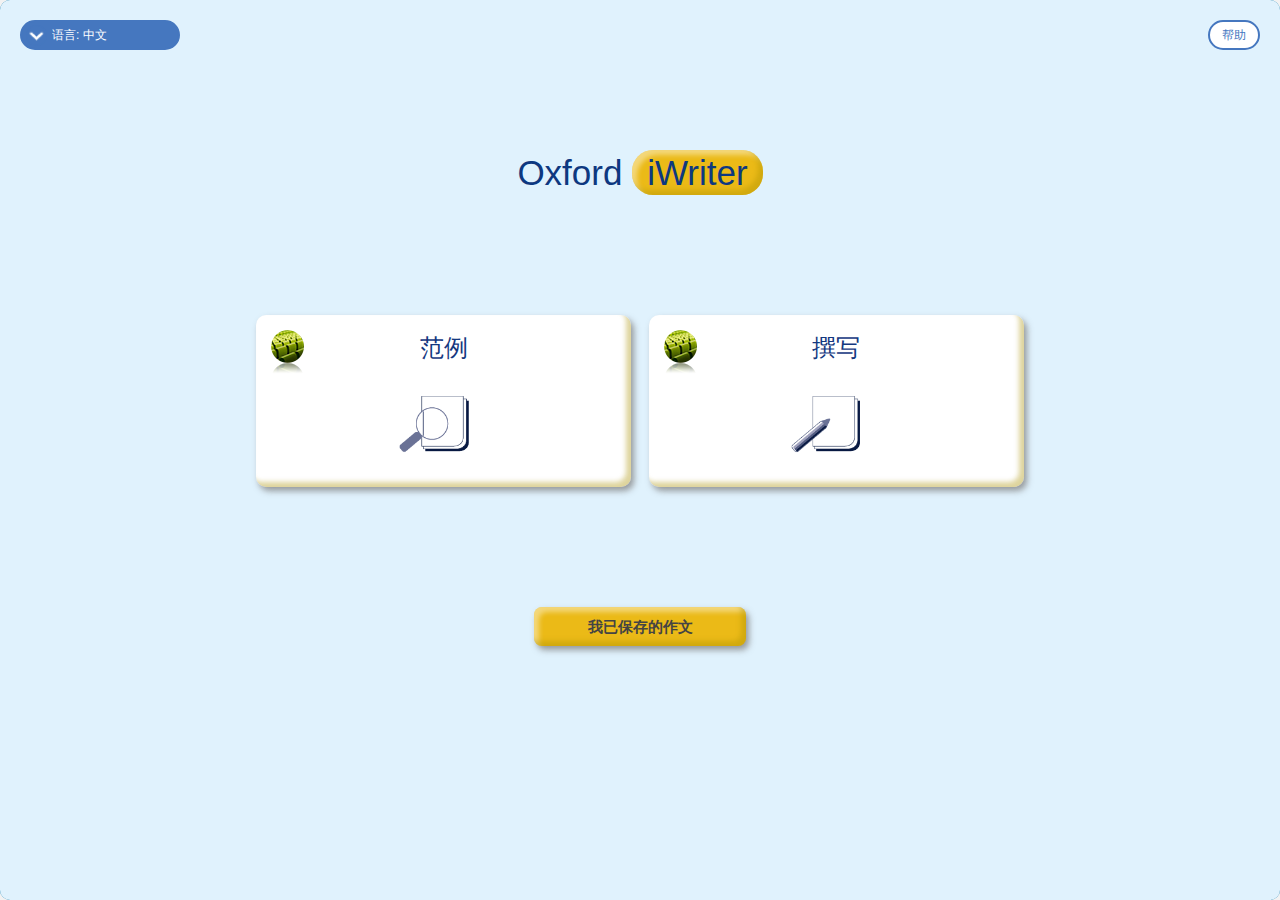
<file: index.html>
<!DOCTYPE html PUBLIC "-//W3C//DTD XHTML 1.0 Strict//EN" "http://www.w3.org/TR/xhtml1/DTD/xhtml1-strict.dtd">
<html lang="en" xml:lang="en" xmlns="http://www.w3.org/1999/xhtml">

    <head>

        <title>Oxford iWriter</title>
        <meta content="text/html; charset=UTF-8" http-equiv="Content-Type" />
        <meta content="width=device-width, initial-scale=1" name="viewport" />

        <link type="text/css" rel="stylesheet" href="styles/interface.css" />
        <link type="text/css" rel="stylesheet" href="styles/responsive-gr.css" />
        <link type="text/css" rel="stylesheet" href="styles/oxford.css" />
        <link rel="stylesheet" type="text/css" href="styles/perfect-scrollbar.min.css" />
        <link rel="stylesheet" type="text/css" href="styles/style.css" />

        <!--[if gte IE 7 ]>
        <link href="http://oldo.demo.idm.fr/external/styles/oxford-ie.css?version=dev" rel="stylesheet" type="text/css" />
      <![endif]-->

    </head>

    <body>

        <div class="main_wrapper">
            <div class="inner_wrapper">
			<div class="lang_main">
                 <div class="dictionarySelector">

                   
                <select class="language">
                    <option class="lang_opt" value="en">Language: English</option>
                    <option class="lang_opt" value="cs" >语言: 中文</option>
                </select>

            </div>
                   </div>
                <div class="btn home_help common_page help_btn">
                    <a href="javascript:;">Help</a>
                </div>

                <div class="first_page common_page" id="first_page">
                    <h1 class="f_h1">
                        <span>Oxford <span class="home_iwriter_txt">iWriter</span></span>
                    </h1>
                    <div class="middle_of_page">
                        <div class="responsive_row">
                            <div class="row">
                                <div class="fn_left box">
                                    <h2>Models</h2>
                                    <div class="fn_in_left">
                                        <img class="home_btn" src="images/mitr/iwriter-logo_modules.png" style="max-width: 100%;"/>
                                    </div>
                                </div>
                                <div class="fn_middle box-padding"></div>
                                <div class="fn_rigth box">
                                    <h2>My Writing</h2>
                                    <div class="fn_in_right">
                                        <img class="home_btn" src="images/mitr/iwriter-logo_mywriting.png" style="max-width: 100%;"/>
                                    </div>
                                </div>
                            </div>
                        </div>
                    </div>
                    <div class="save_p_btn">
                        <div class="saved_projects">

                        </div>
                        <div class="save_p_btn_txt">My saved writing</div>
                    </div>
                </div>
                <div class="second_page common_page" id="second_page" style="display: none;">
                    <div class="second_page_top">
                        <div class="left_menu"></div>
                        <h1 class="model_want_to_see">Choose the model you want to see</h1>
                        <div class="model_right_panel">
                            <span class="top_model_menu_text">Model</span>
                            <div class="models_page_tools">
                                <div  class="tool_wrapper" style="width: 100px; min-width: 100px;">
                                    <ul>
                                        <li class="current_tool">My Writing</li>
                                        <li class="help_btn">Help</li>
                                        <li class="drp_home_clk">Home</li>
                                    </ul>
                                </div>
                            </div>
                            <div class="down_arrow">
                                <div class="down_arrow_wrapper">
                                    <ul>
                                        <li class="current_tool">My Writing</li>
                                        <li class="help_btn">Help</li>
                                        <li class="drp_home_clk">Home</li>
                                    </ul>
                                </div>
                            </div>
                        </div>
                    </div>
                    <div class="second_page_body">
                        <div class="arrow_wrp">
                            <div class="arrow_box"></div>
                        </div>

                        <div class="second_page_body_left">
                            <ul>

                            </ul>
                        </div>
                        <div class="second_page_body_right"></div>
                    </div>
                </div>

                <div class="models_page common_page" id="models_page"  style="display: none;">
                    <div class="models_page_top">
                        <div class="models_page_left_panel">
                            <div class="left_menu"></div>
                            <h1>Comparison 1</h1>
                            <div class="up_arrow"></div>
                        </div>

                        <div class="models_page_right_panel">
                            <span class="models_page_menu_text">Model</span>
                            <div class="tool_down_arrow">
                                <div class="tool_down_arrow_wrp">
                                    <ul>
                                        <li class="load_pro iwriter_t">
                                            <div class="load_pro_in">Load</div>
                                            <div class="arrowp_wrp load_pop_d" style="display: none;">
                                                <div class="arrowp_box">
                                                    <div class="prolist_load">

                                                    </div>
                                                </div>
                                            </div>
                                        </li>

                                        <li class="save_pro iwriter_t">
                                            <div class="save_pro_in">Save</div>
                                            <div class="arrowp_wrp save_pop_d" style="display: none;">
                                                <div class="arrowp_box">
                                                    <div class="save_pop_1">
                                                        <div class="name_your_project">Name your project</div>
                                                        <div>
                                                            <input type="text" name="project_name" class="project_name" maxlength="20"/><br/>
                                                            <span class="err"></span>
                                                        </div>
                                                        <div class="btn_wrp">
                                                            <div class="can_btn">Cancel</div>
                                                            <div class="ok_btn ok_lang">OK</div>
                                                        </div>
                                                    </div>
                                                    <div class="save_pop_2">
                                                        <div class="pop_msg_d">Project has been created.</div>

                                                        <div class="btn_wrp">
                                                            <div class="ok_btn_common ok_lang">OK</div>
                                                        </div>
                                                    </div>
                                                </div>
                                            </div>
                                        </li>

                                        <li class="saveas_pro iwriter_t">
                                            <div class="saveas_pro_in">Save As</div>
                                            <div class="arrowp_wrp saveas_pop_d" style="display: none;">
                                                <div class="arrowp_box">
                                                    <div class="save_pop_1">
                                                        <div class="name_your_project">Name your project</div>
                                                        <div>
                                                            <input type="text" name="project_name" class="project_name" maxlength="20"/><br/>
                                                            <span class="err"></span>
                                                        </div>
                                                        <div class="btn_wrp">
                                                            <div class="can_btn">Cancel</div>
                                                            <div class="ok_btn create_mode ok_lang">OK</div>
                                                        </div>
                                                    </div>
                                                    <div class="save_pop_2">
                                                        <div class="pop_msg_d">Project has been created.</div>

                                                        <div class="btn_wrp">
                                                            <div class="ok_btn_common ok_lang">OK</div>
                                                        </div>
                                                    </div>
                                                </div>
                                            </div>
                                        </li>
                                        <li class="export_doc iwriter_t">Export</li>

                                    </ul>
                                </div>
                            </div>
                            <div class="models_page_down_arrow">
                                <div class="down_arrow_wrapper">
                                    <ul>
                                        <li class="current_tool">My Writing</li>
                                        <li class="help_btn">Help</li>
                                        <li class="drp_home_clk">Home</li>
                                    </ul>
                                </div>
                            </div>
                            <div class="models_page_home" style="display: none;"></div>
                            <div class="models_page_tools">
                                <div  class="tool_wrapper">
                                    <ul>
                                        <li class="current_tool">My Writing</li>
                                        <li class="help_btn">Help</li>
                                        <li class="drp_home_clk">Home</li>
                                    </ul>
                                </div>
                            </div>
                        </div>
                    </div>
                    <div class="models_page_body">
                        <div class="models_page_body_left">
                            <div class="btn_phone">
                                <div class="show_top"></div>
                                <div class="show_bottom"></div>
                            </div>
                            <div class="left_wrapper">
                                <div class="check_content">
                                    <div class="check_top">
                                        <span>Use formal and impersonal language.</span>
                                    </div>
                                    <div class="check_con">

                                    </div>
                                </div>
                                <div class="checklist_wrp" >
                                    <ul class="checklist_ul">
                                        <li>
                                            <div class="menu_1">Before you start</div>
                                            <div class="checkpoints">
                                                <ul class="checkpoints_ul">
                                                    <li>
                                                        <div>
                                                            <span>Use formal and impersonal language.</span>
                                                            <span class="check_box_w"><input type="checkbox" value="Bike"/></span>
                                                        </div>
                                                        <span class="tell_me_btn">tell me more...</span>
                                                    </li>
                                                    <li>
                                                        <div>
                                                            <span>Use formal and impersonal language.</span>
                                                            <span class="check_box_w"><input type="checkbox" value="Bike"/></span>
                                                        </div>
                                                        <span class="tell_me_btn">tell me more...</span>
                                                    </li>
                                                    <li>
                                                        <div>
                                                            <span>Use formal and impersonal language.</span>
                                                            <span class="check_box_w"><input type="checkbox" value="Bike"/></span>
                                                        </div>
                                                        <span class="tell_me_btn">tell me more...</span>
                                                    </li>
                                                </ul>
                                            </div>

                                        </li>
                                        <li>
                                            <div class="menu_1">Before you start</div>
                                            <div class="checkpoints">
                                                <ul class="checkpoints_ul">
                                                    <li>
                                                        <div>
                                                            <span>Use formal and impersonal language.</span>
                                                            <span class="check_box_w"><input type="checkbox" value="Bike"/></span>
                                                        </div>
                                                        <span class="tell_me_btn">tell me more...</span>
                                                    </li>
                                                    <li>
                                                        <div>
                                                            <span>Use formal and impersonal language.</span>
                                                            <span class="check_box_w"><input type="checkbox" value="Bike"/></span>
                                                        </div>
                                                        <span class="tell_me_btn">tell me more...</span>
                                                    </li>
                                                    <li>
                                                        <div>
                                                            <span>Use formal and impersonal language.</span>
                                                            <span class="check_box_w"><input type="checkbox" value="Bike"/></span>
                                                        </div>
                                                        <span class="tell_me_btn">tell me more...</span>
                                                    </li>
                                                </ul>
                                            </div>

                                        </li>
                                        <li><div class="menu_1">Before you start</div></li>
                                        <li><div class="menu_1">Before you start</div></li>
                                    </ul>
                                </div>
                            </div>
                            <div class="show_structure_panel">
                                <div class="search_title">
                                    <p>Choose what to show</p>
                                    <p>Explore the model by showing and hiding different elements</p>
                                </div>
                                <div class="structure_elements">
                                    <div class="show_structre str_common"><span id="show_structre">Show structure</span><div class="tick_mark"></div></div>
                                    <div class="show_notes str_common"><span id="show_notes">Show notes</span><div class="tick_mark"></div></div>
                                    <div class="show_content str_common"><span id="show_content">Show content</span><div class="tick_mark"></div></div>
                                    <div class="show_all str_common"><span id="show_all">Show all</span><div class="tick_mark"></div></div>
                                </div>
                            </div>
                        </div>
                        <div class="models_page_body_right">
                            <div class="models_header">

                            </div>
                            <div class="models_content">

                            </div>
                        </div>
                    </div>
                </div>



            </div>
        </div>





        <!--<script src="https://ajax.googleapis.com/ajax/libs/jquery/1.11.1/jquery.min.js"></script>-->

        <!--<script src="scripts/jquery-2.0.0.min.js" type="text/javascript" language="JavaScript"></script>-->
        <script src="scripts/jquery-1.10.2.min.js" type="text/javascript" language="JavaScript"></script>
        <script src="scripts/jquery-ui-1.10.3.custom.min.js" type="text/javascript" language="JavaScript"></script>
        <script src="scripts/jquery.ui.touch-punch.min.js" type="text/javascript" language="JavaScript"></script>

        <script src="scripts/perfect-scrollbar.with-mousewheel.min.js" type="text/javascript" language="JavaScript"></script>
        <script src="scripts/perfect-scrollbar.min.js" type="text/javascript" language="JavaScript"></script>
        <script src="scripts/html5sql.js" type="text/javascript" language="JavaScript"></script>
        <script src="scripts/dist/jszip.js" type="text/javascript" language="JavaScript"></script>
        <script src="scripts/node_modules/docx/docx.js" type="text/javascript" language="JavaScript"></script>
        <script src="scripts/custom.js" type="text/javascript" language="JavaScript"></script>
        <script src="scripts/controller.js" type="text/javascript" language="JavaScript"></script>


        <script type="text/javascript" language="javascript">
            $(document).ready(function() {
                //setupDoubleClick('http://oldo.demo.idm.fr/', 'american_english', false, 'main-container', null, null, null);
            });
            $('img.over').each(function() {
                var t = $(this);
                var src1 = t.attr('src'); // initial src
                var newSrc = src1.substring(0, src1.lastIndexOf('.')); // let's get file name without extension
                t.hover(function() {
                    $(this).attr('src', newSrc + '-over.' + /[^.]+$/.exec(src1)); //last part is for extension
                }, function() {
                    $(this).attr('src', newSrc + '.' + /[^.]+$/.exec(src1)); //removing '-over' from the name
                });
            });</script>
        <script type="text/javascript">
            var smartphone = false;
            var tablet = false;
            var hd = false;
            try {
                var smartphone = window.matchMedia("(max-width: 761px)").matches;
                var tablet = window.matchMedia("(min-width: 762px) and (max-width: 928px)").matches;
                var hd = window.matchMedia("(min-width: 1220px)").matches;
            } catch (err) {
                console.log(err);
            }
            var desktop = (!smartphone && !tablet && !hd);
            if (!smartphone) {
                if (hd && true) {
                    $("#leaderboardHD").append("<div id='dfp_ad_Entry_728x90' style='width:728px; height:90px; margin-bottom:10px;'>")
                    $('<script>googletag.cmd.push(function() {googletag.display("dfp_ad_Entry_728x90"); });</' + 'script>').appendTo("#dfp_ad_Entry_728x90")
                } else if (!(hd && true) || tablet && true || desktop && ad.desktop) {
                    $("#leaderboardOthers").append("<div id='dfp_ad_Entry_728x90' style='width:728px; height:90px; margin-bottom:10px;'>")
                    $('<script>googletag.cmd.push(function() {googletag.display("dfp_ad_Entry_728x90"); });</' + 'script>').appendTo("#dfp_ad_Entry_728x90")
                }
            }
        </script>
    </body>

</html>
</file>
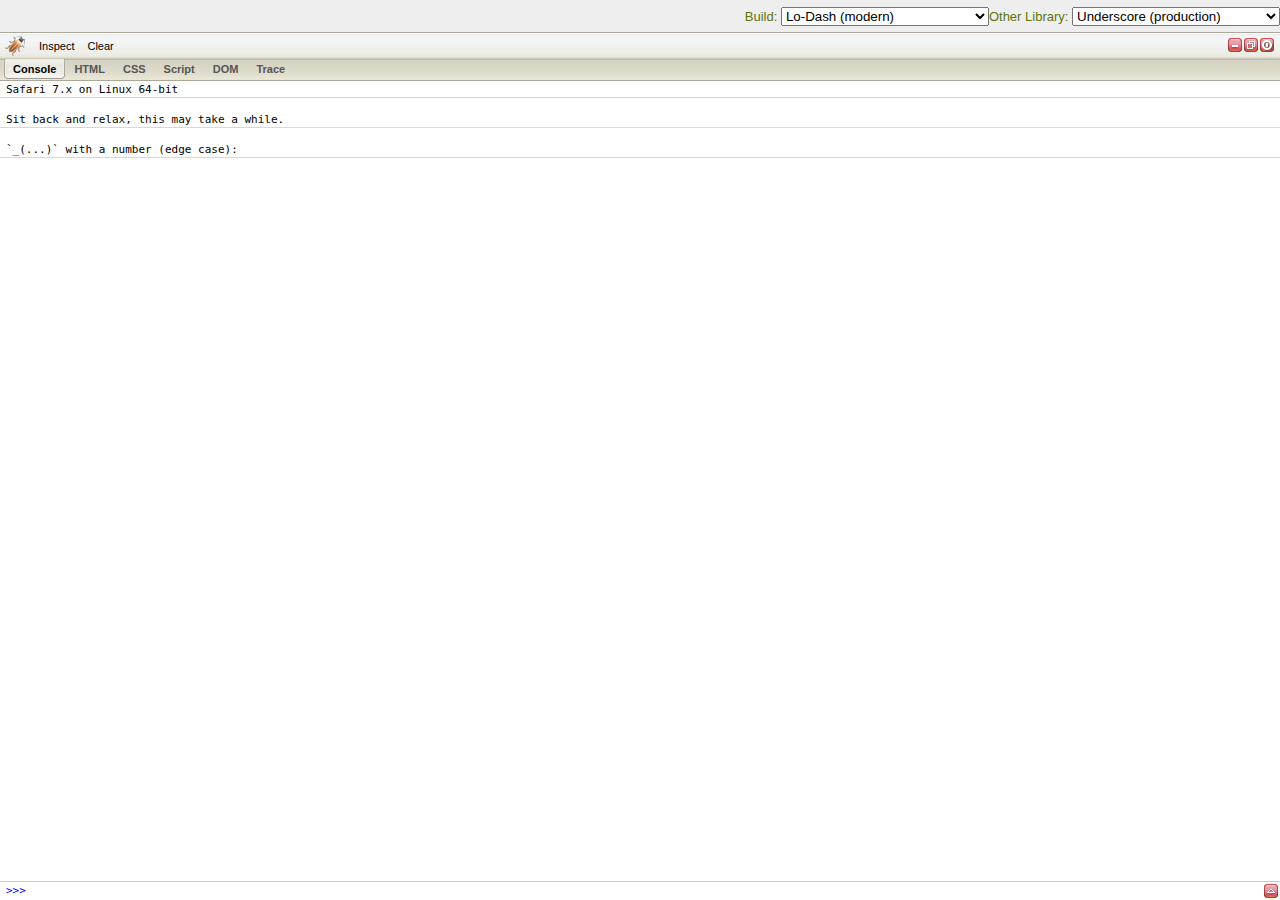
<file: scripts/officegen/lodash/perf/index.html>
<!doctype html>
<html lang="en">
	<head>
		<meta charset="utf-8">
		<title>Lo-Dash Performance Suite</title>
		<style>
			html, body {
				margin: 0;
				padding: 0;
				height: 100%;
			}
			applet {
				position: absolute;
				left: -9999em;
			}
			#FirebugUI {
				top: 2em;
			}
			#perf-toolbar {
				background-color: #EEE;
				color: #5E740B;
				font-family: "Helvetica Neue Light", "HelveticaNeue-Light", "Helvetica Neue", Calibri, Helvetica, Arial, sans-serif;
				font-size: small;
				padding: 0.5em 0 0.5em 2em;
				overflow: hidden;
			}
		</style>
	</head>
	<body>
		<div id="perf-toolbar"></div>
		<script src="../vendor/platform.js/platform.js"></script>
		<script src="../lodash.js"></script>
		<script src="../vendor/benchmark.js/benchmark.js"></script>
		<script src="../vendor/firebug-lite/src/firebug-lite-debug.js"></script>
		<script src="./asset/perf-ui.js"></script>
		<script>
			document.write('<script src="' + ui.buildPath + '"><\/script>');
		</script>
		<script>
			var lodash = _.noConflict();
		</script>
		<script>
			document.write('<script src="' + ui.otherPath + '"><\/script>');
		</script>
		<script src="perf.js"></script>
		<script>
			(function() {
				var measured,
				    perfNow,
				    begin = new Date;

				function init() {
					var fbUI = document.getElementById('FirebugUI'),
					    fbDoc = fbUI && (fbDoc = fbUI.contentWindow || fbUI.contentDocument).document || fbDoc,
					    fbCommandLine = fbDoc && fbDoc.getElementById('fbCommandLine');

					if (!fbCommandLine) {
						return setTimeout(init, 15);
					}
					fbUI.style.height = (
					  Math.max(document.documentElement.clientHeight, document.body.clientHeight) -
					  document.getElementById('perf-toolbar').clientHeight
					) + 'px';

					fbDoc.body.style.height = fbDoc.documentElement.style.height = '100%';
					setTimeout(run, 15);
				}

				// is the applet permitted?
				if (!/[?&]nojava=true(?:&|$)/.test(location.search)) {
					// is the applet really needed?
					while (!(measured = new Date - begin)) {}
					if (measured != 1 && !((perfNow = window.performance) && typeof (perfNow.now || perfNow.webkitNow) == 'function')) {
						// load applet
						document.write('<applet code="nano" archive="../vendor/benchmark.js/nano.jar"></applet>');
					}
				}
				window.onload = init;
			}());
		</script>
	</body>
</html>
</file>
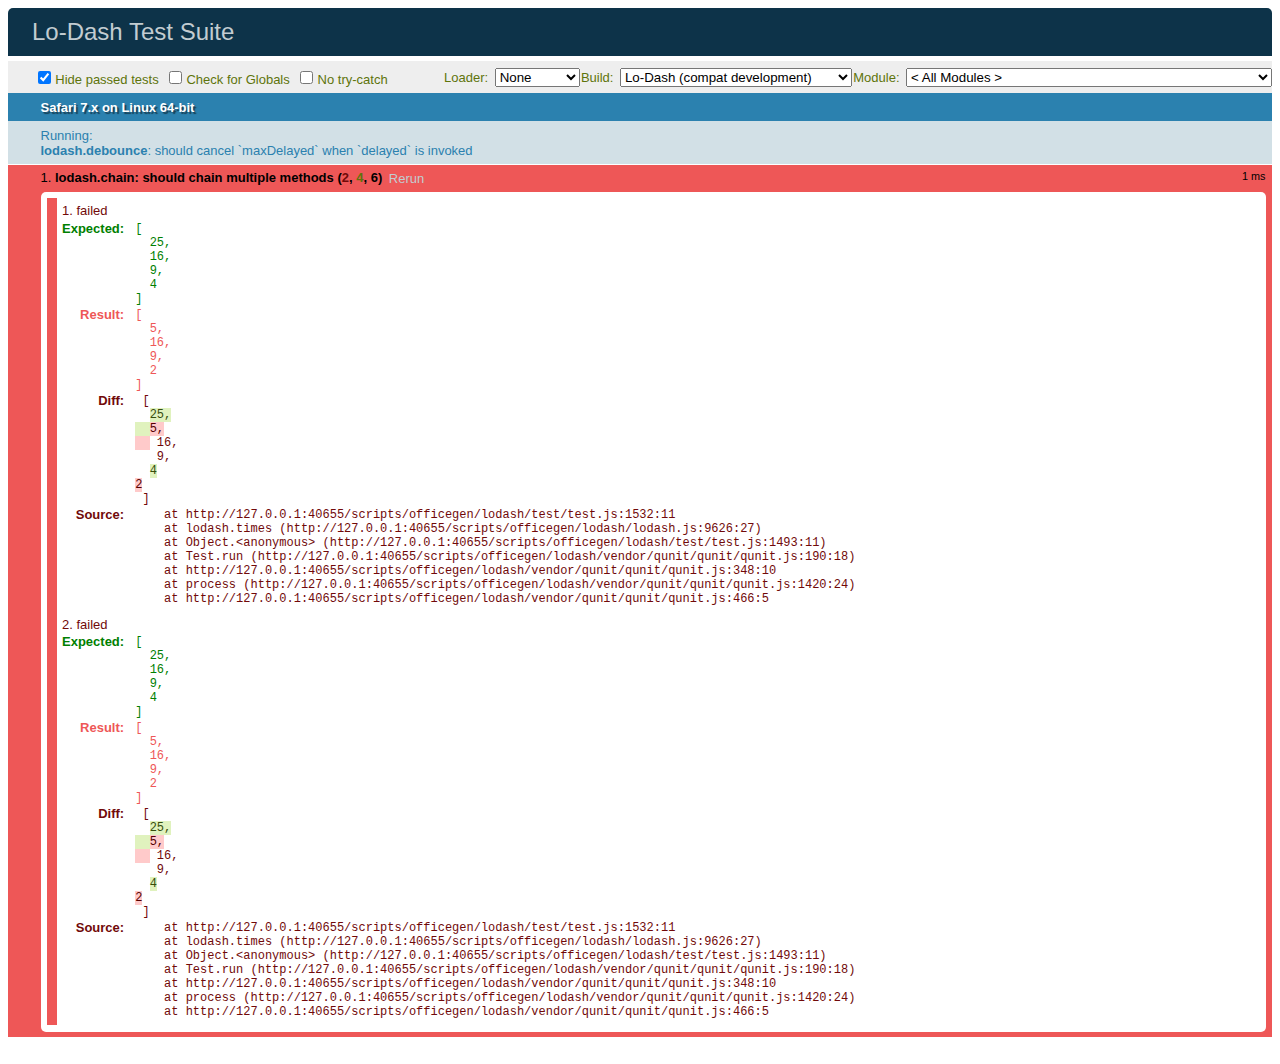
<file: scripts/officegen/lodash/test/index.html>
<!doctype html>
<html lang="en">
	<head>
		<meta charset="utf-8">
		<title>Lo-Dash Test Suite</title>
		<link rel="stylesheet" href="../vendor/qunit/qunit/qunit.css">
		<style>
			#exports {
				display: none;
			}
		</style>
	</head>
	<body>
		<script>
			// avoid reporting tests to Sauce Labs when script errors occur
			if (location.port == '9001') {
				window.onerror = function(message) {
					if (window.QUnit) {
						QUnit.config.done.length = 0;
					}
					global_test_results = { 'message': message };
				};
			}
		</script>
		<script src="../vendor/qunit/qunit/qunit.js"></script>
		<script src="../vendor/qunit-extras/qunit-extras.js"></script>
		<script src="../vendor/platform.js/platform.js"></script>
		<script src="./asset/set.js"></script>
		<script src="./asset/weakmap.js"></script>
		<script src="./asset/test-ui.js"></script>
		<div id="qunit"></div>
		<div id="exports"></div>
		<script>
			var setProperty = (function() {
				var _defineProperty = Object.defineProperty;
				return function(object, key, value) {
					try {
						_defineProperty(object, key, {
							'configurable': true,
							'enumerable': false,
							'writable': true,
							'value': value
						});
					} catch(e) {
						object[key] = value;
					}
				};
			}());

			function addBizarroMethods() {
				var funcProto = Function.prototype,
				    objectProto = Object.prototype,
				    stringProto = String.prototype;

				var hasOwnProperty = objectProto.hasOwnProperty,
				    fnToString = funcProto.toString,
				    nativeString = fnToString.call(objectProto.toString),
				    noop = function() {},
				    propertyIsEnumerable = objectProto.propertyIsEnumerable,
				    reToString = /toString/g,
				    whitespace = ' \t\x0B\f\xA0\ufeff\n\r\u2028\u2029\u1680\u180E\u2000\u2001\u2002\u2003\u2004\u2005\u2006\u2007\u2008\u2009\u200a\u202f\u205f\u3000';

				function constant(value) {
					return function() {
						return value;
					};
				}
				function createToString(funcName) {
					return constant(nativeString.replace(reToString, funcName));
				}
				// allow bypassing native checks
				setProperty(funcProto, 'toString', (function() {
					function wrapper() {
						setProperty(funcProto, 'toString', fnToString);
						var result = hasOwnProperty.call(this, 'toString') ? this.toString() : fnToString.call(this);
						setProperty(funcProto, 'toString', wrapper);
						return result;
					}
					return wrapper;
				}()));

				// add extensions
				funcProto._method = noop;

				// set bad shims
				setProperty(Array, '_isArray', Array.isArray);
				setProperty(Array, 'isArray', noop);

				setProperty(Date, '_now', Date.now);
				setProperty(Date, 'now', noop);

				setProperty(Object, '_create', Object.create);
				setProperty(Object, 'create', noop);

				setProperty(Object, '_getPrototypeOf', Object.getPrototypeOf);
				setProperty(Object, 'getPrototypeOf', noop);

				setProperty(Object, '_keys', Object.keys);
				setProperty(Object, 'keys', noop);

				setProperty(objectProto, '_propertyIsEnumerable', propertyIsEnumerable);
				setProperty(objectProto, 'propertyIsEnumerable', function(key) {
					if (key == '1' && this && typeof this == 'object' && this.length === 2 &&
							hasOwnProperty.call(this, 'callee') &&
							!propertyIsEnumerable.call(this, 'callee') &&
							this[0] === 0 && this[1] === 0) {
						throw new Error;
					}
					return propertyIsEnumerable.call(this, key);
				});

				setProperty(Number, '_isFinite', Number.isFinite);
				setProperty(Number, 'isFinite', noop);

				setProperty(stringProto, '_contains', stringProto.contains);
				setProperty(stringProto, 'contains', stringProto._contains ? noop : Boolean);

				setProperty(window, '_ArrayBuffer', window.ArrayBuffer);
				if (window.ArrayBuffer && window.Uint8Array) {
					ArrayBuffer = (function(_ArrayBuffer) {
						function ArrayBuffer(byteLength) {
							var buffer = new _ArrayBuffer(byteLength);
							if (!byteLength) {
								setProperty(buffer, 'slice', buffer.slice ? null : bufferSlice);
							}
							return buffer;
						}
						function bufferSlice() {
							var newBuffer = new _ArrayBuffer(this.byteLength),
							    view = new Uint8Array(newBuffer);

							view.set(new Uint8Array(this));
							return newBuffer;
						}
						setProperty(ArrayBuffer, 'toString', createToString('ArrayBuffer'));
						setProperty(bufferSlice, 'toString', createToString('slice'));
						return ArrayBuffer;
					}(_ArrayBuffer));
				}
				if (!window.Float64Array && window.Uint8Array) {
					Float64Array = (function() {
						function Float64Array(buffer, byteOffset, length) {
							return arguments.length == 1
								? new Uint8Array(buffer)
								: new Uint8Array(buffer, byteOffset || 0, length || buffer.byteLength);
						}
						setProperty(Float64Array, 'BYTES_PER_ELEMENT', 8);
						setProperty(Float64Array, 'toString', createToString('Float64Array'));
						return Float64Array;
					}());
				}
				setProperty(window, '_Set', window.Set);
				setProperty(window, 'Set', noop);

				setProperty(window, '_WeakMap', window.WeakMap);
				setProperty(window, 'WeakMap', noop);

				setProperty(window, '_parseInt', parseInt);
				setProperty(window, 'parseInt', (function(_parseInt) {
					var checkStr = whitespace + '08',
					    isFaked = _parseInt(checkStr) != 8,
					    reHexPrefix = /^0[xX]/,
					    reTrim = RegExp('^[' + whitespace + ']+|[' + whitespace + ']+$');

					return function(value, radix) {
						if (value == checkStr && !isFaked) {
							isFaked = true;
							return 0;
						}
						value = String(value == null ? '' : value).replace(reTrim, '');
						return _parseInt(value, +radix || (reHexPrefix.test(value) ? 16 : 10));
					};
				}(_parseInt)));

				// fake lack of DOM support
				setProperty(document, '_createDocumentFragment', document.createDocumentFragment);
				document.createDocumentFragment = noop;

				// fake `WinRTError`
				setProperty(window, 'WinRTError', Error);

				// fake free variable `global`
				setProperty(window, 'exports', window);
				setProperty(window, 'global', window);
				setProperty(window, 'module', {});
			}

			function removeBizarroMethods() {
				var funcProto = Function.prototype,
				    objectProto = Object.prototype,
				    stringProto = String.prototype;

				if (Array._isArray) {
					setProperty(Array, 'isArray', Array._isArray);
				} else {
					delete Array.isArray;
				}
				if (Date._now) {
					setProperty(Date, 'now', Date._now);
				} else {
					delete Date.now;
				}
				if (Object._create) {
					setProperty(Object, 'create', Object._create);
				} else {
					delete Object.create;
				}
				if (Object._getPrototypeOf) {
					setProperty(Object, 'getPrototypeOf', Object._getPrototypeOf);
				} else {
					delete Object.getPrototypeOf;
				}
				if (Object._keys) {
					setProperty(Object, 'keys', Object._keys);
				} else {
					delete Object.keys;
				}
				if (Number._isFinite) {
					setProperty(Number, 'isFinite', Number._isFinite);
				} else {
					delete Number.isFinite;
				}
				if (stringProto._contains) {
					setProperty(stringProto, 'contains', stringProto._contains);
				} else {
					delete stringProto.contains;
				}
				if (window._ArrayBuffer) {
					ArrayBuffer = _ArrayBuffer;
				}
				setProperty(window, '_ArrayBuffer', undefined);

				if (window._Set) {
					Set = _Set;
				}
				setProperty(window, '_Set', undefined);

				if (window._WeakMap) {
					WeakMap = _WeakMap;
				}
				setProperty(window, '_WeakMap', undefined);

				setProperty(window, 'parseInt', window._parseInt);
				setProperty(window, '_parseInt', undefined);

				document.createDocumentFragment = document._createDocumentFragment;
				setProperty(document, '_createDocumentFragment', undefined);

				setProperty(window, 'WinRTError', undefined);

				setProperty(window, 'exports', undefined);
				setProperty(window, 'global', undefined);
				setProperty(window, 'module', undefined);

				setProperty(objectProto, 'propertyIsEnumerable', objectProto._propertyIsEnumerable);

				delete Array._isArray;
				delete Date._now;
				delete funcProto._method;
				delete Object._create;
				delete Object._getPrototypeOf;
				delete Object._keys;
				delete objectProto._propertyIsEnumerable;
				delete stringProto._contains;
			}
			QUnit.config.hidepassed = true;

			// load Lo-Dash and expose it to the bad extensions/shims
			if (!ui.isModularize) {
				addBizarroMethods();
				document.write('<script src="' + ui.buildPath + '"><\/script>');
			}
		</script>
		<script>
			// store Lo-Dash to test for bad extensions/shims
			if (!ui.isModularize) {
				var lodashBizarro = window._;
				window._ = undefined;
				removeBizarroMethods();
			}
			// load test scripts
			document.write((ui.isForeign || ui.urlParams.loader == 'none')
				? '<script src="' + ui.buildPath + '"><\/script><script src="test.js"><\/script>'
				: '<script data-dojo-config="async:1" src="' + ui.loaderPath + '"><\/script>'
			);
		</script>
		<script>
			var lodashModule,
			    shimmedModule,
			    underscoreModule;

			(function() {
				if (window.curl) {
					curl.config({ 'apiName': 'require' });
				}
				if (ui.isForeign || !window.require) {
					return;
				}
				var reBasename = /[\w.-]+$/,
				    basePath = ('//' + location.host + location.pathname.replace(reBasename, '')).replace(/\btest\/$/, ''),
				    modulePath = ui.buildPath.replace(/\.js$/, ''),
				    moduleMain = modulePath.match(reBasename)[0],
				    locationPath = modulePath.replace(reBasename, '').replace(/^\/|\/$/g, ''),
				    shimmedLocationPath = './abc/../' + locationPath,
				    underscoreLocationPath = './xyz/../' + locationPath,
				    uid = +new Date;

				function getConfig() {
					var result = {
						'baseUrl': './',
						'urlArgs': 't=' + uid++,
						'waitSeconds': 0,
						'paths': {},
						'packages': [{
							'name': 'test',
							'location': basePath + 'test',
							'main': 'test',
							'config': {
								// work around no global being exported
								'exports': 'QUnit',
								'loader': 'curl/loader/legacy'
							}
						}],
						'shim': {
							'shimmed': {
								'exports': '_'
							}
						}
					};

					if (ui.isModularize) {
						result.packages.push({
							'name': 'lodash',
							'location': locationPath,
							'main': moduleMain
						}, {
							'name': 'shimmed',
							'location': shimmedLocationPath,
							'main': moduleMain
						}, {
							'name': 'underscore',
							'location': underscoreLocationPath,
							'main': moduleMain
						});
					} else {
						result.paths.lodash = modulePath;
						result.paths.shimmed = shimmedLocationPath + '/' + moduleMain;
						result.paths.underscore = underscoreLocationPath + '/' + moduleMain;
					}
					return result;
				}

				function loadTests() {
					require(getConfig(), ['test'], function() {
						QUnit.start();
					});
				}

				function loadModulesAndTests() {
					require(getConfig(), ['lodash', 'shimmed', 'underscore'], function(lodash, shimmed, underscore) {
						lodashModule = lodash;
						lodashModule.moduleName = 'lodash';

						if (shimmed && shimmed.noConflict) {
							shimmedModule = shimmed.noConflict();
							shimmedModule.moduleName = 'shimmed';
						}
						if (underscore && underscore.noConflict) {
							underscoreModule = underscore.noConflict();
							underscoreModule.moduleName = 'underscore';
						}
						if (ui.isModularize) {
							window._ = lodash;
						}
						if (ui.isModularize) {
							require(getConfig(), ['lodash/internal/baseEach'], function(baseEach) {
								lodash._baseEach = baseEach;
								loadTests();
							});
						} else {
							loadTests();
						}
					});
				}

				QUnit.config.autostart = false;

				if (window.requirejs) {
					addBizarroMethods();
					require(getConfig(), ['lodash'], function(lodash) {
						lodashBizarro = lodash.noConflict();
						delete requirejs.s.contexts._;

						removeBizarroMethods();
						loadModulesAndTests();
					});
				} else {
					loadModulesAndTests();
				}
			}());

			// set a more readable browser name
			window.onload = function() {
				var timeoutId = setInterval(function() {
					var ua = document.getElementById('qunit-userAgent');
					if (ua) {
						ua.innerHTML = platform;
						clearInterval(timeoutId);
					}
				}, 16);
			};
		</script>
	</body>
</html>
</file>
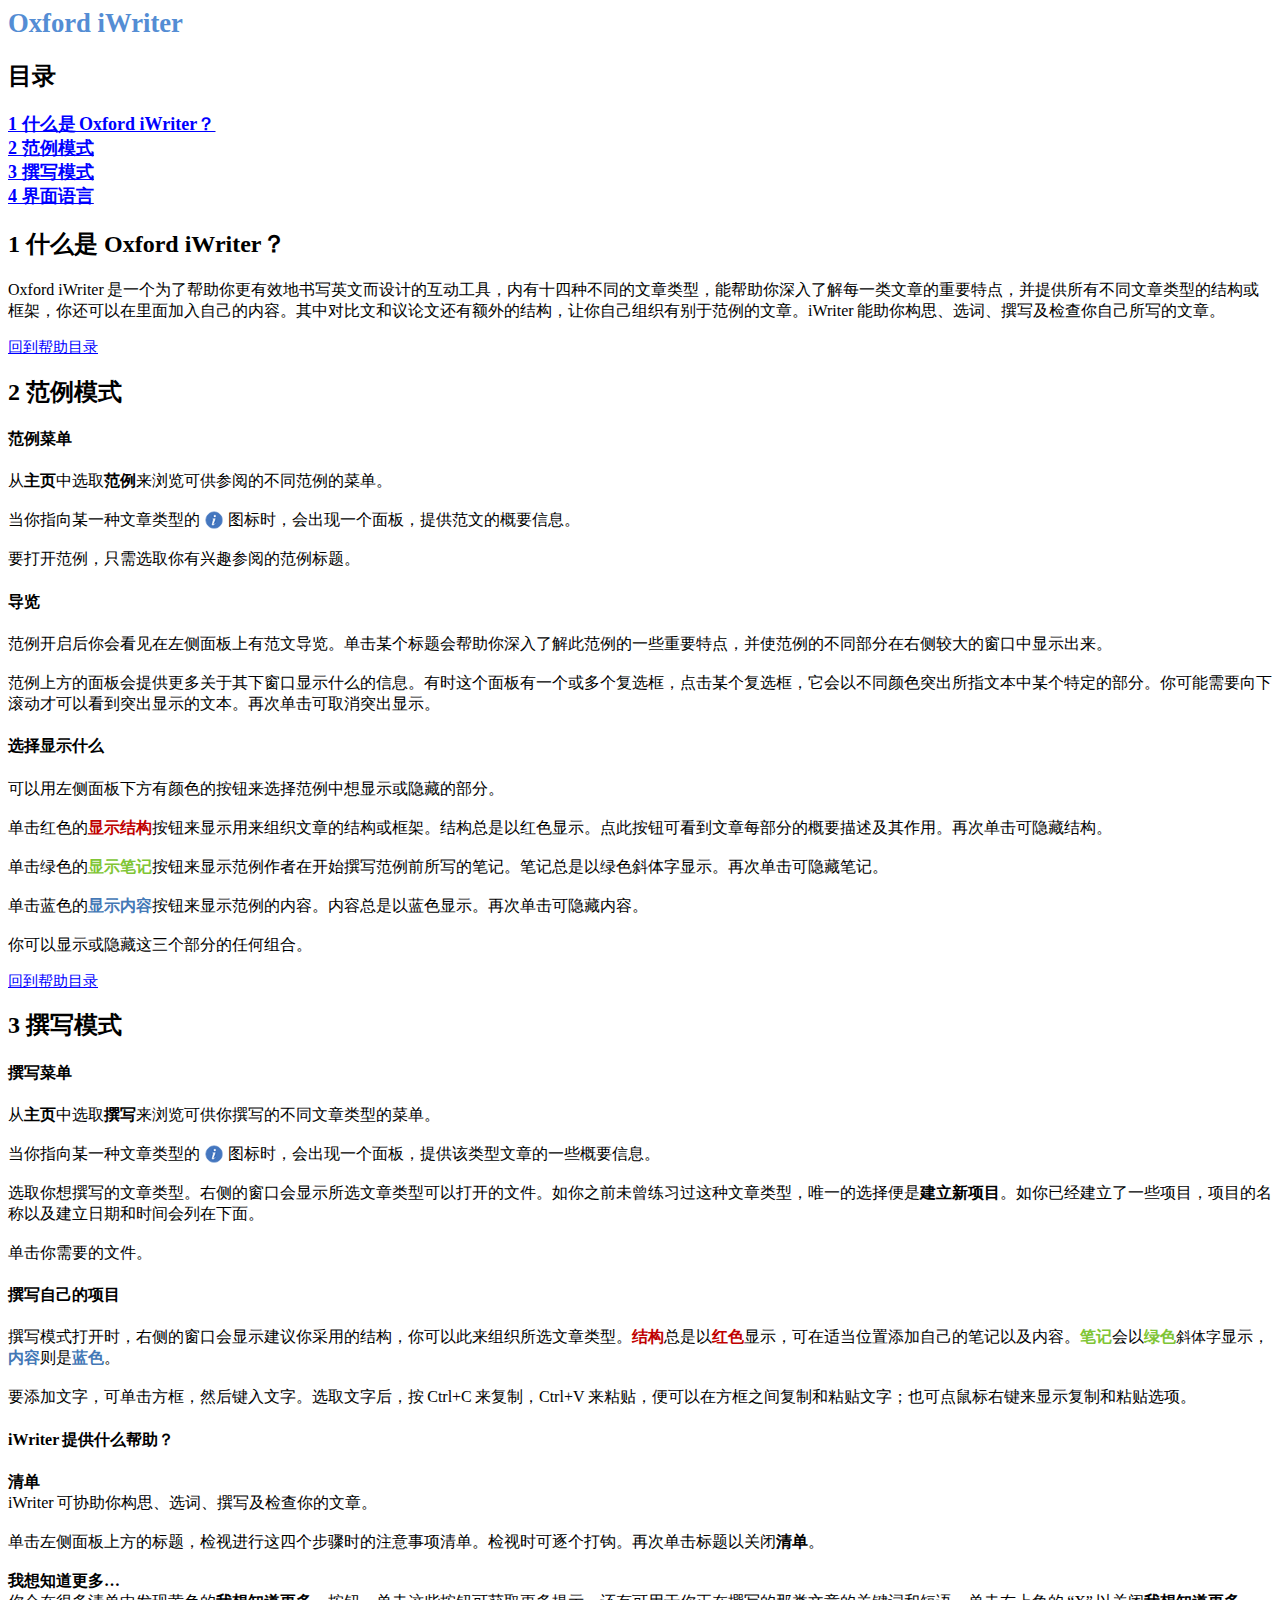
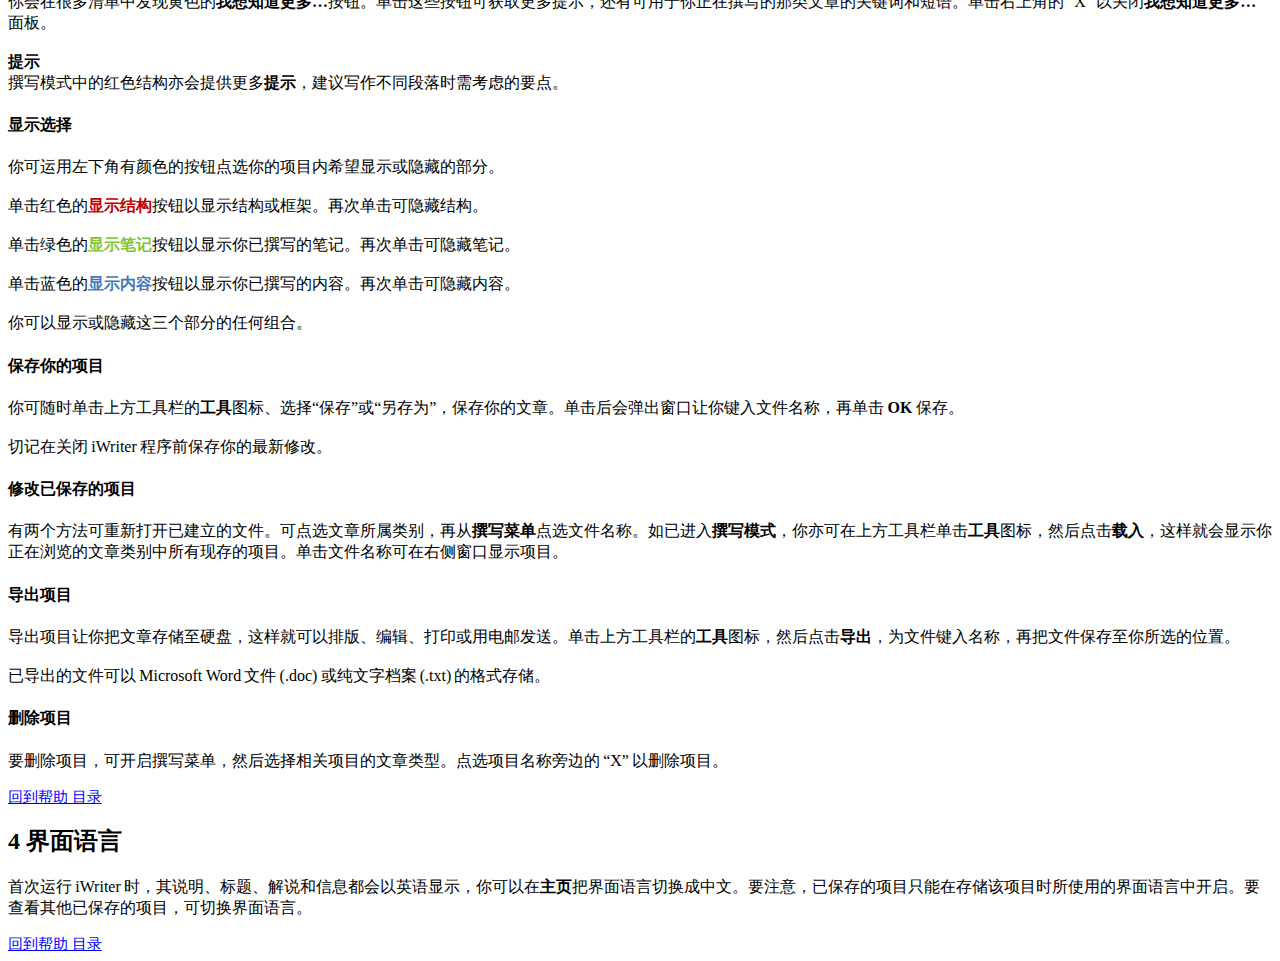
<file: xml/cs/help.html>
<html xmlns:v="urn:schemas-microsoft-com:vml"
xmlns:o="urn:schemas-microsoft-com:office:office"
xmlns:w="urn:schemas-microsoft-com:office:word"
xmlns:m="http://schemas.microsoft.com/office/2004/12/omml"
xmlns="http://www.w3.org/TR/REC-html40">

<head>
<meta http-equiv=Content-Type content="text/html; charset=UTF-8">
<meta name=ProgId content=Word.Document>
<meta name=Generator content="Microsoft Word 14">
<meta name=Originator content="Microsoft Word 14">
<title>帮助</title> 
<meta>
	<title>Oxford iWriter</title>
<link rel=File-List href="file:///P|/Projects/ald9/Products/DVD/WIP/Archived from M drive/iWriter/Gold_v5/windows/www/updatediWriterhelpfile_files/filelist.xml">
<!--[if gte mso 9]><xml>
 <o:DocumentProperties>
  <o:Author>ROY, Francesca</o:Author>
  <o:LastAuthor>ROY, Francesca</o:LastAuthor>
  <o:Revision>2</o:Revision>
  <o:TotalTime>113</o:TotalTime>
  <o:Created>2014-10-02T09:00:00Z</o:Created>
  <o:LastSaved>2014-10-02T09:00:00Z</o:LastSaved>
  <o:Pages>4</o:Pages>
  <o:Words>1075</o:Words>
  <o:Characters>6130</o:Characters>
  <o:Company>Oxford University Press</o:Company>
  <o:Lines>51</o:Lines>
  <o:Paragraphs>14</o:Paragraphs>
  <o:CharactersWithSpaces>7191</o:CharactersWithSpaces>
  <o:Version>14.00</o:Version>
 </o:DocumentProperties>
 <o:OfficeDocumentSettings>
  <o:AllowPNG/>
 </o:OfficeDocumentSettings>
</xml><![endif]-->
<link rel=themeData href="file:///P|/Projects/ald9/Products/DVD/WIP/Archived from M drive/iWriter/Gold_v5/windows/www/updatediWriterhelpfile_files/themedata.thmx">
<link rel=colorSchemeMapping
href="file:///P|/Projects/ald9/Products/DVD/WIP/Archived from M drive/iWriter/Gold_v5/windows/www/updatediWriterhelpfile_files/colorschememapping.xml">
<!--[if gte mso 9]><xml>
 <w:WordDocument>
  <w:SpellingState>Clean</w:SpellingState>
  <w:GrammarState>Clean</w:GrammarState>
  <w:TrackMoves/>
  <w:TrackFormatting/>
  <w:PunctuationKerning/>
  <w:ValidateAgainstSchemas/>
  <w:SaveIfXMLInvalid>false</w:SaveIfXMLInvalid>
  <w:IgnoreMixedContent>false</w:IgnoreMixedContent>
  <w:AlwaysShowPlaceholderText>false</w:AlwaysShowPlaceholderText>
  <w:DoNotPromoteQF/>
  <w:LidThemeOther>EN-GB</w:LidThemeOther>
  <w:LidThemeAsian>X-NONE</w:LidThemeAsian>
  <w:LidThemeComplexScript>X-NONE</w:LidThemeComplexScript>
  <w:Compatibility>
   <w:BreakWrappedTables/>
   <w:SnapToGridInCell/>
   <w:WrapTextWithPunct/>
   <w:UseAsianBreakRules/>
   <w:DontGrowAutofit/>
   <w:SplitPgBreakAndParaMark/>
   <w:EnableOpenTypeKerning/>
   <w:DontFlipMirrorIndents/>
   <w:OverrideTableStyleHps/>
  </w:Compatibility>
  <m:mathPr>
   <m:mathFont m:val="Cambria Math"/>
   <m:brkBin m:val="before"/>
   <m:brkBinSub m:val="&#45;-"/>
   <m:smallFrac m:val="off"/>
   <m:dispDef/>
   <m:lMargin m:val="0"/>
   <m:rMargin m:val="0"/>
   <m:defJc m:val="centerGroup"/>
   <m:wrapIndent m:val="1440"/>
   <m:intLim m:val="subSup"/>
   <m:naryLim m:val="undOvr"/>
  </m:mathPr></w:WordDocument>
</xml><![endif]--><!--[if gte mso 9]><xml>
 <w:LatentStyles DefLockedState="false" DefUnhideWhenUsed="true"
  DefSemiHidden="true" DefQFormat="false" DefPriority="99"
  LatentStyleCount="267">
  <w:LsdException Locked="false" Priority="0" SemiHidden="false"
   UnhideWhenUsed="false" QFormat="true" Name="Normal"/>
  <w:LsdException Locked="false" Priority="9" SemiHidden="false"
   UnhideWhenUsed="false" QFormat="true" Name="heading 1"/>
  <w:LsdException Locked="false" Priority="9" QFormat="true" Name="heading 2"/>
  <w:LsdException Locked="false" Priority="9" QFormat="true" Name="heading 3"/>
  <w:LsdException Locked="false" Priority="9" QFormat="true" Name="heading 4"/>
  <w:LsdException Locked="false" Priority="9" QFormat="true" Name="heading 5"/>
  <w:LsdException Locked="false" Priority="9" QFormat="true" Name="heading 6"/>
  <w:LsdException Locked="false" Priority="9" QFormat="true" Name="heading 7"/>
  <w:LsdException Locked="false" Priority="9" QFormat="true" Name="heading 8"/>
  <w:LsdException Locked="false" Priority="9" QFormat="true" Name="heading 9"/>
  <w:LsdException Locked="false" Priority="39" Name="toc 1"/>
  <w:LsdException Locked="false" Priority="39" Name="toc 2"/>
  <w:LsdException Locked="false" Priority="39" Name="toc 3"/>
  <w:LsdException Locked="false" Priority="39" Name="toc 4"/>
  <w:LsdException Locked="false" Priority="39" Name="toc 5"/>
  <w:LsdException Locked="false" Priority="39" Name="toc 6"/>
  <w:LsdException Locked="false" Priority="39" Name="toc 7"/>
  <w:LsdException Locked="false" Priority="39" Name="toc 8"/>
  <w:LsdException Locked="false" Priority="39" Name="toc 9"/>
  <w:LsdException Locked="false" Priority="35" QFormat="true" Name="caption"/>
  <w:LsdException Locked="false" Priority="10" SemiHidden="false"
   UnhideWhenUsed="false" QFormat="true" Name="Title"/>
  <w:LsdException Locked="false" Priority="1" Name="Default Paragraph Font"/>
  <w:LsdException Locked="false" Priority="11" SemiHidden="false"
   UnhideWhenUsed="false" QFormat="true" Name="Subtitle"/>
  <w:LsdException Locked="false" Priority="22" SemiHidden="false"
   UnhideWhenUsed="false" QFormat="true" Name="Strong"/>
  <w:LsdException Locked="false" Priority="20" SemiHidden="false"
   UnhideWhenUsed="false" QFormat="true" Name="Emphasis"/>
  <w:LsdException Locked="false" Priority="59" SemiHidden="false"
   UnhideWhenUsed="false" Name="Table Grid"/>
  <w:LsdException Locked="false" UnhideWhenUsed="false" Name="Placeholder Text"/>
  <w:LsdException Locked="false" Priority="1" SemiHidden="false"
   UnhideWhenUsed="false" QFormat="true" Name="No Spacing"/>
  <w:LsdException Locked="false" Priority="60" SemiHidden="false"
   UnhideWhenUsed="false" Name="Light Shading"/>
  <w:LsdException Locked="false" Priority="61" SemiHidden="false"
   UnhideWhenUsed="false" Name="Light List"/>
  <w:LsdException Locked="false" Priority="62" SemiHidden="false"
   UnhideWhenUsed="false" Name="Light Grid"/>
  <w:LsdException Locked="false" Priority="63" SemiHidden="false"
   UnhideWhenUsed="false" Name="Medium Shading 1"/>
  <w:LsdException Locked="false" Priority="64" SemiHidden="false"
   UnhideWhenUsed="false" Name="Medium Shading 2"/>
  <w:LsdException Locked="false" Priority="65" SemiHidden="false"
   UnhideWhenUsed="false" Name="Medium List 1"/>
  <w:LsdException Locked="false" Priority="66" SemiHidden="false"
   UnhideWhenUsed="false" Name="Medium List 2"/>
  <w:LsdException Locked="false" Priority="67" SemiHidden="false"
   UnhideWhenUsed="false" Name="Medium Grid 1"/>
  <w:LsdException Locked="false" Priority="68" SemiHidden="false"
   UnhideWhenUsed="false" Name="Medium Grid 2"/>
  <w:LsdException Locked="false" Priority="69" SemiHidden="false"
   UnhideWhenUsed="false" Name="Medium Grid 3"/>
  <w:LsdException Locked="false" Priority="70" SemiHidden="false"
   UnhideWhenUsed="false" Name="Dark List"/>
  <w:LsdException Locked="false" Priority="71" SemiHidden="false"
   UnhideWhenUsed="false" Name="Colorful Shading"/>
  <w:LsdException Locked="false" Priority="72" SemiHidden="false"
   UnhideWhenUsed="false" Name="Colorful List"/>
  <w:LsdException Locked="false" Priority="73" SemiHidden="false"
   UnhideWhenUsed="false" Name="Colorful Grid"/>
  <w:LsdException Locked="false" Priority="60" SemiHidden="false"
   UnhideWhenUsed="false" Name="Light Shading Accent 1"/>
  <w:LsdException Locked="false" Priority="61" SemiHidden="false"
   UnhideWhenUsed="false" Name="Light List Accent 1"/>
  <w:LsdException Locked="false" Priority="62" SemiHidden="false"
   UnhideWhenUsed="false" Name="Light Grid Accent 1"/>
  <w:LsdException Locked="false" Priority="63" SemiHidden="false"
   UnhideWhenUsed="false" Name="Medium Shading 1 Accent 1"/>
  <w:LsdException Locked="false" Priority="64" SemiHidden="false"
   UnhideWhenUsed="false" Name="Medium Shading 2 Accent 1"/>
  <w:LsdException Locked="false" Priority="65" SemiHidden="false"
   UnhideWhenUsed="false" Name="Medium List 1 Accent 1"/>
  <w:LsdException Locked="false" UnhideWhenUsed="false" Name="Revision"/>
  <w:LsdException Locked="false" Priority="34" SemiHidden="false"
   UnhideWhenUsed="false" QFormat="true" Name="List Paragraph"/>
  <w:LsdException Locked="false" Priority="29" SemiHidden="false"
   UnhideWhenUsed="false" QFormat="true" Name="Quote"/>
  <w:LsdException Locked="false" Priority="30" SemiHidden="false"
   UnhideWhenUsed="false" QFormat="true" Name="Intense Quote"/>
  <w:LsdException Locked="false" Priority="66" SemiHidden="false"
   UnhideWhenUsed="false" Name="Medium List 2 Accent 1"/>
  <w:LsdException Locked="false" Priority="67" SemiHidden="false"
   UnhideWhenUsed="false" Name="Medium Grid 1 Accent 1"/>
  <w:LsdException Locked="false" Priority="68" SemiHidden="false"
   UnhideWhenUsed="false" Name="Medium Grid 2 Accent 1"/>
  <w:LsdException Locked="false" Priority="69" SemiHidden="false"
   UnhideWhenUsed="false" Name="Medium Grid 3 Accent 1"/>
  <w:LsdException Locked="false" Priority="70" SemiHidden="false"
   UnhideWhenUsed="false" Name="Dark List Accent 1"/>
  <w:LsdException Locked="false" Priority="71" SemiHidden="false"
   UnhideWhenUsed="false" Name="Colorful Shading Accent 1"/>
  <w:LsdException Locked="false" Priority="72" SemiHidden="false"
   UnhideWhenUsed="false" Name="Colorful List Accent 1"/>
  <w:LsdException Locked="false" Priority="73" SemiHidden="false"
   UnhideWhenUsed="false" Name="Colorful Grid Accent 1"/>
  <w:LsdException Locked="false" Priority="60" SemiHidden="false"
   UnhideWhenUsed="false" Name="Light Shading Accent 2"/>
  <w:LsdException Locked="false" Priority="61" SemiHidden="false"
   UnhideWhenUsed="false" Name="Light List Accent 2"/>
  <w:LsdException Locked="false" Priority="62" SemiHidden="false"
   UnhideWhenUsed="false" Name="Light Grid Accent 2"/>
  <w:LsdException Locked="false" Priority="63" SemiHidden="false"
   UnhideWhenUsed="false" Name="Medium Shading 1 Accent 2"/>
  <w:LsdException Locked="false" Priority="64" SemiHidden="false"
   UnhideWhenUsed="false" Name="Medium Shading 2 Accent 2"/>
  <w:LsdException Locked="false" Priority="65" SemiHidden="false"
   UnhideWhenUsed="false" Name="Medium List 1 Accent 2"/>
  <w:LsdException Locked="false" Priority="66" SemiHidden="false"
   UnhideWhenUsed="false" Name="Medium List 2 Accent 2"/>
  <w:LsdException Locked="false" Priority="67" SemiHidden="false"
   UnhideWhenUsed="false" Name="Medium Grid 1 Accent 2"/>
  <w:LsdException Locked="false" Priority="68" SemiHidden="false"
   UnhideWhenUsed="false" Name="Medium Grid 2 Accent 2"/>
  <w:LsdException Locked="false" Priority="69" SemiHidden="false"
   UnhideWhenUsed="false" Name="Medium Grid 3 Accent 2"/>
  <w:LsdException Locked="false" Priority="70" SemiHidden="false"
   UnhideWhenUsed="false" Name="Dark List Accent 2"/>
  <w:LsdException Locked="false" Priority="71" SemiHidden="false"
   UnhideWhenUsed="false" Name="Colorful Shading Accent 2"/>
  <w:LsdException Locked="false" Priority="72" SemiHidden="false"
   UnhideWhenUsed="false" Name="Colorful List Accent 2"/>
  <w:LsdException Locked="false" Priority="73" SemiHidden="false"
   UnhideWhenUsed="false" Name="Colorful Grid Accent 2"/>
  <w:LsdException Locked="false" Priority="60" SemiHidden="false"
   UnhideWhenUsed="false" Name="Light Shading Accent 3"/>
  <w:LsdException Locked="false" Priority="61" SemiHidden="false"
   UnhideWhenUsed="false" Name="Light List Accent 3"/>
  <w:LsdException Locked="false" Priority="62" SemiHidden="false"
   UnhideWhenUsed="false" Name="Light Grid Accent 3"/>
  <w:LsdException Locked="false" Priority="63" SemiHidden="false"
   UnhideWhenUsed="false" Name="Medium Shading 1 Accent 3"/>
  <w:LsdException Locked="false" Priority="64" SemiHidden="false"
   UnhideWhenUsed="false" Name="Medium Shading 2 Accent 3"/>
  <w:LsdException Locked="false" Priority="65" SemiHidden="false"
   UnhideWhenUsed="false" Name="Medium List 1 Accent 3"/>
  <w:LsdException Locked="false" Priority="66" SemiHidden="false"
   UnhideWhenUsed="false" Name="Medium List 2 Accent 3"/>
  <w:LsdException Locked="false" Priority="67" SemiHidden="false"
   UnhideWhenUsed="false" Name="Medium Grid 1 Accent 3"/>
  <w:LsdException Locked="false" Priority="68" SemiHidden="false"
   UnhideWhenUsed="false" Name="Medium Grid 2 Accent 3"/>
  <w:LsdException Locked="false" Priority="69" SemiHidden="false"
   UnhideWhenUsed="false" Name="Medium Grid 3 Accent 3"/>
  <w:LsdException Locked="false" Priority="70" SemiHidden="false"
   UnhideWhenUsed="false" Name="Dark List Accent 3"/>
  <w:LsdException Locked="false" Priority="71" SemiHidden="false"
   UnhideWhenUsed="false" Name="Colorful Shading Accent 3"/>
  <w:LsdException Locked="false" Priority="72" SemiHidden="false"
   UnhideWhenUsed="false" Name="Colorful List Accent 3"/>
  <w:LsdException Locked="false" Priority="73" SemiHidden="false"
   UnhideWhenUsed="false" Name="Colorful Grid Accent 3"/>
  <w:LsdException Locked="false" Priority="60" SemiHidden="false"
   UnhideWhenUsed="false" Name="Light Shading Accent 4"/>
  <w:LsdException Locked="false" Priority="61" SemiHidden="false"
   UnhideWhenUsed="false" Name="Light List Accent 4"/>
  <w:LsdException Locked="false" Priority="62" SemiHidden="false"
   UnhideWhenUsed="false" Name="Light Grid Accent 4"/>
  <w:LsdException Locked="false" Priority="63" SemiHidden="false"
   UnhideWhenUsed="false" Name="Medium Shading 1 Accent 4"/>
  <w:LsdException Locked="false" Priority="64" SemiHidden="false"
   UnhideWhenUsed="false" Name="Medium Shading 2 Accent 4"/>
  <w:LsdException Locked="false" Priority="65" SemiHidden="false"
   UnhideWhenUsed="false" Name="Medium List 1 Accent 4"/>
  <w:LsdException Locked="false" Priority="66" SemiHidden="false"
   UnhideWhenUsed="false" Name="Medium List 2 Accent 4"/>
  <w:LsdException Locked="false" Priority="67" SemiHidden="false"
   UnhideWhenUsed="false" Name="Medium Grid 1 Accent 4"/>
  <w:LsdException Locked="false" Priority="68" SemiHidden="false"
   UnhideWhenUsed="false" Name="Medium Grid 2 Accent 4"/>
  <w:LsdException Locked="false" Priority="69" SemiHidden="false"
   UnhideWhenUsed="false" Name="Medium Grid 3 Accent 4"/>
  <w:LsdException Locked="false" Priority="70" SemiHidden="false"
   UnhideWhenUsed="false" Name="Dark List Accent 4"/>
  <w:LsdException Locked="false" Priority="71" SemiHidden="false"
   UnhideWhenUsed="false" Name="Colorful Shading Accent 4"/>
  <w:LsdException Locked="false" Priority="72" SemiHidden="false"
   UnhideWhenUsed="false" Name="Colorful List Accent 4"/>
  <w:LsdException Locked="false" Priority="73" SemiHidden="false"
   UnhideWhenUsed="false" Name="Colorful Grid Accent 4"/>
  <w:LsdException Locked="false" Priority="60" SemiHidden="false"
   UnhideWhenUsed="false" Name="Light Shading Accent 5"/>
  <w:LsdException Locked="false" Priority="61" SemiHidden="false"
   UnhideWhenUsed="false" Name="Light List Accent 5"/>
  <w:LsdException Locked="false" Priority="62" SemiHidden="false"
   UnhideWhenUsed="false" Name="Light Grid Accent 5"/>
  <w:LsdException Locked="false" Priority="63" SemiHidden="false"
   UnhideWhenUsed="false" Name="Medium Shading 1 Accent 5"/>
  <w:LsdException Locked="false" Priority="64" SemiHidden="false"
   UnhideWhenUsed="false" Name="Medium Shading 2 Accent 5"/>
  <w:LsdException Locked="false" Priority="65" SemiHidden="false"
   UnhideWhenUsed="false" Name="Medium List 1 Accent 5"/>
  <w:LsdException Locked="false" Priority="66" SemiHidden="false"
   UnhideWhenUsed="false" Name="Medium List 2 Accent 5"/>
  <w:LsdException Locked="false" Priority="67" SemiHidden="false"
   UnhideWhenUsed="false" Name="Medium Grid 1 Accent 5"/>
  <w:LsdException Locked="false" Priority="68" SemiHidden="false"
   UnhideWhenUsed="false" Name="Medium Grid 2 Accent 5"/>
  <w:LsdException Locked="false" Priority="69" SemiHidden="false"
   UnhideWhenUsed="false" Name="Medium Grid 3 Accent 5"/>
  <w:LsdException Locked="false" Priority="70" SemiHidden="false"
   UnhideWhenUsed="false" Name="Dark List Accent 5"/>
  <w:LsdException Locked="false" Priority="71" SemiHidden="false"
   UnhideWhenUsed="false" Name="Colorful Shading Accent 5"/>
  <w:LsdException Locked="false" Priority="72" SemiHidden="false"
   UnhideWhenUsed="false" Name="Colorful List Accent 5"/>
  <w:LsdException Locked="false" Priority="73" SemiHidden="false"
   UnhideWhenUsed="false" Name="Colorful Grid Accent 5"/>
  <w:LsdException Locked="false" Priority="60" SemiHidden="false"
   UnhideWhenUsed="false" Name="Light Shading Accent 6"/>
  <w:LsdException Locked="false" Priority="61" SemiHidden="false"
   UnhideWhenUsed="false" Name="Light List Accent 6"/>
  <w:LsdException Locked="false" Priority="62" SemiHidden="false"
   UnhideWhenUsed="false" Name="Light Grid Accent 6"/>
  <w:LsdException Locked="false" Priority="63" SemiHidden="false"
   UnhideWhenUsed="false" Name="Medium Shading 1 Accent 6"/>
  <w:LsdException Locked="false" Priority="64" SemiHidden="false"
   UnhideWhenUsed="false" Name="Medium Shading 2 Accent 6"/>
  <w:LsdException Locked="false" Priority="65" SemiHidden="false"
   UnhideWhenUsed="false" Name="Medium List 1 Accent 6"/>
  <w:LsdException Locked="false" Priority="66" SemiHidden="false"
   UnhideWhenUsed="false" Name="Medium List 2 Accent 6"/>
  <w:LsdException Locked="false" Priority="67" SemiHidden="false"
   UnhideWhenUsed="false" Name="Medium Grid 1 Accent 6"/>
  <w:LsdException Locked="false" Priority="68" SemiHidden="false"
   UnhideWhenUsed="false" Name="Medium Grid 2 Accent 6"/>
  <w:LsdException Locked="false" Priority="69" SemiHidden="false"
   UnhideWhenUsed="false" Name="Medium Grid 3 Accent 6"/>
  <w:LsdException Locked="false" Priority="70" SemiHidden="false"
   UnhideWhenUsed="false" Name="Dark List Accent 6"/>
  <w:LsdException Locked="false" Priority="71" SemiHidden="false"
   UnhideWhenUsed="false" Name="Colorful Shading Accent 6"/>
  <w:LsdException Locked="false" Priority="72" SemiHidden="false"
   UnhideWhenUsed="false" Name="Colorful List Accent 6"/>
  <w:LsdException Locked="false" Priority="73" SemiHidden="false"
   UnhideWhenUsed="false" Name="Colorful Grid Accent 6"/>
  <w:LsdException Locked="false" Priority="19" SemiHidden="false"
   UnhideWhenUsed="false" QFormat="true" Name="Subtle Emphasis"/>
  <w:LsdException Locked="false" Priority="21" SemiHidden="false"
   UnhideWhenUsed="false" QFormat="true" Name="Intense Emphasis"/>
  <w:LsdException Locked="false" Priority="31" SemiHidden="false"
   UnhideWhenUsed="false" QFormat="true" Name="Subtle Reference"/>
  <w:LsdException Locked="false" Priority="32" SemiHidden="false"
   UnhideWhenUsed="false" QFormat="true" Name="Intense Reference"/>
  <w:LsdException Locked="false" Priority="33" SemiHidden="false"
   UnhideWhenUsed="false" QFormat="true" Name="Book Title"/>
  <w:LsdException Locked="false" Priority="37" Name="Bibliography"/>
  <w:LsdException Locked="false" Priority="39" QFormat="true" Name="TOC Heading"/>
 </w:LatentStyles>
</xml><![endif]-->
<style>
<!--
 /* Font Definitions */
 @font-face
	{font-family:Calibri;
	panose-1:2 15 5 2 2 2 4 3 2 4;
	mso-font-charset:0;
	mso-generic-font-family:swiss;
	mso-font-pitch:variable;
	mso-font-signature:-536870145 1073786111 1 0 415 0;}
 /* Style Definitions */
 p.MsoNormal, li.MsoNormal, div.MsoNormal
	{mso-style-unhide:no;
	mso-style-qformat:yes;
	mso-style-parent:"";
	margin:0cm;
	margin-bottom:.0001pt;
	line-height:115%;
	mso-pagination:widow-orphan;
	font-size:11.0pt;
	font-family:"Calibri","sans-serif";
	mso-ascii-font-family:Calibri;
	mso-ascii-theme-font:minor-latin;
	mso-fareast-font-family:Calibri;
	mso-fareast-theme-font:minor-latin;
	mso-hansi-font-family:Calibri;
	mso-hansi-theme-font:minor-latin;
	mso-bidi-font-family:"Times New Roman";
	mso-bidi-theme-font:minor-bidi;
	mso-fareast-language:EN-US;}
h1
	{mso-style-priority:9;
	mso-style-unhide:no;
	mso-style-qformat:yes;
	mso-style-link:"Heading 1 Char";
	mso-margin-top-alt:auto;
	margin-right:0cm;
	mso-margin-bottom-alt:auto;
	margin-left:0cm;
	mso-pagination:widow-orphan;
	mso-outline-level:1;
	font-size:24.0pt;
	font-family:"Times New Roman","serif";
	mso-fareast-font-family:"Times New Roman";
	font-weight:bold;}
h2
	{mso-style-priority:9;
	mso-style-unhide:no;
	mso-style-qformat:yes;
	mso-style-link:"Heading 2 Char";
	mso-margin-top-alt:auto;
	margin-right:0cm;
	mso-margin-bottom-alt:auto;
	margin-left:0cm;
	mso-pagination:widow-orphan;
	mso-outline-level:2;
	font-size:18.0pt;
	font-family:"Times New Roman","serif";
	mso-fareast-font-family:"Times New Roman";
	font-weight:bold;}
h3
	{mso-style-priority:9;
	mso-style-unhide:no;
	mso-style-qformat:yes;
	mso-style-link:"Heading 3 Char";
	mso-margin-top-alt:auto;
	margin-right:0cm;
	mso-margin-bottom-alt:auto;
	margin-left:0cm;
	mso-pagination:widow-orphan;
	mso-outline-level:3;
	font-size:13.5pt;
	font-family:"Times New Roman","serif";
	mso-fareast-font-family:"Times New Roman";
	font-weight:bold;}
h4
	{mso-style-priority:9;
	mso-style-unhide:no;
	mso-style-qformat:yes;
	mso-style-link:"Heading 4 Char";
	mso-margin-top-alt:auto;
	margin-right:0cm;
	mso-margin-bottom-alt:auto;
	margin-left:0cm;
	mso-pagination:widow-orphan;
	mso-outline-level:4;
	font-size:12.0pt;
	font-family:"Times New Roman","serif";
	mso-fareast-font-family:"Times New Roman";
	font-weight:bold;}
a:link, span.MsoHyperlink
	{mso-style-priority:99;
	color:blue;
	text-decoration:underline;
	text-underline:single;}
a:visited, span.MsoHyperlinkFollowed
	{mso-style-noshow:yes;
	mso-style-priority:99;
	color:purple;
	mso-themecolor:followedhyperlink;
	text-decoration:underline;
	text-underline:single;}
p
	{mso-style-noshow:yes;
	mso-style-priority:99;
	mso-margin-top-alt:auto;
	margin-right:0cm;
	mso-margin-bottom-alt:auto;
	margin-left:0cm;
	mso-pagination:widow-orphan;
	font-size:12.0pt;
	font-family:"Times New Roman","serif";
	mso-fareast-font-family:"Times New Roman";}
span.Heading1Char
	{mso-style-name:"Heading 1 Char";
	mso-style-priority:9;
	mso-style-unhide:no;
	mso-style-locked:yes;
	mso-style-link:"Heading 1";
	mso-ansi-font-size:24.0pt;
	mso-bidi-font-size:24.0pt;
	font-family:"Times New Roman","serif";
	mso-ascii-font-family:"Times New Roman";
	mso-fareast-font-family:"Times New Roman";
	mso-hansi-font-family:"Times New Roman";
	mso-bidi-font-family:"Times New Roman";
	mso-font-kerning:18.0pt;
	mso-fareast-language:EN-GB;
	font-weight:bold;}
span.Heading2Char
	{mso-style-name:"Heading 2 Char";
	mso-style-priority:9;
	mso-style-unhide:no;
	mso-style-locked:yes;
	mso-style-link:"Heading 2";
	mso-ansi-font-size:18.0pt;
	mso-bidi-font-size:18.0pt;
	font-family:"Times New Roman","serif";
	mso-ascii-font-family:"Times New Roman";
	mso-fareast-font-family:"Times New Roman";
	mso-hansi-font-family:"Times New Roman";
	mso-bidi-font-family:"Times New Roman";
	mso-fareast-language:EN-GB;
	font-weight:bold;}
span.Heading3Char
	{mso-style-name:"Heading 3 Char";
	mso-style-priority:9;
	mso-style-unhide:no;
	mso-style-locked:yes;
	mso-style-link:"Heading 3";
	mso-ansi-font-size:13.5pt;
	mso-bidi-font-size:13.5pt;
	font-family:"Times New Roman","serif";
	mso-ascii-font-family:"Times New Roman";
	mso-fareast-font-family:"Times New Roman";
	mso-hansi-font-family:"Times New Roman";
	mso-bidi-font-family:"Times New Roman";
	mso-fareast-language:EN-GB;
	font-weight:bold;}
span.Heading4Char
	{mso-style-name:"Heading 4 Char";
	mso-style-priority:9;
	mso-style-unhide:no;
	mso-style-locked:yes;
	mso-style-link:"Heading 4";
	mso-ansi-font-size:12.0pt;
	mso-bidi-font-size:12.0pt;
	font-family:"Times New Roman","serif";
	mso-ascii-font-family:"Times New Roman";
	mso-fareast-font-family:"Times New Roman";
	mso-hansi-font-family:"Times New Roman";
	mso-bidi-font-family:"Times New Roman";
	mso-fareast-language:EN-GB;
	font-weight:bold;}
span.apple-converted-space
	{mso-style-name:apple-converted-space;
	mso-style-unhide:no;}
span.SpellE
	{mso-style-name:"";
	mso-spl-e:yes;}
span.GramE
	{mso-style-name:"";
	mso-gram-e:yes;}
.MsoChpDefault
	{mso-style-type:export-only;
	mso-default-props:yes;
	font-family:"Calibri","sans-serif";
	mso-ascii-font-family:Calibri;
	mso-ascii-theme-font:minor-latin;
	mso-fareast-font-family:Calibri;
	mso-fareast-theme-font:minor-latin;
	mso-hansi-font-family:Calibri;
	mso-hansi-theme-font:minor-latin;
	mso-bidi-font-family:"Times New Roman";
	mso-bidi-theme-font:minor-bidi;
	mso-fareast-language:EN-US;}
.MsoPapDefault
	{mso-style-type:export-only;
	line-height:115%;}
@page WordSection1
	{size:595.3pt 841.9pt;
	margin:72.0pt 72.0pt 72.0pt 72.0pt;
	mso-header-margin:35.4pt;
	mso-footer-margin:35.4pt;
	mso-paper-source:0;}
div.WordSection1
	{page:WordSection1;}
-->
</style>
<!--[if gte mso 10]>
<style>
 /* Style Definitions */
 table.MsoNormalTable
	{mso-style-name:"Table Normal";
	mso-tstyle-rowband-size:0;
	mso-tstyle-colband-size:0;
	mso-style-noshow:yes;
	mso-style-priority:99;
	mso-style-parent:"";
	mso-padding-alt:0cm 5.4pt 0cm 5.4pt;
	mso-para-margin:0cm;
	mso-para-margin-bottom:.0001pt;
	line-height:115%;
	mso-pagination:widow-orphan;
	font-size:11.0pt;
	font-family:"Calibri","sans-serif";
	mso-ascii-font-family:Calibri;
	mso-ascii-theme-font:minor-latin;
	mso-hansi-font-family:Calibri;
	mso-hansi-theme-font:minor-latin;
	mso-fareast-language:EN-US;}
</style>
<![endif]--><!--[if gte mso 9]><xml>
 <o:shapedefaults v:ext="edit" spidmax="1026"/>
</xml><![endif]--><!--[if gte mso 9]><xml>
 <o:shapelayout v:ext="edit">
  <o:idmap v:ext="edit" data="1"/>
 </o:shapelayout></xml><![endif]-->
</head>

<body link=blue vlink=purple style='tab-interval:36.0pt'> <!--lang=zh-Hans-->

<div class=WordSection1>

<h1><span style='font-size:20.0pt;font-family:"Calibri","sans-serif";
mso-ascii-theme-font:minor-latin;mso-hansi-theme-font:minor-latin;color:#548DD4;
mso-themecolor:text2;mso-themetint:153'>Oxford iWriter<o:p></o:p></span></h1>

<h2><a name="_Contents"></a><span style='font-family:"Calibri","sans-serif";
mso-ascii-theme-font:minor-latin;mso-hansi-theme-font:minor-latin'>目录<o:p></o:p></span></h2>

<p class=MsoNormal style='mso-margin-top-alt:auto;mso-margin-bottom-alt:auto;
line-height:normal;mso-outline-level:3'><b><u><span style='font-size:13.5pt;
mso-fareast-font-family:"Times New Roman";mso-bidi-font-family:"Times New Roman";
color:blue;mso-fareast-language:EN-GB'><a href="#section_1">1 什么是&thinsp;Oxford iWriter？<o:p></o:p></a></span></u></b></p>

<p class=MsoNormal style='mso-margin-top-alt:auto;mso-margin-bottom-alt:auto;
line-height:normal;mso-outline-level:3'><b><u><span style='font-size:13.5pt;
mso-fareast-font-family:"Times New Roman";mso-bidi-font-family:"Times New Roman";
color:blue;mso-fareast-language:EN-GB'><a href="#_2_Model_mode_1">2 范例模式<o:p></o:p></a></span></u></b></p>

<p class=MsoNormal style='mso-margin-top-alt:auto;mso-margin-bottom-alt:auto;
line-height:normal;mso-outline-level:3'><b><u><span style='font-size:13.5pt;
mso-fareast-font-family:"Times New Roman";mso-bidi-font-family:"Times New Roman";
color:blue;mso-fareast-language:EN-GB'><a href="#_3_Write_mode_1">3 撰写模式<o:p></o:p></a></span></u></b></p>

<p class=MsoNormal style='mso-margin-top-alt:auto;mso-margin-bottom-alt:auto;
line-height:normal;mso-outline-level:3'><b><u><span style='font-size:13.5pt;
mso-fareast-font-family:"Times New Roman";mso-bidi-font-family:"Times New Roman";
color:blue;mso-fareast-language:EN-GB'><a href="#_4_Language_1">4 界面语言<o:p></o:p></a></span></u></b></p>

<h2><a name="section_1"></a><a name="_1_What_is"></a><span style='font-family:
"Calibri","sans-serif";mso-ascii-theme-font:minor-latin;mso-hansi-theme-font:
minor-latin'>1 什么是 Oxford iWriter？<o:p></o:p></span></h2>

<p class=MsoNormal style='mso-margin-top-alt:auto;mso-margin-bottom-alt:auto;
line-height:normal'><span style='font-size:12.0pt;mso-fareast-font-family:"Times New Roman";
mso-bidi-font-family:"Times New Roman";color:black;mso-fareast-language:EN-GB'>Oxford iWriter&thinsp;是一个为了帮助你更有效地书写英文而设计的互动工具，内有十四种不同的文章类型，能帮助你深入了解每一类文章的重要特点，并提供所有不同文章类型的结构或框架，你还可以在里面加入自己的内容。其中对比文和议论文还有额外的结构，让你自己组织有别于范例的文章。iWriter&thinsp;能助你构思、选词、撰写及检查你自己所写的文章。<o:p></o:p></span></p>
<p class=MsoNormal style='mso-margin-top-alt:auto;mso-margin-bottom-alt:auto;
line-height:normal'>&nbsp;</p>

<p class=MsoNormal><a name=model></a><a name="_2_Model_mode"></a><a
href="#_Contents">回到<span class=GramE>帮助</span>目录</a></p>

<h2><a name="_2_Model_mode_1"></a><span style='font-family:"Calibri","sans-serif";
mso-ascii-theme-font:minor-latin;mso-hansi-theme-font:minor-latin'>2 范例模式<o:p></o:p></span></h2>

<h4><span style='font-family:"Calibri","sans-serif";mso-ascii-theme-font:minor-latin;
mso-hansi-theme-font:minor-latin'>范例菜单<o:p></o:p></span></h4>

<p class=MsoNormal style='mso-margin-top-alt:auto;mso-margin-bottom-alt:auto;
line-height:normal'><span style='font-size:12.0pt;mso-fareast-font-family:"Times New Roman";
mso-bidi-font-family:"Times New Roman";color:black;mso-fareast-language:EN-GB'>从<b>主页</b>中选取<b>范例</b>来浏览可供参阅的不同范例的菜单。<o:p></o:p></span></p>
<br>
<p class=MsoNormal style='mso-margin-top-alt:auto;mso-margin-bottom-alt:auto;
line-height:normal'><span style='font-size:12.0pt;mso-fareast-font-family:"Times New Roman";
mso-bidi-font-family:"Times New Roman";color:black;mso-fareast-language:EN-GB'>当你指向某一种文章类型的&nbsp;<img src="../../images/mitr/info_01_new.png" align="top" height="20"></img>&nbsp;图标时，会出现一个面板，提供范文的概要信息。<o:p></o:p></span></p>
<br>
<p class=MsoNormal style='mso-margin-top-alt:auto;mso-margin-bottom-alt:auto;
line-height:normal'><span style='font-size:12.0pt;mso-fareast-font-family:"Times New Roman";
mso-bidi-font-family:"Times New Roman";color:black;mso-fareast-language:EN-GB'>要打开范例，只需选取你有兴趣参阅的范例标题。<o:p></o:p></span></p>

<h4><span style='font-family:"Calibri","sans-serif";mso-ascii-theme-font:minor-latin;
mso-hansi-theme-font:minor-latin'>导览<o:p></o:p></span></h4>

<p class=MsoNormal style='mso-margin-top-alt:auto;mso-margin-bottom-alt:auto;
line-height:normal'><span style='font-size:12.0pt;mso-fareast-font-family:"Times New Roman";
mso-bidi-font-family:"Times New Roman";color:black;mso-fareast-language:EN-GB'>范例开启后你会看见在左侧面板上有范文导览。单击某个标题会帮助你深入了解此范例的一些重要特点，并使范例的不同部分在右侧较大的窗口中显示出来。<o:p></o:p></span></p>
<br>
<p class=MsoNormal style='mso-margin-top-alt:auto;mso-margin-bottom-alt:auto;
line-height:normal'><span style='font-size:12.0pt;mso-fareast-font-family:"Times New Roman";
mso-bidi-font-family:"Times New Roman";color:black;mso-fareast-language:EN-GB'>范例上方的面板会提供更多关于其下窗口显示什么的信息。有时这个面板有一个或多个复选框，点击某个复选框，它会以不同颜色突出所指文本中某个特定的部分。你可能需要向下滚动才可以看到突出显示的文本。再次单击可取消突出显示。<o:p></o:p></span></p>

<h4><span style='font-family:"Calibri","sans-serif";mso-ascii-theme-font:minor-latin;
mso-hansi-theme-font:minor-latin'>选择显示什么<o:p></o:p></span></h4>

<p class=MsoNormal style='mso-margin-top-alt:auto;mso-margin-bottom-alt:auto;
line-height:normal'><span style='font-size:12.0pt;mso-fareast-font-family:"Times New Roman";
mso-bidi-font-family:"Times New Roman";color:black;mso-fareast-language:EN-GB'>可以用左侧面板下方有颜色的按钮来选择范例中想显示或隐藏的部分。<o:p></o:p></span></p>
<br>
<p class=MsoNormal style='mso-margin-top-alt:auto;mso-margin-bottom-alt:auto;
line-height:normal'><span style='font-size:12.0pt;mso-fareast-font-family:"Times New Roman";
mso-bidi-font-family:"Times New Roman";color:black;mso-fareast-language:EN-GB'>单击红色的</span><b><span style='font-size:12.0pt;mso-fareast-font-family:
"Times New Roman";mso-bidi-font-family:"Times New Roman";color:#C00000;
mso-fareast-language:EN-GB'>显示结构</span></b><span style='font-size:
12.0pt;mso-fareast-font-family:"Times New Roman";mso-bidi-font-family:"Times New Roman";
color:#C00000;mso-fareast-language:EN-GB'></span><span style='font-size:
12.0pt;mso-fareast-font-family:"Times New Roman";mso-bidi-font-family:"Times New Roman";
color:black;mso-fareast-language:EN-GB'>按钮来显示用来组织文章的结构或框架。结构总是以红色显示。点此按钮可看到文章每部分的概要描述及其作用。再次单击可隐藏结构。<o:p></o:p></span></p>
<br>
<p class=MsoNormal style='mso-margin-top-alt:auto;mso-margin-bottom-alt:auto;
line-height:normal'><span style='font-size:12.0pt;mso-fareast-font-family:"Times New Roman";
mso-bidi-font-family:"Times New Roman";color:black;mso-fareast-language:EN-GB'>单击绿色的</span><b><span style='font-size:12.0pt;mso-fareast-font-family:
"Times New Roman";mso-bidi-font-family:"Times New Roman";color:#80C535;
mso-fareast-language:EN-GB'>显示笔记</span></b><span style='font-size:12.0pt;
mso-fareast-font-family:"Times New Roman";mso-bidi-font-family:"Times New Roman";
color:#92D050;mso-fareast-language:EN-GB'></span><span style='font-size:
12.0pt;mso-fareast-font-family:"Times New Roman";mso-bidi-font-family:"Times New Roman";
color:black;mso-fareast-language:EN-GB'>按钮来显示范例作者在开始撰写范例前所写的笔记。笔记总是以绿色斜体字显示。再次单击可隐藏笔记。<o:p></o:p></span></p>
<br>
<p class=MsoNormal style='mso-margin-top-alt:auto;mso-margin-bottom-alt:auto;
line-height:normal'><span style='font-size:12.0pt;mso-fareast-font-family:"Times New Roman";
mso-bidi-font-family:"Times New Roman";color:black;mso-fareast-language:EN-GB'>单击蓝色的</span><b><span style='font-size:12.0pt;mso-fareast-font-family:
"Times New Roman";mso-bidi-font-family:"Times New Roman";color:#4478B6;
mso-fareast-language:EN-GB'>显示内容</span></b><span style='font-size:12.0pt;
mso-fareast-font-family:"Times New Roman";mso-bidi-font-family:"Times New Roman";
color:#4F81BD;mso-themecolor:accent1;mso-fareast-language:EN-GB'></span><span
style='font-size:12.0pt;mso-fareast-font-family:"Times New Roman";mso-bidi-font-family:
"Times New Roman";color:black;mso-fareast-language:EN-GB'>按钮来显示范例的内容。内容总是以蓝色显示。再次单击可隐藏内容。<o:p></o:p></span></p>
<br>
<p class=MsoNormal style='mso-margin-top-alt:auto;mso-margin-bottom-alt:auto;
line-height:normal'><span style='font-size:12.0pt;mso-fareast-font-family:"Times New Roman";
mso-bidi-font-family:"Times New Roman";color:black;mso-fareast-language:EN-GB'>你可以显示或隐藏这三个部分的任何组合。<o:p></o:p></span></p>
<p class=MsoNormal style='mso-margin-top-alt:auto;mso-margin-bottom-alt:auto;
line-height:normal'>&nbsp;</p>

<p class=MsoNormal><a name=write></a><a name="_3_Write_mode"></a><a
href="#_Contents">回到<span class=GramE>帮助</span>目录</a></p>

<h2><a name="_3_Write_mode_1"></a><span style='font-family:"Calibri","sans-serif";
mso-ascii-theme-font:minor-latin;mso-hansi-theme-font:minor-latin'>3 撰写模式<o:p></o:p></span></h2>

<h4><span style='font-family:"Calibri","sans-serif";mso-ascii-theme-font:minor-latin;
mso-hansi-theme-font:minor-latin'>撰写菜单<o:p></o:p></span></h4>

<p class=MsoNormal style='mso-margin-top-alt:auto;mso-margin-bottom-alt:auto;
line-height:normal'><span style='font-size:12.0pt;mso-fareast-font-family:"Times New Roman";
mso-bidi-font-family:"Times New Roman";color:black;mso-fareast-language:EN-GB'>从<b>主页</b>中选取<b>撰写</b>来浏览可供你撰写的不同文章类型的菜单。<o:p></o:p></span></p>
<br>
<p class=MsoNormal style='mso-margin-top-alt:auto;mso-margin-bottom-alt:auto;
line-height:normal'><span style='font-size:12.0pt;mso-fareast-font-family:"Times New Roman";
mso-bidi-font-family:"Times New Roman";color:black;mso-fareast-language:EN-GB'>当你指向某一种文章类型的&nbsp;<img src="../../images/mitr/info_01_new.png" align="top" height="20"></img>&nbsp;图标时，会出现一个面板，提供该类型文章的一些概要信息。<o:p></o:p></span></p>
<br>
<p class=MsoNormal style='mso-margin-top-alt:auto;mso-margin-bottom-alt:auto;
line-height:normal'><span style='font-size:12.0pt;mso-fareast-font-family:"Times New Roman";
mso-bidi-font-family:"Times New Roman";color:black;mso-fareast-language:EN-GB'>选取你想撰写的文章类型。右侧的窗口会显示所选文章类型可以打开的文件。如你之前未曾练习过这种文章类型，唯一的选择便是<span class=GramE><b>建立新项目</b></span>。如你已经建立了一些项目，项目的名称以及建立日期和时间会列在下面。<o:p></o:p></span></p>
<br>
<p class=MsoNormal style='mso-margin-top-alt:auto;mso-margin-bottom-alt:auto;
line-height:normal'><span style='font-size:12.0pt;mso-fareast-font-family:"Times New Roman";
mso-bidi-font-family:"Times New Roman";color:black;mso-fareast-language:EN-GB'>单击你需要的文件。<o:p></o:p></span></p>

<h4><span style='font-family:"Calibri","sans-serif";mso-ascii-theme-font:minor-latin;
mso-hansi-theme-font:minor-latin'>撰写自己的项目<o:p></o:p></span></h4>

<p class=MsoNormal style='mso-margin-top-alt:auto;mso-margin-bottom-alt:auto;
line-height:normal'><span style='font-size:12.0pt;mso-fareast-font-family:"Times New Roman";
mso-bidi-font-family:"Times New Roman";color:black;mso-fareast-language:EN-GB'>撰写模式打开时，右侧的窗口会显示建议你采用的结构，你可以此来组织所选文章类型。</span><b
style='mso-bidi-font-weight:normal'><span style='font-size:12.0pt;mso-fareast-font-family:
"Times New Roman";mso-bidi-font-family:"Times New Roman";color:#C00000;
mso-fareast-language:EN-GB'>结构</span></b><span style='font-size:12.0pt;
mso-fareast-font-family:"Times New Roman";mso-bidi-font-family:"Times New Roman";
color:black;mso-fareast-language:EN-GB'>总是以</span><b
style='mso-bidi-font-weight:normal'><span style='font-size:12.0pt;mso-fareast-font-family:
"Times New Roman";mso-bidi-font-family:"Times New Roman";color:#C00000;
mso-fareast-language:EN-GB'>红色</span></b><span style='font-size:12.0pt;
mso-fareast-font-family:"Times New Roman";mso-bidi-font-family:"Times New Roman";
color:black;mso-fareast-language:EN-GB'>显示，可在适当位置添加自己的笔记以及内容。</span><b style='mso-bidi-font-weight:
normal'><span style='font-size:12.0pt;mso-fareast-font-family:"Times New Roman";
mso-bidi-font-family:"Times New Roman";color:#80C535;mso-fareast-language:EN-GB'>笔记</span></b><span
style='font-size:12.0pt;mso-fareast-font-family:"Times New Roman";mso-bidi-font-family:
"Times New Roman";color:black;mso-fareast-language:EN-GB'>会以</span><b style='mso-bidi-font-weight:normal'><span style='font-size:12.0pt;
mso-fareast-font-family:"Times New Roman";mso-bidi-font-family:"Times New Roman";
color:#80C535;mso-fareast-language:EN-GB'>绿色</span></b>斜体字<span
style='font-size:12.0pt;mso-fareast-font-family:"Times New Roman";mso-bidi-font-family:
"Times New Roman";color:black;mso-fareast-language:EN-GB'>显示，</span><b
style='mso-bidi-font-weight:normal'><span style='font-size:12.0pt;mso-fareast-font-family:
"Times New Roman";mso-bidi-font-family:"Times New Roman";color:#4478B6;
mso-fareast-language:EN-GB'>内容</span></b><span style='font-size:12.0pt;
mso-fareast-font-family:"Times New Roman";mso-bidi-font-family:"Times New Roman";
color:black;mso-fareast-language:EN-GB'>则是</span><b
style='mso-bidi-font-weight:normal'><span style='font-size:12.0pt;mso-fareast-font-family:
"Times New Roman";mso-bidi-font-family:"Times New Roman";color:#4478B6;
mso-fareast-language:EN-GB'>蓝色</span></b><span style='font-size:12.0pt;
mso-fareast-font-family:"Times New Roman";mso-bidi-font-family:"Times New Roman";
color:black;mso-fareast-language:EN-GB'>。<o:p></o:p></span></p>
<br>
<p class=MsoNormal style='mso-margin-top-alt:auto;mso-margin-bottom-alt:auto;
line-height:normal'><span style='font-size:12.0pt;mso-fareast-font-family:"Times New Roman";
mso-bidi-font-family:"Times New Roman";color:black;mso-fareast-language:EN-GB'>要添加文字，可单击方框，然后键入文字。选取文字后，按&thinsp;<span class=SpellE>Ctrl+C</span>&thinsp;来复制，<span class=SpellE>Ctrl+V</span>&thinsp;来粘贴，便可以在方框之间复制和粘贴文字；也可点鼠标右键来显示复制和粘贴选项。<o:p></o:p></span></p>

<h4><span style='font-family:"Calibri","sans-serif";mso-ascii-theme-font:minor-latin;
mso-hansi-theme-font:minor-latin'>iWriter&thinsp;提供什么帮助？<o:p></o:p></span></h4>

<p class=MsoNormal style='mso-margin-top-alt:auto;mso-margin-bottom-alt:auto;
line-height:normal;mso-outline-level:4'><b><span style='font-size:12.0pt;
mso-fareast-font-family:"Times New Roman";mso-bidi-font-family:"Times New Roman";
color:black;mso-fareast-language:EN-GB'>清单<o:p></o:p></span></b></p>

<p class=MsoNormal style='mso-margin-top-alt:auto;mso-margin-bottom-alt:auto;
line-height:normal'><span style='font-size:12.0pt;mso-fareast-font-family:"Times New Roman";
mso-bidi-font-family:"Times New Roman";color:black;mso-fareast-language:EN-GB'>iWriter&thinsp;可协助你构思、选词、撰写及检查你的文章。<o:p></o:p></span></p>
<br>
<p class=MsoNormal style='mso-margin-top-alt:auto;mso-margin-bottom-alt:auto;
line-height:normal'><span style='font-size:12.0pt;mso-fareast-font-family:"Times New Roman";
mso-bidi-font-family:"Times New Roman";color:black;mso-fareast-language:EN-GB'>单击左侧面板上方的标题，检视进行这四个步骤时的注意事项清单。检视时可逐个打钩。再次单击标题以关闭<span class=GramE><b>清单</b>。</span><o:p></o:p></span></p>
<br>
<p class=MsoNormal style='mso-margin-top-alt:auto;mso-margin-bottom-alt:auto;
line-height:normal;mso-outline-level:4'><b><span style='font-size:12.0pt;
mso-fareast-font-family:"Times New Roman";mso-bidi-font-family:"Times New Roman";
color:black;mso-fareast-language:EN-GB'>我想知道更多…<o:p></o:p></span></b></p>

<p class=MsoNormal style='mso-margin-top-alt:auto;mso-margin-bottom-alt:auto;
line-height:normal'><span style='font-size:12.0pt;mso-fareast-font-family:"Times New Roman";
mso-bidi-font-family:"Times New Roman";color:black;mso-fareast-language:EN-GB'>你会在很多清单中发现黄色的<b>我想知道更多…</b>按钮。单击这些按钮可获取更多提示，还有可用于你正在撰写的那类文章的关键词和短语。单击右上角的&thinsp;“X”&thinsp;以关闭<span
class=GramE><b>我想知道更多…</b></span>面板。<o:p></o:p></span></p>
<br>
<p class=MsoNormal style='mso-margin-top-alt:auto;mso-margin-bottom-alt:auto;
line-height:normal;mso-outline-level:4'><b><span style='font-size:12.0pt;
mso-fareast-font-family:"Times New Roman";mso-bidi-font-family:"Times New Roman";
color:black;mso-fareast-language:EN-GB'>提示<o:p></o:p></span></b></p>

<p class=MsoNormal style='mso-margin-top-alt:auto;mso-margin-bottom-alt:auto;
line-height:normal'><span style='font-size:12.0pt;mso-fareast-font-family:"Times New Roman";
mso-bidi-font-family:"Times New Roman";color:black;mso-fareast-language:EN-GB'>撰写模式中的红色结构亦会提供更多<b>提示</b>，建议写作不同段落时需考虑的要点。<o:p></o:p></span></p>

<h4><span style='font-family:"Calibri","sans-serif";mso-ascii-theme-font:minor-latin;
mso-hansi-theme-font:minor-latin'>显示选择<o:p></o:p></span></h4>

<p class=MsoNormal style='mso-margin-top-alt:auto;mso-margin-bottom-alt:auto;
line-height:normal'><span style='font-size:12.0pt;mso-fareast-font-family:"Times New Roman";
mso-bidi-font-family:"Times New Roman";color:black;mso-fareast-language:EN-GB'>你可运用左下角有颜色的按钮点选你的项目内希望显示或隐藏的部分。<o:p></o:p></span></p>
<br>
<p class=MsoNormal style='mso-margin-top-alt:auto;mso-margin-bottom-alt:auto;
line-height:normal'><span style='font-size:12.0pt;mso-fareast-font-family:"Times New Roman";
mso-bidi-font-family:"Times New Roman";color:black;mso-fareast-language:EN-GB'>单击红色的</span><b><span style='font-size:12.0pt;mso-fareast-font-family:
"Times New Roman";mso-bidi-font-family:"Times New Roman";color:#C00000;
mso-fareast-language:EN-GB'>显示结构</span></b><span style='font-size:
12.0pt;mso-fareast-font-family:"Times New Roman";mso-bidi-font-family:"Times New Roman";
color:#C00000;mso-fareast-language:EN-GB'></span><span style='font-size:
12.0pt;mso-fareast-font-family:"Times New Roman";mso-bidi-font-family:"Times New Roman";
color:black;mso-fareast-language:EN-GB'>按钮以显示结构或框架。再次单击可隐藏结构。<o:p></o:p></span></p>
<br>
<p class=MsoNormal style='mso-margin-top-alt:auto;mso-margin-bottom-alt:auto;
line-height:normal'><span style='font-size:12.0pt;mso-fareast-font-family:"Times New Roman";
mso-bidi-font-family:"Times New Roman";color:black;mso-fareast-language:EN-GB'>单击绿色的</span><b><span style='font-size:12.0pt;mso-fareast-font-family:
"Times New Roman";mso-bidi-font-family:"Times New Roman";color:#80C535;
mso-fareast-language:EN-GB'>显示笔记</span></b><span style='font-size:12.0pt;
mso-fareast-font-family:"Times New Roman";mso-bidi-font-family:"Times New Roman";
color:#80C535;mso-fareast-language:EN-GB'></span><span style='font-size:
12.0pt;mso-fareast-font-family:"Times New Roman";mso-bidi-font-family:"Times New Roman";
color:black;mso-fareast-language:EN-GB'>按钮以显示你已撰写的笔记。再次单击可隐藏笔记。<o:p></o:p></span></p>
<br>
<p class=MsoNormal style='mso-margin-top-alt:auto;mso-margin-bottom-alt:auto;
line-height:normal'><span style='font-size:12.0pt;mso-fareast-font-family:"Times New Roman";
mso-bidi-font-family:"Times New Roman";color:black;mso-fareast-language:EN-GB'>单击蓝色的</span><b><span style='font-size:12.0pt;mso-fareast-font-family:
"Times New Roman";mso-bidi-font-family:"Times New Roman";color:#4478B6;
mso-fareast-language:EN-GB'>显示内容</span></b><span style='font-size:12.0pt;
mso-fareast-font-family:"Times New Roman";mso-bidi-font-family:"Times New Roman";
color:#4478B6;mso-fareast-language:EN-GB'></span><span style='font-size:
12.0pt;mso-fareast-font-family:"Times New Roman";mso-bidi-font-family:"Times New Roman";
color:black;mso-fareast-language:EN-GB'>按钮以显示你已撰写的内容。再次单击可隐藏内容。<o:p></o:p></span></p>
<br>
<p class=MsoNormal style='mso-margin-top-alt:auto;mso-margin-bottom-alt:auto;
line-height:normal'><span style='font-size:12.0pt;mso-fareast-font-family:"Times New Roman";
mso-bidi-font-family:"Times New Roman";color:black;mso-fareast-language:EN-GB'>你可以显示或隐藏这三个部分的任何组合。<o:p></o:p></span></p>

<h4><span style='font-family:"Calibri","sans-serif";mso-ascii-theme-font:minor-latin;
mso-hansi-theme-font:minor-latin'>保存你的项目<o:p></o:p></span></h4>

<p class=MsoNormal style='mso-margin-top-alt:auto;mso-margin-bottom-alt:auto;
line-height:normal'><span style='font-size:12.0pt;mso-fareast-font-family:"Times New Roman";
mso-bidi-font-family:"Times New Roman";color:black;mso-fareast-language:EN-GB'>你可随时单击上方工具栏的<b>工具</b>图标、选择“保存”或“另存为”，保存你的文章。单击后会弹出窗口让你键入文件名称，再单击&thinsp;<b>OK</b>&thinsp;保存。<o:p></o:p></span></p>
<br>
<p class=MsoNormal style='mso-margin-top-alt:auto;mso-margin-bottom-alt:auto;
line-height:normal'><span style='font-size:12.0pt;mso-fareast-font-family:"Times New Roman";
mso-bidi-font-family:"Times New Roman";color:black;mso-fareast-language:EN-GB'>切记在关闭&thinsp;iWriter&thinsp;程序前保存你的最新修改。<o:p></o:p></span></p>

<h4><span style='font-family:"Calibri","sans-serif";mso-ascii-theme-font:minor-latin;
mso-hansi-theme-font:minor-latin'>修改已保存的项目<o:p></o:p></span></h4>

<p class=MsoNormal style='mso-margin-top-alt:auto;mso-margin-bottom-alt:auto;
line-height:normal'><span style='font-size:12.0pt;mso-fareast-font-family:"Times New Roman";
mso-bidi-font-family:"Times New Roman";color:black;mso-fareast-language:EN-GB'>有两个方法可重新打开已建立的文件。可点选文章所属类别，再从<b>撰写菜单</b>点选文件名称。如已进入<b>撰写模式</b>，你亦可在上方工具栏单击<b style='mso-bidi-font-weight:normal'>工具</b>图标，然后点击<b style='mso-bidi-font-weight:bold'>载入</b>，这样就会显示你正在浏览的文章类别中所有现存的项目。单击文件名称可在右侧窗口显示项目。<o:p></o:p></span></p>

<h4><span style='font-family:"Calibri","sans-serif";mso-ascii-theme-font:minor-latin;
mso-hansi-theme-font:minor-latin'>导出项目<o:p></o:p></span></h4>

<p class=MsoNormal style='mso-margin-top-alt:auto;mso-margin-bottom-alt:auto;
line-height:normal'><span style='font-size:12.0pt;mso-fareast-font-family:"Times New Roman";
mso-bidi-font-family:"Times New Roman";color:black;mso-fareast-language:EN-GB'>导出项目让你把文章存储至硬盘，这样就可以排版、编辑、打印或用电邮发送。单击上方工具栏的<b>工具</b>图标，然后点击<b>导出</b>，为文件键入名称，再把文件保存至你所选的位置。<o:p></o:p></span></p>
<br>
<p class=MsoNormal style='mso-margin-top-alt:auto;mso-margin-bottom-alt:auto;
line-height:normal'><span style='font-size:12.0pt;mso-fareast-font-family:"Times New Roman";
mso-bidi-font-family:"Times New Roman";color:black;mso-fareast-language:EN-GB'>已导出的文件可以&thinsp;Microsoft Word&thinsp;文件&thinsp;(.doc)&thinsp;或纯文字档案&thinsp;(.txt)&thinsp;的格式存储。<o:p></o:p></span></p>

<h4><span class="style6" style='font-family:&quot;Calibri&quot;,&quot;sans-serif&quot;;mso-ascii-theme-font:minor-latin;
mso-hansi-theme-font:minor-latin'>删除项目<o:p></o:p>
</span></h4>

<p class=MsoNormal style='mso-margin-top-alt:auto;mso-margin-bottom-alt:auto;
line-height:normal'><span style='font-size:12.0pt;mso-fareast-font-family:&quot;Times New Roman&quot;;
mso-bidi-font-family:&quot;Times New Roman&quot;;color:black;mso-fareast-language:EN-GB'>要删除项目，可开启撰写菜单，然后选择相关项目的文章类型。点选项目名称旁边的&thinsp;<span class="style1">“X”</span>&thinsp;以删除项目。</span></p>

<p class=MsoNormal style='mso-margin-top-alt:auto;mso-margin-bottom-alt:auto;
line-height:normal'>&nbsp;</p>

<p class=MsoNormal><a href="#_Contents">回到<span class=GramE>帮助</span>
目录</a></p>

<h2><a name="_4_Language_1"></a><span style='font-family:"Calibri","sans-serif";
mso-ascii-theme-font:minor-latin;mso-hansi-theme-font:minor-latin'>4 界面语言<o:p></o:p></span></h2>

<p class=MsoNormal style='mso-margin-top-alt:auto;mso-margin-bottom-alt:auto;
line-height:normal'><span style='font-size:12.0pt;mso-fareast-font-family:"Times New Roman";
mso-bidi-font-family:"Times New Roman";color:black;mso-fareast-language:EN-GB'>首次运行&thinsp;iWriter&thinsp;时，其说明、标题、解说和信息都会以英语显示，你可以在<b>主页</b><span class="style1">把界面语言切换成中文。要注意，已保存的项目只能在存储该项目时所使用的界面语言中开启。要查看其他已保存的项目，可切换界面语言。</span>
    <o:p></o:p></span></p>
<p class=MsoNormal style='mso-margin-top-alt:auto;mso-margin-bottom-alt:auto;
line-height:normal'>&nbsp;</p>

<p class=MsoNormal><a href="#_Contents">回到<span class=GramE>帮助</span>
目录</a></p>

</div>

</body>

</html>
</file>
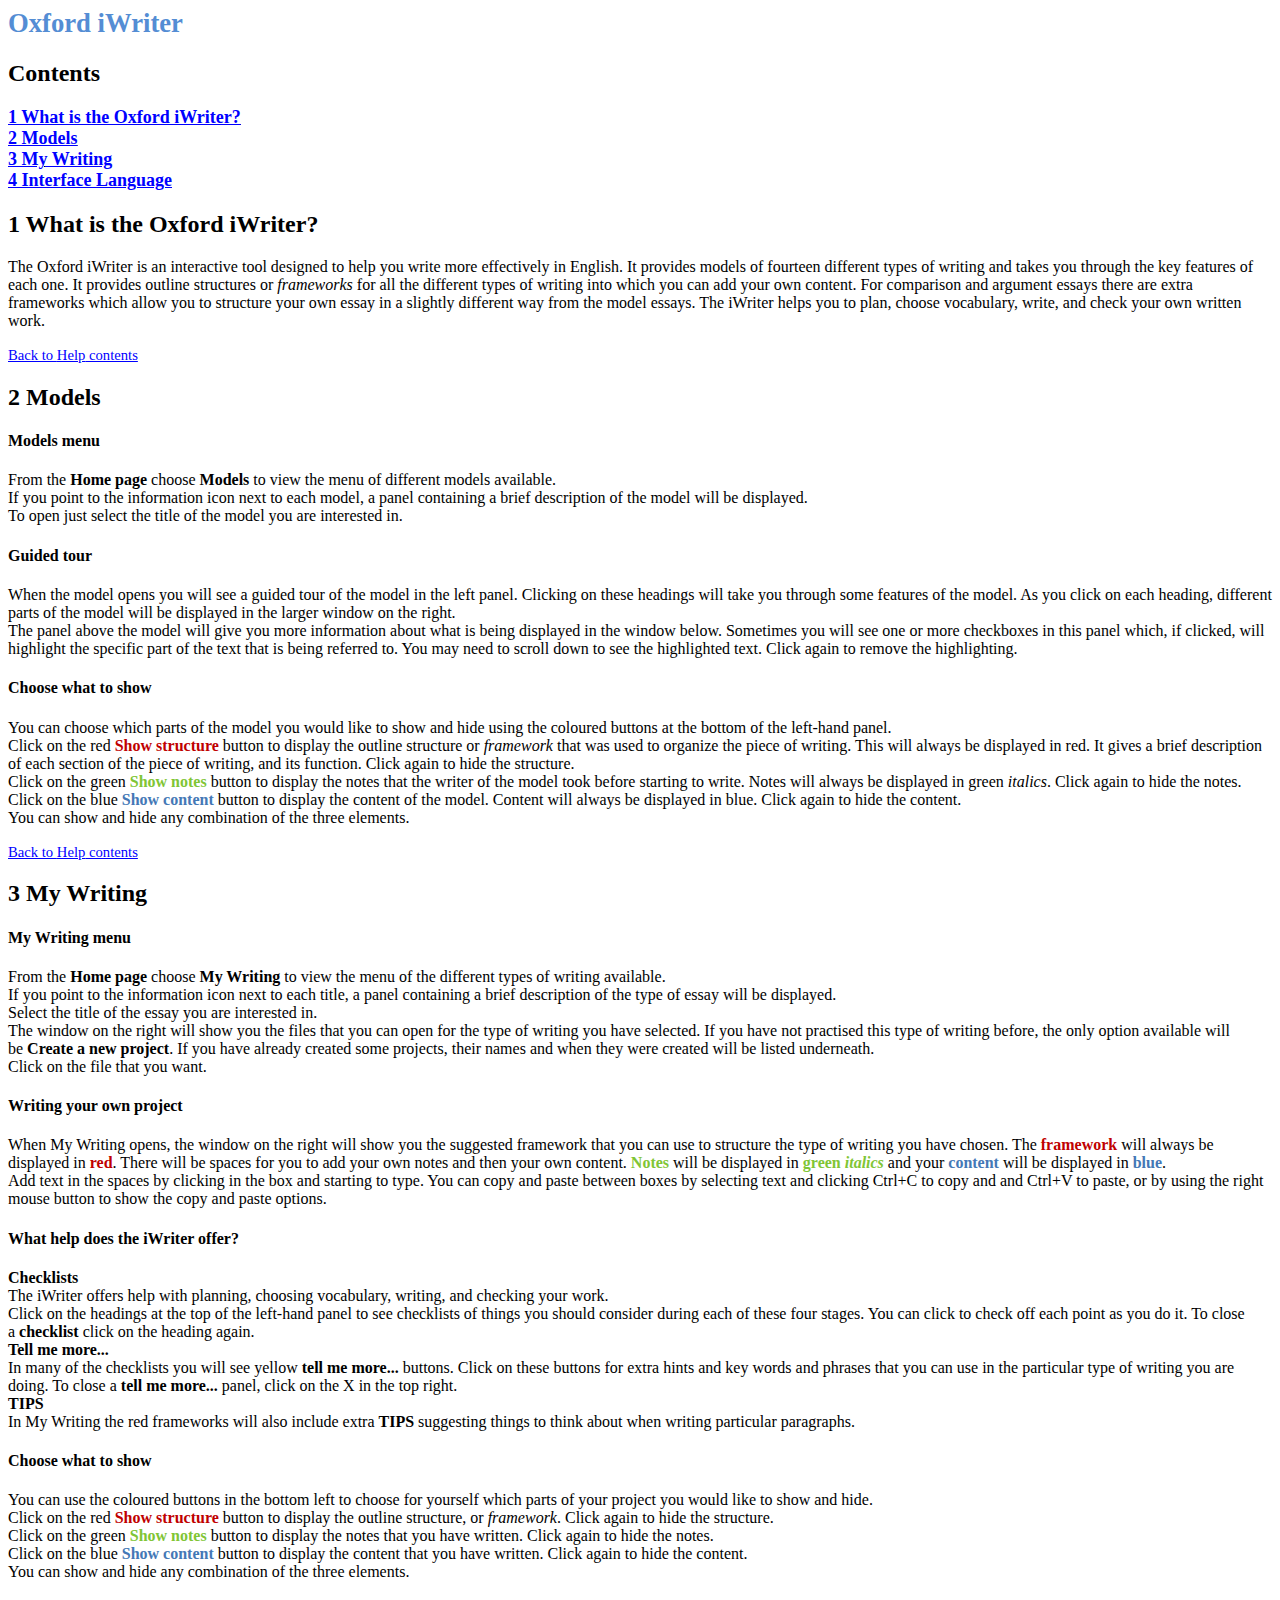
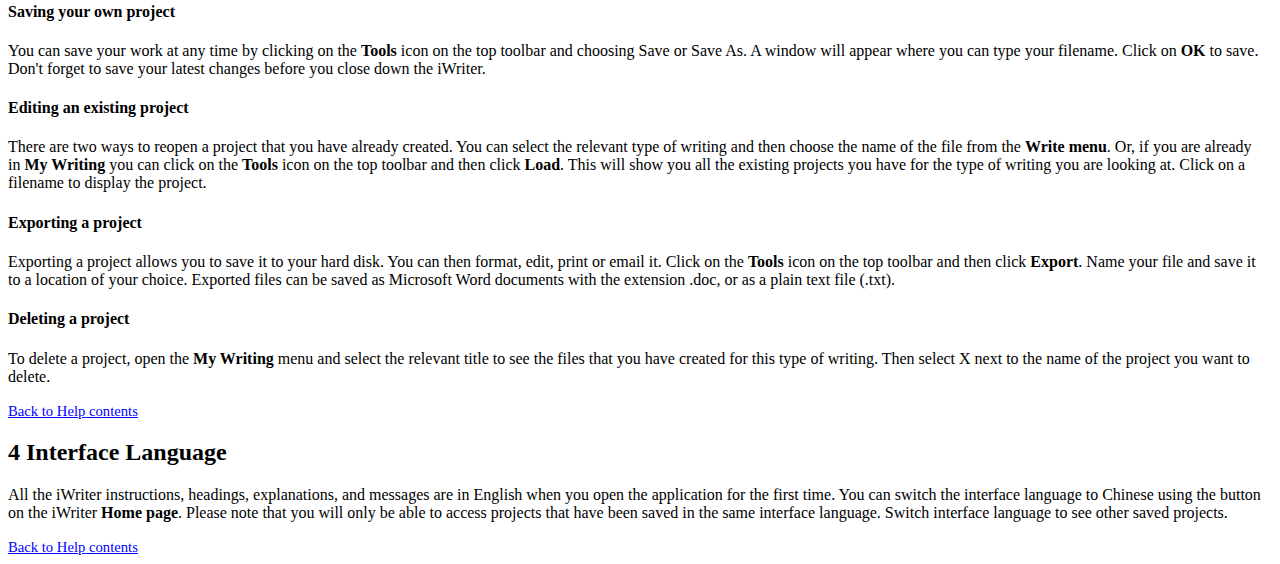
<file: xml/en/help.html>
<html xmlns:v="urn:schemas-microsoft-com:vml"
xmlns:o="urn:schemas-microsoft-com:office:office"
xmlns:w="urn:schemas-microsoft-com:office:word"
xmlns:m="http://schemas.microsoft.com/office/2004/12/omml"
xmlns="http://www.w3.org/TR/REC-html40">

<head>
<meta http-equiv=Content-Type content="text/html; charset=windows-1252">
<meta name=ProgId content=Word.Document>
<meta name=Generator content="Microsoft Word 14">
<meta name=Originator content="Microsoft Word 14">
<title>Help</title>
<meta>
	<title>Oxford iWriter</title>
<link rel=File-List href="file:///P|/Projects/ald9/Products/DVD/WIP/Archived from M drive/iWriter/Gold_v5/windows/www/updatediWriterhelpfile_files/filelist.xml">
<!--[if gte mso 9]><xml>
 <o:DocumentProperties>
  <o:Author>ROY, Francesca</o:Author>
  <o:LastAuthor>ROY, Francesca</o:LastAuthor>
  <o:Revision>2</o:Revision>
  <o:TotalTime>113</o:TotalTime>
  <o:Created>2014-10-02T09:00:00Z</o:Created>
  <o:LastSaved>2014-10-02T09:00:00Z</o:LastSaved>
  <o:Pages>4</o:Pages>
  <o:Words>1075</o:Words>
  <o:Characters>6130</o:Characters>
  <o:Company>Oxford University Press</o:Company>
  <o:Lines>51</o:Lines>
  <o:Paragraphs>14</o:Paragraphs>
  <o:CharactersWithSpaces>7191</o:CharactersWithSpaces>
  <o:Version>14.00</o:Version>
 </o:DocumentProperties>
 <o:OfficeDocumentSettings>
  <o:AllowPNG/>
 </o:OfficeDocumentSettings>
</xml><![endif]-->
<link rel=themeData href="file:///P|/Projects/ald9/Products/DVD/WIP/Archived from M drive/iWriter/Gold_v5/windows/www/updatediWriterhelpfile_files/themedata.thmx">
<link rel=colorSchemeMapping
href="file:///P|/Projects/ald9/Products/DVD/WIP/Archived from M drive/iWriter/Gold_v5/windows/www/updatediWriterhelpfile_files/colorschememapping.xml">
<!--[if gte mso 9]><xml>
 <w:WordDocument>
  <w:SpellingState>Clean</w:SpellingState>
  <w:GrammarState>Clean</w:GrammarState>
  <w:TrackMoves/>
  <w:TrackFormatting/>
  <w:PunctuationKerning/>
  <w:ValidateAgainstSchemas/>
  <w:SaveIfXMLInvalid>false</w:SaveIfXMLInvalid>
  <w:IgnoreMixedContent>false</w:IgnoreMixedContent>
  <w:AlwaysShowPlaceholderText>false</w:AlwaysShowPlaceholderText>
  <w:DoNotPromoteQF/>
  <w:LidThemeOther>EN-GB</w:LidThemeOther>
  <w:LidThemeAsian>X-NONE</w:LidThemeAsian>
  <w:LidThemeComplexScript>X-NONE</w:LidThemeComplexScript>
  <w:Compatibility>
   <w:BreakWrappedTables/>
   <w:SnapToGridInCell/>
   <w:WrapTextWithPunct/>
   <w:UseAsianBreakRules/>
   <w:DontGrowAutofit/>
   <w:SplitPgBreakAndParaMark/>
   <w:EnableOpenTypeKerning/>
   <w:DontFlipMirrorIndents/>
   <w:OverrideTableStyleHps/>
  </w:Compatibility>
  <m:mathPr>
   <m:mathFont m:val="Cambria Math"/>
   <m:brkBin m:val="before"/>
   <m:brkBinSub m:val="&#45;-"/>
   <m:smallFrac m:val="off"/>
   <m:dispDef/>
   <m:lMargin m:val="0"/>
   <m:rMargin m:val="0"/>
   <m:defJc m:val="centerGroup"/>
   <m:wrapIndent m:val="1440"/>
   <m:intLim m:val="subSup"/>
   <m:naryLim m:val="undOvr"/>
  </m:mathPr></w:WordDocument>
</xml><![endif]--><!--[if gte mso 9]><xml>
 <w:LatentStyles DefLockedState="false" DefUnhideWhenUsed="true"
  DefSemiHidden="true" DefQFormat="false" DefPriority="99"
  LatentStyleCount="267">
  <w:LsdException Locked="false" Priority="0" SemiHidden="false"
   UnhideWhenUsed="false" QFormat="true" Name="Normal"/>
  <w:LsdException Locked="false" Priority="9" SemiHidden="false"
   UnhideWhenUsed="false" QFormat="true" Name="heading 1"/>
  <w:LsdException Locked="false" Priority="9" QFormat="true" Name="heading 2"/>
  <w:LsdException Locked="false" Priority="9" QFormat="true" Name="heading 3"/>
  <w:LsdException Locked="false" Priority="9" QFormat="true" Name="heading 4"/>
  <w:LsdException Locked="false" Priority="9" QFormat="true" Name="heading 5"/>
  <w:LsdException Locked="false" Priority="9" QFormat="true" Name="heading 6"/>
  <w:LsdException Locked="false" Priority="9" QFormat="true" Name="heading 7"/>
  <w:LsdException Locked="false" Priority="9" QFormat="true" Name="heading 8"/>
  <w:LsdException Locked="false" Priority="9" QFormat="true" Name="heading 9"/>
  <w:LsdException Locked="false" Priority="39" Name="toc 1"/>
  <w:LsdException Locked="false" Priority="39" Name="toc 2"/>
  <w:LsdException Locked="false" Priority="39" Name="toc 3"/>
  <w:LsdException Locked="false" Priority="39" Name="toc 4"/>
  <w:LsdException Locked="false" Priority="39" Name="toc 5"/>
  <w:LsdException Locked="false" Priority="39" Name="toc 6"/>
  <w:LsdException Locked="false" Priority="39" Name="toc 7"/>
  <w:LsdException Locked="false" Priority="39" Name="toc 8"/>
  <w:LsdException Locked="false" Priority="39" Name="toc 9"/>
  <w:LsdException Locked="false" Priority="35" QFormat="true" Name="caption"/>
  <w:LsdException Locked="false" Priority="10" SemiHidden="false"
   UnhideWhenUsed="false" QFormat="true" Name="Title"/>
  <w:LsdException Locked="false" Priority="1" Name="Default Paragraph Font"/>
  <w:LsdException Locked="false" Priority="11" SemiHidden="false"
   UnhideWhenUsed="false" QFormat="true" Name="Subtitle"/>
  <w:LsdException Locked="false" Priority="22" SemiHidden="false"
   UnhideWhenUsed="false" QFormat="true" Name="Strong"/>
  <w:LsdException Locked="false" Priority="20" SemiHidden="false"
   UnhideWhenUsed="false" QFormat="true" Name="Emphasis"/>
  <w:LsdException Locked="false" Priority="59" SemiHidden="false"
   UnhideWhenUsed="false" Name="Table Grid"/>
  <w:LsdException Locked="false" UnhideWhenUsed="false" Name="Placeholder Text"/>
  <w:LsdException Locked="false" Priority="1" SemiHidden="false"
   UnhideWhenUsed="false" QFormat="true" Name="No Spacing"/>
  <w:LsdException Locked="false" Priority="60" SemiHidden="false"
   UnhideWhenUsed="false" Name="Light Shading"/>
  <w:LsdException Locked="false" Priority="61" SemiHidden="false"
   UnhideWhenUsed="false" Name="Light List"/>
  <w:LsdException Locked="false" Priority="62" SemiHidden="false"
   UnhideWhenUsed="false" Name="Light Grid"/>
  <w:LsdException Locked="false" Priority="63" SemiHidden="false"
   UnhideWhenUsed="false" Name="Medium Shading 1"/>
  <w:LsdException Locked="false" Priority="64" SemiHidden="false"
   UnhideWhenUsed="false" Name="Medium Shading 2"/>
  <w:LsdException Locked="false" Priority="65" SemiHidden="false"
   UnhideWhenUsed="false" Name="Medium List 1"/>
  <w:LsdException Locked="false" Priority="66" SemiHidden="false"
   UnhideWhenUsed="false" Name="Medium List 2"/>
  <w:LsdException Locked="false" Priority="67" SemiHidden="false"
   UnhideWhenUsed="false" Name="Medium Grid 1"/>
  <w:LsdException Locked="false" Priority="68" SemiHidden="false"
   UnhideWhenUsed="false" Name="Medium Grid 2"/>
  <w:LsdException Locked="false" Priority="69" SemiHidden="false"
   UnhideWhenUsed="false" Name="Medium Grid 3"/>
  <w:LsdException Locked="false" Priority="70" SemiHidden="false"
   UnhideWhenUsed="false" Name="Dark List"/>
  <w:LsdException Locked="false" Priority="71" SemiHidden="false"
   UnhideWhenUsed="false" Name="Colorful Shading"/>
  <w:LsdException Locked="false" Priority="72" SemiHidden="false"
   UnhideWhenUsed="false" Name="Colorful List"/>
  <w:LsdException Locked="false" Priority="73" SemiHidden="false"
   UnhideWhenUsed="false" Name="Colorful Grid"/>
  <w:LsdException Locked="false" Priority="60" SemiHidden="false"
   UnhideWhenUsed="false" Name="Light Shading Accent 1"/>
  <w:LsdException Locked="false" Priority="61" SemiHidden="false"
   UnhideWhenUsed="false" Name="Light List Accent 1"/>
  <w:LsdException Locked="false" Priority="62" SemiHidden="false"
   UnhideWhenUsed="false" Name="Light Grid Accent 1"/>
  <w:LsdException Locked="false" Priority="63" SemiHidden="false"
   UnhideWhenUsed="false" Name="Medium Shading 1 Accent 1"/>
  <w:LsdException Locked="false" Priority="64" SemiHidden="false"
   UnhideWhenUsed="false" Name="Medium Shading 2 Accent 1"/>
  <w:LsdException Locked="false" Priority="65" SemiHidden="false"
   UnhideWhenUsed="false" Name="Medium List 1 Accent 1"/>
  <w:LsdException Locked="false" UnhideWhenUsed="false" Name="Revision"/>
  <w:LsdException Locked="false" Priority="34" SemiHidden="false"
   UnhideWhenUsed="false" QFormat="true" Name="List Paragraph"/>
  <w:LsdException Locked="false" Priority="29" SemiHidden="false"
   UnhideWhenUsed="false" QFormat="true" Name="Quote"/>
  <w:LsdException Locked="false" Priority="30" SemiHidden="false"
   UnhideWhenUsed="false" QFormat="true" Name="Intense Quote"/>
  <w:LsdException Locked="false" Priority="66" SemiHidden="false"
   UnhideWhenUsed="false" Name="Medium List 2 Accent 1"/>
  <w:LsdException Locked="false" Priority="67" SemiHidden="false"
   UnhideWhenUsed="false" Name="Medium Grid 1 Accent 1"/>
  <w:LsdException Locked="false" Priority="68" SemiHidden="false"
   UnhideWhenUsed="false" Name="Medium Grid 2 Accent 1"/>
  <w:LsdException Locked="false" Priority="69" SemiHidden="false"
   UnhideWhenUsed="false" Name="Medium Grid 3 Accent 1"/>
  <w:LsdException Locked="false" Priority="70" SemiHidden="false"
   UnhideWhenUsed="false" Name="Dark List Accent 1"/>
  <w:LsdException Locked="false" Priority="71" SemiHidden="false"
   UnhideWhenUsed="false" Name="Colorful Shading Accent 1"/>
  <w:LsdException Locked="false" Priority="72" SemiHidden="false"
   UnhideWhenUsed="false" Name="Colorful List Accent 1"/>
  <w:LsdException Locked="false" Priority="73" SemiHidden="false"
   UnhideWhenUsed="false" Name="Colorful Grid Accent 1"/>
  <w:LsdException Locked="false" Priority="60" SemiHidden="false"
   UnhideWhenUsed="false" Name="Light Shading Accent 2"/>
  <w:LsdException Locked="false" Priority="61" SemiHidden="false"
   UnhideWhenUsed="false" Name="Light List Accent 2"/>
  <w:LsdException Locked="false" Priority="62" SemiHidden="false"
   UnhideWhenUsed="false" Name="Light Grid Accent 2"/>
  <w:LsdException Locked="false" Priority="63" SemiHidden="false"
   UnhideWhenUsed="false" Name="Medium Shading 1 Accent 2"/>
  <w:LsdException Locked="false" Priority="64" SemiHidden="false"
   UnhideWhenUsed="false" Name="Medium Shading 2 Accent 2"/>
  <w:LsdException Locked="false" Priority="65" SemiHidden="false"
   UnhideWhenUsed="false" Name="Medium List 1 Accent 2"/>
  <w:LsdException Locked="false" Priority="66" SemiHidden="false"
   UnhideWhenUsed="false" Name="Medium List 2 Accent 2"/>
  <w:LsdException Locked="false" Priority="67" SemiHidden="false"
   UnhideWhenUsed="false" Name="Medium Grid 1 Accent 2"/>
  <w:LsdException Locked="false" Priority="68" SemiHidden="false"
   UnhideWhenUsed="false" Name="Medium Grid 2 Accent 2"/>
  <w:LsdException Locked="false" Priority="69" SemiHidden="false"
   UnhideWhenUsed="false" Name="Medium Grid 3 Accent 2"/>
  <w:LsdException Locked="false" Priority="70" SemiHidden="false"
   UnhideWhenUsed="false" Name="Dark List Accent 2"/>
  <w:LsdException Locked="false" Priority="71" SemiHidden="false"
   UnhideWhenUsed="false" Name="Colorful Shading Accent 2"/>
  <w:LsdException Locked="false" Priority="72" SemiHidden="false"
   UnhideWhenUsed="false" Name="Colorful List Accent 2"/>
  <w:LsdException Locked="false" Priority="73" SemiHidden="false"
   UnhideWhenUsed="false" Name="Colorful Grid Accent 2"/>
  <w:LsdException Locked="false" Priority="60" SemiHidden="false"
   UnhideWhenUsed="false" Name="Light Shading Accent 3"/>
  <w:LsdException Locked="false" Priority="61" SemiHidden="false"
   UnhideWhenUsed="false" Name="Light List Accent 3"/>
  <w:LsdException Locked="false" Priority="62" SemiHidden="false"
   UnhideWhenUsed="false" Name="Light Grid Accent 3"/>
  <w:LsdException Locked="false" Priority="63" SemiHidden="false"
   UnhideWhenUsed="false" Name="Medium Shading 1 Accent 3"/>
  <w:LsdException Locked="false" Priority="64" SemiHidden="false"
   UnhideWhenUsed="false" Name="Medium Shading 2 Accent 3"/>
  <w:LsdException Locked="false" Priority="65" SemiHidden="false"
   UnhideWhenUsed="false" Name="Medium List 1 Accent 3"/>
  <w:LsdException Locked="false" Priority="66" SemiHidden="false"
   UnhideWhenUsed="false" Name="Medium List 2 Accent 3"/>
  <w:LsdException Locked="false" Priority="67" SemiHidden="false"
   UnhideWhenUsed="false" Name="Medium Grid 1 Accent 3"/>
  <w:LsdException Locked="false" Priority="68" SemiHidden="false"
   UnhideWhenUsed="false" Name="Medium Grid 2 Accent 3"/>
  <w:LsdException Locked="false" Priority="69" SemiHidden="false"
   UnhideWhenUsed="false" Name="Medium Grid 3 Accent 3"/>
  <w:LsdException Locked="false" Priority="70" SemiHidden="false"
   UnhideWhenUsed="false" Name="Dark List Accent 3"/>
  <w:LsdException Locked="false" Priority="71" SemiHidden="false"
   UnhideWhenUsed="false" Name="Colorful Shading Accent 3"/>
  <w:LsdException Locked="false" Priority="72" SemiHidden="false"
   UnhideWhenUsed="false" Name="Colorful List Accent 3"/>
  <w:LsdException Locked="false" Priority="73" SemiHidden="false"
   UnhideWhenUsed="false" Name="Colorful Grid Accent 3"/>
  <w:LsdException Locked="false" Priority="60" SemiHidden="false"
   UnhideWhenUsed="false" Name="Light Shading Accent 4"/>
  <w:LsdException Locked="false" Priority="61" SemiHidden="false"
   UnhideWhenUsed="false" Name="Light List Accent 4"/>
  <w:LsdException Locked="false" Priority="62" SemiHidden="false"
   UnhideWhenUsed="false" Name="Light Grid Accent 4"/>
  <w:LsdException Locked="false" Priority="63" SemiHidden="false"
   UnhideWhenUsed="false" Name="Medium Shading 1 Accent 4"/>
  <w:LsdException Locked="false" Priority="64" SemiHidden="false"
   UnhideWhenUsed="false" Name="Medium Shading 2 Accent 4"/>
  <w:LsdException Locked="false" Priority="65" SemiHidden="false"
   UnhideWhenUsed="false" Name="Medium List 1 Accent 4"/>
  <w:LsdException Locked="false" Priority="66" SemiHidden="false"
   UnhideWhenUsed="false" Name="Medium List 2 Accent 4"/>
  <w:LsdException Locked="false" Priority="67" SemiHidden="false"
   UnhideWhenUsed="false" Name="Medium Grid 1 Accent 4"/>
  <w:LsdException Locked="false" Priority="68" SemiHidden="false"
   UnhideWhenUsed="false" Name="Medium Grid 2 Accent 4"/>
  <w:LsdException Locked="false" Priority="69" SemiHidden="false"
   UnhideWhenUsed="false" Name="Medium Grid 3 Accent 4"/>
  <w:LsdException Locked="false" Priority="70" SemiHidden="false"
   UnhideWhenUsed="false" Name="Dark List Accent 4"/>
  <w:LsdException Locked="false" Priority="71" SemiHidden="false"
   UnhideWhenUsed="false" Name="Colorful Shading Accent 4"/>
  <w:LsdException Locked="false" Priority="72" SemiHidden="false"
   UnhideWhenUsed="false" Name="Colorful List Accent 4"/>
  <w:LsdException Locked="false" Priority="73" SemiHidden="false"
   UnhideWhenUsed="false" Name="Colorful Grid Accent 4"/>
  <w:LsdException Locked="false" Priority="60" SemiHidden="false"
   UnhideWhenUsed="false" Name="Light Shading Accent 5"/>
  <w:LsdException Locked="false" Priority="61" SemiHidden="false"
   UnhideWhenUsed="false" Name="Light List Accent 5"/>
  <w:LsdException Locked="false" Priority="62" SemiHidden="false"
   UnhideWhenUsed="false" Name="Light Grid Accent 5"/>
  <w:LsdException Locked="false" Priority="63" SemiHidden="false"
   UnhideWhenUsed="false" Name="Medium Shading 1 Accent 5"/>
  <w:LsdException Locked="false" Priority="64" SemiHidden="false"
   UnhideWhenUsed="false" Name="Medium Shading 2 Accent 5"/>
  <w:LsdException Locked="false" Priority="65" SemiHidden="false"
   UnhideWhenUsed="false" Name="Medium List 1 Accent 5"/>
  <w:LsdException Locked="false" Priority="66" SemiHidden="false"
   UnhideWhenUsed="false" Name="Medium List 2 Accent 5"/>
  <w:LsdException Locked="false" Priority="67" SemiHidden="false"
   UnhideWhenUsed="false" Name="Medium Grid 1 Accent 5"/>
  <w:LsdException Locked="false" Priority="68" SemiHidden="false"
   UnhideWhenUsed="false" Name="Medium Grid 2 Accent 5"/>
  <w:LsdException Locked="false" Priority="69" SemiHidden="false"
   UnhideWhenUsed="false" Name="Medium Grid 3 Accent 5"/>
  <w:LsdException Locked="false" Priority="70" SemiHidden="false"
   UnhideWhenUsed="false" Name="Dark List Accent 5"/>
  <w:LsdException Locked="false" Priority="71" SemiHidden="false"
   UnhideWhenUsed="false" Name="Colorful Shading Accent 5"/>
  <w:LsdException Locked="false" Priority="72" SemiHidden="false"
   UnhideWhenUsed="false" Name="Colorful List Accent 5"/>
  <w:LsdException Locked="false" Priority="73" SemiHidden="false"
   UnhideWhenUsed="false" Name="Colorful Grid Accent 5"/>
  <w:LsdException Locked="false" Priority="60" SemiHidden="false"
   UnhideWhenUsed="false" Name="Light Shading Accent 6"/>
  <w:LsdException Locked="false" Priority="61" SemiHidden="false"
   UnhideWhenUsed="false" Name="Light List Accent 6"/>
  <w:LsdException Locked="false" Priority="62" SemiHidden="false"
   UnhideWhenUsed="false" Name="Light Grid Accent 6"/>
  <w:LsdException Locked="false" Priority="63" SemiHidden="false"
   UnhideWhenUsed="false" Name="Medium Shading 1 Accent 6"/>
  <w:LsdException Locked="false" Priority="64" SemiHidden="false"
   UnhideWhenUsed="false" Name="Medium Shading 2 Accent 6"/>
  <w:LsdException Locked="false" Priority="65" SemiHidden="false"
   UnhideWhenUsed="false" Name="Medium List 1 Accent 6"/>
  <w:LsdException Locked="false" Priority="66" SemiHidden="false"
   UnhideWhenUsed="false" Name="Medium List 2 Accent 6"/>
  <w:LsdException Locked="false" Priority="67" SemiHidden="false"
   UnhideWhenUsed="false" Name="Medium Grid 1 Accent 6"/>
  <w:LsdException Locked="false" Priority="68" SemiHidden="false"
   UnhideWhenUsed="false" Name="Medium Grid 2 Accent 6"/>
  <w:LsdException Locked="false" Priority="69" SemiHidden="false"
   UnhideWhenUsed="false" Name="Medium Grid 3 Accent 6"/>
  <w:LsdException Locked="false" Priority="70" SemiHidden="false"
   UnhideWhenUsed="false" Name="Dark List Accent 6"/>
  <w:LsdException Locked="false" Priority="71" SemiHidden="false"
   UnhideWhenUsed="false" Name="Colorful Shading Accent 6"/>
  <w:LsdException Locked="false" Priority="72" SemiHidden="false"
   UnhideWhenUsed="false" Name="Colorful List Accent 6"/>
  <w:LsdException Locked="false" Priority="73" SemiHidden="false"
   UnhideWhenUsed="false" Name="Colorful Grid Accent 6"/>
  <w:LsdException Locked="false" Priority="19" SemiHidden="false"
   UnhideWhenUsed="false" QFormat="true" Name="Subtle Emphasis"/>
  <w:LsdException Locked="false" Priority="21" SemiHidden="false"
   UnhideWhenUsed="false" QFormat="true" Name="Intense Emphasis"/>
  <w:LsdException Locked="false" Priority="31" SemiHidden="false"
   UnhideWhenUsed="false" QFormat="true" Name="Subtle Reference"/>
  <w:LsdException Locked="false" Priority="32" SemiHidden="false"
   UnhideWhenUsed="false" QFormat="true" Name="Intense Reference"/>
  <w:LsdException Locked="false" Priority="33" SemiHidden="false"
   UnhideWhenUsed="false" QFormat="true" Name="Book Title"/>
  <w:LsdException Locked="false" Priority="37" Name="Bibliography"/>
  <w:LsdException Locked="false" Priority="39" QFormat="true" Name="TOC Heading"/>
 </w:LatentStyles>
</xml><![endif]-->
<style>
<!--
 /* Font Definitions */
 @font-face
	{font-family:Calibri;
	panose-1:2 15 5 2 2 2 4 3 2 4;
	mso-font-charset:0;
	mso-generic-font-family:swiss;
	mso-font-pitch:variable;
	mso-font-signature:-536870145 1073786111 1 0 415 0;}
 /* Style Definitions */
 p.MsoNormal, li.MsoNormal, div.MsoNormal
	{mso-style-unhide:no;
	mso-style-qformat:yes;
	mso-style-parent:"";
	margin:0cm;
	margin-bottom:.0001pt;
	line-height:115%;
	mso-pagination:widow-orphan;
	font-size:11.0pt;
	font-family:"Calibri","sans-serif";
	mso-ascii-font-family:Calibri;
	mso-ascii-theme-font:minor-latin;
	mso-fareast-font-family:Calibri;
	mso-fareast-theme-font:minor-latin;
	mso-hansi-font-family:Calibri;
	mso-hansi-theme-font:minor-latin;
	mso-bidi-font-family:"Times New Roman";
	mso-bidi-theme-font:minor-bidi;
	mso-fareast-language:EN-US;}
h1
	{mso-style-priority:9;
	mso-style-unhide:no;
	mso-style-qformat:yes;
	mso-style-link:"Heading 1 Char";
	mso-margin-top-alt:auto;
	margin-right:0cm;
	mso-margin-bottom-alt:auto;
	margin-left:0cm;
	mso-pagination:widow-orphan;
	mso-outline-level:1;
	font-size:24.0pt;
	font-family:"Times New Roman","serif";
	mso-fareast-font-family:"Times New Roman";
	font-weight:bold;}
h2
	{mso-style-priority:9;
	mso-style-unhide:no;
	mso-style-qformat:yes;
	mso-style-link:"Heading 2 Char";
	mso-margin-top-alt:auto;
	margin-right:0cm;
	mso-margin-bottom-alt:auto;
	margin-left:0cm;
	mso-pagination:widow-orphan;
	mso-outline-level:2;
	font-size:18.0pt;
	font-family:"Times New Roman","serif";
	mso-fareast-font-family:"Times New Roman";
	font-weight:bold;}
h3
	{mso-style-priority:9;
	mso-style-unhide:no;
	mso-style-qformat:yes;
	mso-style-link:"Heading 3 Char";
	mso-margin-top-alt:auto;
	margin-right:0cm;
	mso-margin-bottom-alt:auto;
	margin-left:0cm;
	mso-pagination:widow-orphan;
	mso-outline-level:3;
	font-size:13.5pt;
	font-family:"Times New Roman","serif";
	mso-fareast-font-family:"Times New Roman";
	font-weight:bold;}
h4
	{mso-style-priority:9;
	mso-style-unhide:no;
	mso-style-qformat:yes;
	mso-style-link:"Heading 4 Char";
	mso-margin-top-alt:auto;
	margin-right:0cm;
	mso-margin-bottom-alt:auto;
	margin-left:0cm;
	mso-pagination:widow-orphan;
	mso-outline-level:4;
	font-size:12.0pt;
	font-family:"Times New Roman","serif";
	mso-fareast-font-family:"Times New Roman";
	font-weight:bold;}
a:link, span.MsoHyperlink
	{mso-style-priority:99;
	color:blue;
	text-decoration:underline;
	text-underline:single;}
a:visited, span.MsoHyperlinkFollowed
	{mso-style-noshow:yes;
	mso-style-priority:99;
	color:purple;
	mso-themecolor:followedhyperlink;
	text-decoration:underline;
	text-underline:single;}
p
	{mso-style-noshow:yes;
	mso-style-priority:99;
	mso-margin-top-alt:auto;
	margin-right:0cm;
	mso-margin-bottom-alt:auto;
	margin-left:0cm;
	mso-pagination:widow-orphan;
	font-size:12.0pt;
	font-family:"Times New Roman","serif";
	mso-fareast-font-family:"Times New Roman";}
span.Heading1Char
	{mso-style-name:"Heading 1 Char";
	mso-style-priority:9;
	mso-style-unhide:no;
	mso-style-locked:yes;
	mso-style-link:"Heading 1";
	mso-ansi-font-size:24.0pt;
	mso-bidi-font-size:24.0pt;
	font-family:"Times New Roman","serif";
	mso-ascii-font-family:"Times New Roman";
	mso-fareast-font-family:"Times New Roman";
	mso-hansi-font-family:"Times New Roman";
	mso-bidi-font-family:"Times New Roman";
	mso-font-kerning:18.0pt;
	mso-fareast-language:EN-GB;
	font-weight:bold;}
span.Heading2Char
	{mso-style-name:"Heading 2 Char";
	mso-style-priority:9;
	mso-style-unhide:no;
	mso-style-locked:yes;
	mso-style-link:"Heading 2";
	mso-ansi-font-size:18.0pt;
	mso-bidi-font-size:18.0pt;
	font-family:"Times New Roman","serif";
	mso-ascii-font-family:"Times New Roman";
	mso-fareast-font-family:"Times New Roman";
	mso-hansi-font-family:"Times New Roman";
	mso-bidi-font-family:"Times New Roman";
	mso-fareast-language:EN-GB;
	font-weight:bold;}
span.Heading3Char
	{mso-style-name:"Heading 3 Char";
	mso-style-priority:9;
	mso-style-unhide:no;
	mso-style-locked:yes;
	mso-style-link:"Heading 3";
	mso-ansi-font-size:13.5pt;
	mso-bidi-font-size:13.5pt;
	font-family:"Times New Roman","serif";
	mso-ascii-font-family:"Times New Roman";
	mso-fareast-font-family:"Times New Roman";
	mso-hansi-font-family:"Times New Roman";
	mso-bidi-font-family:"Times New Roman";
	mso-fareast-language:EN-GB;
	font-weight:bold;}
span.Heading4Char
	{mso-style-name:"Heading 4 Char";
	mso-style-priority:9;
	mso-style-unhide:no;
	mso-style-locked:yes;
	mso-style-link:"Heading 4";
	mso-ansi-font-size:12.0pt;
	mso-bidi-font-size:12.0pt;
	font-family:"Times New Roman","serif";
	mso-ascii-font-family:"Times New Roman";
	mso-fareast-font-family:"Times New Roman";
	mso-hansi-font-family:"Times New Roman";
	mso-bidi-font-family:"Times New Roman";
	mso-fareast-language:EN-GB;
	font-weight:bold;}
span.apple-converted-space
	{mso-style-name:apple-converted-space;
	mso-style-unhide:no;}
span.SpellE
	{mso-style-name:"";
	mso-spl-e:yes;}
span.GramE
	{mso-style-name:"";
	mso-gram-e:yes;}
.MsoChpDefault
	{mso-style-type:export-only;
	mso-default-props:yes;
	font-family:"Calibri","sans-serif";
	mso-ascii-font-family:Calibri;
	mso-ascii-theme-font:minor-latin;
	mso-fareast-font-family:Calibri;
	mso-fareast-theme-font:minor-latin;
	mso-hansi-font-family:Calibri;
	mso-hansi-theme-font:minor-latin;
	mso-bidi-font-family:"Times New Roman";
	mso-bidi-theme-font:minor-bidi;
	mso-fareast-language:EN-US;}
.MsoPapDefault
	{mso-style-type:export-only;
	line-height:115%;}
@page WordSection1
	{size:595.3pt 841.9pt;
	margin:72.0pt 72.0pt 72.0pt 72.0pt;
	mso-header-margin:35.4pt;
	mso-footer-margin:35.4pt;
	mso-paper-source:0;}
div.WordSection1
	{page:WordSection1;}
-->
</style>
<!--[if gte mso 10]>
<style>
 /* Style Definitions */
 table.MsoNormalTable
	{mso-style-name:"Table Normal";
	mso-tstyle-rowband-size:0;
	mso-tstyle-colband-size:0;
	mso-style-noshow:yes;
	mso-style-priority:99;
	mso-style-parent:"";
	mso-padding-alt:0cm 5.4pt 0cm 5.4pt;
	mso-para-margin:0cm;
	mso-para-margin-bottom:.0001pt;
	line-height:115%;
	mso-pagination:widow-orphan;
	font-size:11.0pt;
	font-family:"Calibri","sans-serif";
	mso-ascii-font-family:Calibri;
	mso-ascii-theme-font:minor-latin;
	mso-hansi-font-family:Calibri;
	mso-hansi-theme-font:minor-latin;
	mso-fareast-language:EN-US;}
</style>
<![endif]--><!--[if gte mso 9]><xml>
 <o:shapedefaults v:ext="edit" spidmax="1026"/>
</xml><![endif]--><!--[if gte mso 9]><xml>
 <o:shapelayout v:ext="edit">
  <o:idmap v:ext="edit" data="1"/>
 </o:shapelayout></xml><![endif]-->
</head>

<body lang=EN-GB link=blue vlink=purple style='tab-interval:36.0pt'>

<div class=WordSection1>

<h1><span style='font-size:20.0pt;font-family:"Calibri","sans-serif";
mso-ascii-theme-font:minor-latin;mso-hansi-theme-font:minor-latin;color:#548DD4;
mso-themecolor:text2;mso-themetint:153'>Oxford iWriter<o:p></o:p></span></h1>

<h2><a name="_Contents"></a><span style='font-family:"Calibri","sans-serif";
mso-ascii-theme-font:minor-latin;mso-hansi-theme-font:minor-latin'>Contents<o:p></o:p></span></h2>

<p class=MsoNormal style='mso-margin-top-alt:auto;mso-margin-bottom-alt:auto;
line-height:normal;mso-outline-level:3'><b><u><span style='font-size:13.5pt;
mso-fareast-font-family:"Times New Roman";mso-bidi-font-family:"Times New Roman";
color:blue;mso-fareast-language:EN-GB'><a href="#section_1">1 What is the
Oxford iWriter?<o:p></o:p></a></span></u></b></p>

<p class=MsoNormal style='mso-margin-top-alt:auto;mso-margin-bottom-alt:auto;
line-height:normal;mso-outline-level:3'><b><u><span style='font-size:13.5pt;
mso-fareast-font-family:"Times New Roman";mso-bidi-font-family:"Times New Roman";
color:blue;mso-fareast-language:EN-GB'><a href="#_2_Model_mode_1">2 Models<o:p></o:p></a></span></u></b></p>

<p class=MsoNormal style='mso-margin-top-alt:auto;mso-margin-bottom-alt:auto;
line-height:normal;mso-outline-level:3'><b><u><span style='font-size:13.5pt;
mso-fareast-font-family:"Times New Roman";mso-bidi-font-family:"Times New Roman";
color:blue;mso-fareast-language:EN-GB'><a href="#_3_Write_mode_1">3 My Writing<o:p></o:p></a></span></u></b></p>

<p class=MsoNormal style='mso-margin-top-alt:auto;mso-margin-bottom-alt:auto;
line-height:normal;mso-outline-level:3'><b><u><span style='font-size:13.5pt;
mso-fareast-font-family:"Times New Roman";mso-bidi-font-family:"Times New Roman";
color:blue;mso-fareast-language:EN-GB'><a href="#_4_Language_1">4 Interface Language<o:p></o:p></a></span></u></b></p>

<h2><a name="section_1"></a><a name="_1_What_is"></a><span style='font-family:
"Calibri","sans-serif";mso-ascii-theme-font:minor-latin;mso-hansi-theme-font:
minor-latin'>1 What is the Oxford iWriter?<o:p></o:p></span></h2>

<p class=MsoNormal style='mso-margin-top-alt:auto;mso-margin-bottom-alt:auto;
line-height:normal'><span style='font-size:12.0pt;mso-fareast-font-family:"Times New Roman";
mso-bidi-font-family:"Times New Roman";color:black;mso-fareast-language:EN-GB'>The
Oxford iWriter is an interactive tool designed to help you write more
effectively in English. It provides models of fourteen different types of
writing and takes you through the key features of each one. It provides outline
structures or&nbsp;<i>frameworks</i>&nbsp;for all the different types of
writing into which you can add your own content. For comparison and argument
essays there are extra frameworks which allow you to structure your own essay
in a slightly different way from the model essays. The iWriter helps you to
plan, choose vocabulary, write, and check your own written work.<o:p></o:p></span></p>
<p class=MsoNormal style='mso-margin-top-alt:auto;mso-margin-bottom-alt:auto;
line-height:normal'>&nbsp;</p>

<p class=MsoNormal><a name=model></a><a name="_2_Model_mode"></a><a
href="#_Contents">Back to <span class=GramE>Help</span> contents</a></p>

<h2><a name="_2_Model_mode_1"></a><span style='font-family:"Calibri","sans-serif";
mso-ascii-theme-font:minor-latin;mso-hansi-theme-font:minor-latin'>2 Models<o:p></o:p></span></h2>

<h4><span style='font-family:"Calibri","sans-serif";mso-ascii-theme-font:minor-latin;
mso-hansi-theme-font:minor-latin'>Models menu<o:p></o:p></span></h4>

<p class=MsoNormal style='mso-margin-top-alt:auto;mso-margin-bottom-alt:auto;
line-height:normal'><span style='font-size:12.0pt;mso-fareast-font-family:"Times New Roman";
mso-bidi-font-family:"Times New Roman";color:black;mso-fareast-language:EN-GB'>From
the&nbsp;<b>Home page</b>&nbsp;choose&nbsp;<b>Models</b>&nbsp;to view the menu
of different models available.<o:p></o:p></span></p>

<p class=MsoNormal style='mso-margin-top-alt:auto;mso-margin-bottom-alt:auto;
line-height:normal'><span style='font-size:12.0pt;mso-fareast-font-family:"Times New Roman";
mso-bidi-font-family:"Times New Roman";color:black;mso-fareast-language:EN-GB'>If
you point to the information icon next to each model, a panel containing a
brief description of the model will be displayed.<o:p></o:p></span></p>

<p class=MsoNormal style='mso-margin-top-alt:auto;mso-margin-bottom-alt:auto;
line-height:normal'><span style='font-size:12.0pt;mso-fareast-font-family:"Times New Roman";
mso-bidi-font-family:"Times New Roman";color:black;mso-fareast-language:EN-GB'>To
open just select the title of the model you are interested in.<o:p></o:p></span></p>

<h4><span style='font-family:"Calibri","sans-serif";mso-ascii-theme-font:minor-latin;
mso-hansi-theme-font:minor-latin'>Guided tour<o:p></o:p></span></h4>

<p class=MsoNormal style='mso-margin-top-alt:auto;mso-margin-bottom-alt:auto;
line-height:normal'><span style='font-size:12.0pt;mso-fareast-font-family:"Times New Roman";
mso-bidi-font-family:"Times New Roman";color:black;mso-fareast-language:EN-GB'>When
the model opens you will see a guided tour of the model in the left panel.
Clicking on these headings will take you through some features of the model. As
you click on each heading, different parts of the model will be displayed in
the larger window on the right.<o:p></o:p></span></p>

<p class=MsoNormal style='mso-margin-top-alt:auto;mso-margin-bottom-alt:auto;
line-height:normal'><span style='font-size:12.0pt;mso-fareast-font-family:"Times New Roman";
mso-bidi-font-family:"Times New Roman";color:black;mso-fareast-language:EN-GB'>The
panel above the model will give you more information about what is being
displayed in the window below. Sometimes you will see one or more checkboxes in
this panel which, if clicked, will highlight the specific part of the text that
is being referred to. You may need to scroll down to see the highlighted text.
Click again to remove the highlighting.<o:p></o:p></span></p>

<h4><span style='font-family:"Calibri","sans-serif";mso-ascii-theme-font:minor-latin;
mso-hansi-theme-font:minor-latin'>Choose what to show<o:p></o:p></span></h4>

<p class=MsoNormal style='mso-margin-top-alt:auto;mso-margin-bottom-alt:auto;
line-height:normal'><span style='font-size:12.0pt;mso-fareast-font-family:"Times New Roman";
mso-bidi-font-family:"Times New Roman";color:black;mso-fareast-language:EN-GB'>You
can choose which parts of the model you would like to show and hide using the
coloured buttons at the bottom of the left-hand panel.<o:p></o:p></span></p>

<p class=MsoNormal style='mso-margin-top-alt:auto;mso-margin-bottom-alt:auto;
line-height:normal'><span style='font-size:12.0pt;mso-fareast-font-family:"Times New Roman";
mso-bidi-font-family:"Times New Roman";color:black;mso-fareast-language:EN-GB'>Click
on the red&nbsp;</span><b><span style='font-size:12.0pt;mso-fareast-font-family:
"Times New Roman";mso-bidi-font-family:"Times New Roman";color:#C00000;
mso-fareast-language:EN-GB'>Show structure</span></b><span style='font-size:
12.0pt;mso-fareast-font-family:"Times New Roman";mso-bidi-font-family:"Times New Roman";
color:#C00000;mso-fareast-language:EN-GB'>&nbsp;</span><span style='font-size:
12.0pt;mso-fareast-font-family:"Times New Roman";mso-bidi-font-family:"Times New Roman";
color:black;mso-fareast-language:EN-GB'>button to display the outline structure
or&nbsp;<i>framework</i> that was used to organize the piece of writing. This
will always be displayed in red. It gives a brief description of each section
of the piece of writing, and its function. Click again to hide the structure.<o:p></o:p></span></p>

<p class=MsoNormal style='mso-margin-top-alt:auto;mso-margin-bottom-alt:auto;
line-height:normal'><span style='font-size:12.0pt;mso-fareast-font-family:"Times New Roman";
mso-bidi-font-family:"Times New Roman";color:black;mso-fareast-language:EN-GB'>Click
on the green&nbsp;</span><b><span style='font-size:12.0pt;mso-fareast-font-family:
"Times New Roman";mso-bidi-font-family:"Times New Roman";color:#80C535;
mso-fareast-language:EN-GB'>Show notes</span></b><span style='font-size:12.0pt;
mso-fareast-font-family:"Times New Roman";mso-bidi-font-family:"Times New Roman";
color:#92D050;mso-fareast-language:EN-GB'>&nbsp;</span><span style='font-size:
12.0pt;mso-fareast-font-family:"Times New Roman";mso-bidi-font-family:"Times New Roman";
color:black;mso-fareast-language:EN-GB'>button to display the notes that the
writer of the model took before starting to write. Notes will always be
displayed in green&nbsp;<i>italics</i>. Click again to hide the notes.<o:p></o:p></span></p>

<p class=MsoNormal style='mso-margin-top-alt:auto;mso-margin-bottom-alt:auto;
line-height:normal'><span style='font-size:12.0pt;mso-fareast-font-family:"Times New Roman";
mso-bidi-font-family:"Times New Roman";color:black;mso-fareast-language:EN-GB'>Click
on the blue&nbsp;</span><b><span style='font-size:12.0pt;mso-fareast-font-family:
"Times New Roman";mso-bidi-font-family:"Times New Roman";color:#4478B6;
mso-fareast-language:EN-GB'>Show content</span></b><span style='font-size:12.0pt;
mso-fareast-font-family:"Times New Roman";mso-bidi-font-family:"Times New Roman";
color:#4F81BD;mso-themecolor:accent1;mso-fareast-language:EN-GB'>&nbsp;</span><span
style='font-size:12.0pt;mso-fareast-font-family:"Times New Roman";mso-bidi-font-family:
"Times New Roman";color:black;mso-fareast-language:EN-GB'>button to display the
content of the model. Content will always be displayed in blue. Click again to
hide the content.<o:p></o:p></span></p>

<p class=MsoNormal style='mso-margin-top-alt:auto;mso-margin-bottom-alt:auto;
line-height:normal'><span style='font-size:12.0pt;mso-fareast-font-family:"Times New Roman";
mso-bidi-font-family:"Times New Roman";color:black;mso-fareast-language:EN-GB'>You
can show and hide any combination of the three elements.<o:p></o:p></span></p>
<p class=MsoNormal style='mso-margin-top-alt:auto;mso-margin-bottom-alt:auto;
line-height:normal'>&nbsp;</p>

<p class=MsoNormal><a name=write></a><a name="_3_Write_mode"></a><a
href="#_Contents">Back to <span class=GramE>Help</span> contents</a></p>

<h2><a name="_3_Write_mode_1"></a><span style='font-family:"Calibri","sans-serif";
mso-ascii-theme-font:minor-latin;mso-hansi-theme-font:minor-latin'>3 My Writing<o:p></o:p></span></h2>

<h4><span style='font-family:"Calibri","sans-serif";mso-ascii-theme-font:minor-latin;
mso-hansi-theme-font:minor-latin'>My Writing menu<o:p></o:p></span></h4>

<p class=MsoNormal style='mso-margin-top-alt:auto;mso-margin-bottom-alt:auto;
line-height:normal'><span style='font-size:12.0pt;mso-fareast-font-family:"Times New Roman";
mso-bidi-font-family:"Times New Roman";color:black;mso-fareast-language:EN-GB'>From
the&nbsp;<b>Home page</b>&nbsp;choose&nbsp;<b>My Writing</b>&nbsp;to view the
menu of the different types of writing available.<o:p></o:p></span></p>

<p class=MsoNormal style='mso-margin-top-alt:auto;mso-margin-bottom-alt:auto;
line-height:normal'><span style='font-size:12.0pt;mso-fareast-font-family:"Times New Roman";
mso-bidi-font-family:"Times New Roman";color:black;mso-fareast-language:EN-GB'>If
you point to the information icon next to each title, a panel containing a
brief description of the type of essay will be displayed.<o:p></o:p></span></p>

<p class=MsoNormal style='mso-margin-top-alt:auto;mso-margin-bottom-alt:auto;
line-height:normal'><span style='font-size:12.0pt;mso-fareast-font-family:"Times New Roman";
mso-bidi-font-family:"Times New Roman";color:black;mso-fareast-language:EN-GB'>Select
the title of the essay you are interested in.<o:p></o:p></span></p>

<p class=MsoNormal style='mso-margin-top-alt:auto;mso-margin-bottom-alt:auto;
line-height:normal'><span style='font-size:12.0pt;mso-fareast-font-family:"Times New Roman";
mso-bidi-font-family:"Times New Roman";color:black;mso-fareast-language:EN-GB'>The
window on the right will show you the files that you can open for the type of
writing you have selected. If you have not practised this type of writing
before, the only option available will be&nbsp;<span class=GramE><b>Create</b></span><b>
a new project</b>. If you have already created some projects, their names and
when they were created will be listed underneath.<o:p></o:p></span></p>

<p class=MsoNormal style='mso-margin-top-alt:auto;mso-margin-bottom-alt:auto;
line-height:normal'><span style='font-size:12.0pt;mso-fareast-font-family:"Times New Roman";
mso-bidi-font-family:"Times New Roman";color:black;mso-fareast-language:EN-GB'>Click
on the file that you want.<o:p></o:p></span></p>

<h4><span style='font-family:"Calibri","sans-serif";mso-ascii-theme-font:minor-latin;
mso-hansi-theme-font:minor-latin'>Writing your own project<o:p></o:p></span></h4>

<p class=MsoNormal style='mso-margin-top-alt:auto;mso-margin-bottom-alt:auto;
line-height:normal'><span style='font-size:12.0pt;mso-fareast-font-family:"Times New Roman";
mso-bidi-font-family:"Times New Roman";color:black;mso-fareast-language:EN-GB'>When
My Writing opens, the window on the right will show you the suggested framework
that you can use to structure the type of writing you have chosen. The </span><b
style='mso-bidi-font-weight:normal'><span style='font-size:12.0pt;mso-fareast-font-family:
"Times New Roman";mso-bidi-font-family:"Times New Roman";color:#C00000;
mso-fareast-language:EN-GB'>framework</span></b><span style='font-size:12.0pt;
mso-fareast-font-family:"Times New Roman";mso-bidi-font-family:"Times New Roman";
color:black;mso-fareast-language:EN-GB'> will always be displayed in </span><b
style='mso-bidi-font-weight:normal'><span style='font-size:12.0pt;mso-fareast-font-family:
"Times New Roman";mso-bidi-font-family:"Times New Roman";color:#C00000;
mso-fareast-language:EN-GB'>red</span></b><span style='font-size:12.0pt;
mso-fareast-font-family:"Times New Roman";mso-bidi-font-family:"Times New Roman";
color:black;mso-fareast-language:EN-GB'>. There will be spaces for you to add
your own notes and then your own content. </span><b style='mso-bidi-font-weight:
normal'><span style='font-size:12.0pt;mso-fareast-font-family:"Times New Roman";
mso-bidi-font-family:"Times New Roman";color:#80C535;mso-fareast-language:EN-GB'>Notes</span></b><span
style='font-size:12.0pt;mso-fareast-font-family:"Times New Roman";mso-bidi-font-family:
"Times New Roman";color:black;mso-fareast-language:EN-GB'> will be displayed in
</span><b style='mso-bidi-font-weight:normal'><span style='font-size:12.0pt;
mso-fareast-font-family:"Times New Roman";mso-bidi-font-family:"Times New Roman";
color:#80C535;mso-fareast-language:EN-GB'>green&nbsp;<i>italics</i></span></b><span
style='font-size:12.0pt;mso-fareast-font-family:"Times New Roman";mso-bidi-font-family:
"Times New Roman";color:#80C535;mso-fareast-language:EN-GB'>&nbsp;</span><span
style='font-size:12.0pt;mso-fareast-font-family:"Times New Roman";mso-bidi-font-family:
"Times New Roman";color:black;mso-fareast-language:EN-GB'>and your </span><b
style='mso-bidi-font-weight:normal'><span style='font-size:12.0pt;mso-fareast-font-family:
"Times New Roman";mso-bidi-font-family:"Times New Roman";color:#4478B6;
mso-fareast-language:EN-GB'>content</span></b><span style='font-size:12.0pt;
mso-fareast-font-family:"Times New Roman";mso-bidi-font-family:"Times New Roman";
color:black;mso-fareast-language:EN-GB'> will be displayed in </span><b
style='mso-bidi-font-weight:normal'><span style='font-size:12.0pt;mso-fareast-font-family:
"Times New Roman";mso-bidi-font-family:"Times New Roman";color:#4478B6;
mso-fareast-language:EN-GB'>blue</span></b><span style='font-size:12.0pt;
mso-fareast-font-family:"Times New Roman";mso-bidi-font-family:"Times New Roman";
color:black;mso-fareast-language:EN-GB'>.<o:p></o:p></span></p>

<p class=MsoNormal style='mso-margin-top-alt:auto;mso-margin-bottom-alt:auto;
line-height:normal'><span style='font-size:12.0pt;mso-fareast-font-family:"Times New Roman";
mso-bidi-font-family:"Times New Roman";color:black;mso-fareast-language:EN-GB'>Add
text in the spaces by clicking in the box and starting to type. You can copy
and paste between boxes by selecting text and clicking <span class=SpellE>Ctrl+C</span>
to copy and <span class=SpellE>and</span> <span class=SpellE>Ctrl+V</span> to
paste, or by using the right mouse button to show the copy and paste options.<o:p></o:p></span></p>

<h4><span style='font-family:"Calibri","sans-serif";mso-ascii-theme-font:minor-latin;
mso-hansi-theme-font:minor-latin'>What help does the iWriter offer?<o:p></o:p></span></h4>

<p class=MsoNormal style='mso-margin-top-alt:auto;mso-margin-bottom-alt:auto;
line-height:normal;mso-outline-level:4'><b><span style='font-size:12.0pt;
mso-fareast-font-family:"Times New Roman";mso-bidi-font-family:"Times New Roman";
color:black;mso-fareast-language:EN-GB'>Checklists<o:p></o:p></span></b></p>

<p class=MsoNormal style='mso-margin-top-alt:auto;mso-margin-bottom-alt:auto;
line-height:normal'><span style='font-size:12.0pt;mso-fareast-font-family:"Times New Roman";
mso-bidi-font-family:"Times New Roman";color:black;mso-fareast-language:EN-GB'>The
iWriter offers help with planning, choosing vocabulary, writing, and checking
your work.<o:p></o:p></span></p>

<p class=MsoNormal style='mso-margin-top-alt:auto;mso-margin-bottom-alt:auto;
line-height:normal'><span style='font-size:12.0pt;mso-fareast-font-family:"Times New Roman";
mso-bidi-font-family:"Times New Roman";color:black;mso-fareast-language:EN-GB'>Click
on the headings at the top of the left-hand panel to see checklists of things
you should consider during each of these four stages. You can click to check
off each point as you do it. <span class=GramE>To close a&nbsp;<b>checklist</b>&nbsp;click
on the heading again.</span><o:p></o:p></span></p>

<p class=MsoNormal style='mso-margin-top-alt:auto;mso-margin-bottom-alt:auto;
line-height:normal;mso-outline-level:4'><b><span style='font-size:12.0pt;
mso-fareast-font-family:"Times New Roman";mso-bidi-font-family:"Times New Roman";
color:black;mso-fareast-language:EN-GB'>Tell me more...<o:p></o:p></span></b></p>

<p class=MsoNormal style='mso-margin-top-alt:auto;mso-margin-bottom-alt:auto;
line-height:normal'><span style='font-size:12.0pt;mso-fareast-font-family:"Times New Roman";
mso-bidi-font-family:"Times New Roman";color:black;mso-fareast-language:EN-GB'>In
many of the checklists you will see yellow&nbsp;<b>tell me more...</b>&nbsp;buttons.
Click on these buttons for extra hints and key words and phrases that you can
use in the particular type of writing you are doing. To close <span
class=GramE>a&nbsp;<b>tell</b></span><b> me more...</b>&nbsp;panel, click on
the X in the top right.<o:p></o:p></span></p>

<p class=MsoNormal style='mso-margin-top-alt:auto;mso-margin-bottom-alt:auto;
line-height:normal;mso-outline-level:4'><b><span style='font-size:12.0pt;
mso-fareast-font-family:"Times New Roman";mso-bidi-font-family:"Times New Roman";
color:black;mso-fareast-language:EN-GB'>TIPS<o:p></o:p></span></b></p>

<p class=MsoNormal style='mso-margin-top-alt:auto;mso-margin-bottom-alt:auto;
line-height:normal'><span style='font-size:12.0pt;mso-fareast-font-family:"Times New Roman";
mso-bidi-font-family:"Times New Roman";color:black;mso-fareast-language:EN-GB'>In
My Writing the red frameworks will also include extra&nbsp;<b>TIPS</b>&nbsp;suggesting
things to think about when writing particular paragraphs.<o:p></o:p></span></p>

<h4><span style='font-family:"Calibri","sans-serif";mso-ascii-theme-font:minor-latin;
mso-hansi-theme-font:minor-latin'>Choose what to show<o:p></o:p></span></h4>

<p class=MsoNormal style='mso-margin-top-alt:auto;mso-margin-bottom-alt:auto;
line-height:normal'><span style='font-size:12.0pt;mso-fareast-font-family:"Times New Roman";
mso-bidi-font-family:"Times New Roman";color:black;mso-fareast-language:EN-GB'>You
can use the coloured buttons in the bottom left to choose for yourself which
parts of your project you would like to show and hide.<o:p></o:p></span></p>

<p class=MsoNormal style='mso-margin-top-alt:auto;mso-margin-bottom-alt:auto;
line-height:normal'><span style='font-size:12.0pt;mso-fareast-font-family:"Times New Roman";
mso-bidi-font-family:"Times New Roman";color:black;mso-fareast-language:EN-GB'>Click
on the red&nbsp;</span><b><span style='font-size:12.0pt;mso-fareast-font-family:
"Times New Roman";mso-bidi-font-family:"Times New Roman";color:#C00000;
mso-fareast-language:EN-GB'>Show structure</span></b><span style='font-size:
12.0pt;mso-fareast-font-family:"Times New Roman";mso-bidi-font-family:"Times New Roman";
color:#C00000;mso-fareast-language:EN-GB'>&nbsp;</span><span style='font-size:
12.0pt;mso-fareast-font-family:"Times New Roman";mso-bidi-font-family:"Times New Roman";
color:black;mso-fareast-language:EN-GB'>button to display the outline
structure, or&nbsp;<i>framework</i>. Click again to hide the structure.<o:p></o:p></span></p>

<p class=MsoNormal style='mso-margin-top-alt:auto;mso-margin-bottom-alt:auto;
line-height:normal'><span style='font-size:12.0pt;mso-fareast-font-family:"Times New Roman";
mso-bidi-font-family:"Times New Roman";color:black;mso-fareast-language:EN-GB'>Click
on the green&nbsp;</span><b><span style='font-size:12.0pt;mso-fareast-font-family:
"Times New Roman";mso-bidi-font-family:"Times New Roman";color:#80C535;
mso-fareast-language:EN-GB'>Show notes</span></b><span style='font-size:12.0pt;
mso-fareast-font-family:"Times New Roman";mso-bidi-font-family:"Times New Roman";
color:#80C535;mso-fareast-language:EN-GB'>&nbsp;</span><span style='font-size:
12.0pt;mso-fareast-font-family:"Times New Roman";mso-bidi-font-family:"Times New Roman";
color:black;mso-fareast-language:EN-GB'>button to display the notes that you
have written. Click again to hide the notes.<o:p></o:p></span></p>

<p class=MsoNormal style='mso-margin-top-alt:auto;mso-margin-bottom-alt:auto;
line-height:normal'><span style='font-size:12.0pt;mso-fareast-font-family:"Times New Roman";
mso-bidi-font-family:"Times New Roman";color:black;mso-fareast-language:EN-GB'>Click
on the blue&nbsp;</span><b><span style='font-size:12.0pt;mso-fareast-font-family:
"Times New Roman";mso-bidi-font-family:"Times New Roman";color:#4478B6;
mso-fareast-language:EN-GB'>Show content</span></b><span style='font-size:12.0pt;
mso-fareast-font-family:"Times New Roman";mso-bidi-font-family:"Times New Roman";
color:#4478B6;mso-fareast-language:EN-GB'>&nbsp;</span><span style='font-size:
12.0pt;mso-fareast-font-family:"Times New Roman";mso-bidi-font-family:"Times New Roman";
color:black;mso-fareast-language:EN-GB'>button to display the content that you
have written. Click again to hide the content.<o:p></o:p></span></p>

<p class=MsoNormal style='mso-margin-top-alt:auto;mso-margin-bottom-alt:auto;
line-height:normal'><span style='font-size:12.0pt;mso-fareast-font-family:"Times New Roman";
mso-bidi-font-family:"Times New Roman";color:black;mso-fareast-language:EN-GB'>You
can show and hide any combination of the three elements.<o:p></o:p></span></p>

<h4><span style='font-family:"Calibri","sans-serif";mso-ascii-theme-font:minor-latin;
mso-hansi-theme-font:minor-latin'>Saving your own project<o:p></o:p></span></h4>

<p class=MsoNormal style='mso-margin-top-alt:auto;mso-margin-bottom-alt:auto;
line-height:normal'><span style='font-size:12.0pt;mso-fareast-font-family:"Times New Roman";
mso-bidi-font-family:"Times New Roman";color:black;mso-fareast-language:EN-GB'>You
can save your work at any time by clicking on the&nbsp;<b>Tools</b><span
style='mso-bidi-font-weight:bold'> icon</span> on the top toolbar and choosing
Save or Save As. A window will appear where you can type your filename. Click
on&nbsp;<b>OK</b>&nbsp;to save.<o:p></o:p></span></p>

<p class=MsoNormal style='mso-margin-top-alt:auto;mso-margin-bottom-alt:auto;
line-height:normal'><span style='font-size:12.0pt;mso-fareast-font-family:"Times New Roman";
mso-bidi-font-family:"Times New Roman";color:black;mso-fareast-language:EN-GB'>Don't
forget to save your latest changes before you close down the iWriter.<o:p></o:p></span></p>

<h4><span style='font-family:"Calibri","sans-serif";mso-ascii-theme-font:minor-latin;
mso-hansi-theme-font:minor-latin'>Editing an existing project<o:p></o:p></span></h4>

<p class=MsoNormal style='mso-margin-top-alt:auto;mso-margin-bottom-alt:auto;
line-height:normal'><span style='font-size:12.0pt;mso-fareast-font-family:"Times New Roman";
mso-bidi-font-family:"Times New Roman";color:black;mso-fareast-language:EN-GB'>There
are two ways to reopen a project that you have already created. You can select
the relevant type of writing and then choose the name of the file from
the&nbsp;<b>Write menu</b>. Or, if you are already in&nbsp;<b>My Writing</b>&nbsp;you
can click on the&nbsp;<b style='mso-bidi-font-weight:normal'>Tools </b>icon on
the top toolbar and then click <b style='mso-bidi-font-weight:bold'>Load</b>.
This will show you all the existing projects you have for the type of writing
you are looking at. Click on a filename to display the project.<o:p></o:p></span></p>

<h4><span style='font-family:"Calibri","sans-serif";mso-ascii-theme-font:minor-latin;
mso-hansi-theme-font:minor-latin'>Exporting a project<o:p></o:p></span></h4>

<p class=MsoNormal style='mso-margin-top-alt:auto;mso-margin-bottom-alt:auto;
line-height:normal'><span style='font-size:12.0pt;mso-fareast-font-family:"Times New Roman";
mso-bidi-font-family:"Times New Roman";color:black;mso-fareast-language:EN-GB'>Exporting
a project allows you to save it to your hard disk. You can then format, edit,
print or email it. Click on the&nbsp;<b>Tools</b> icon on the top toolbar and then click <b>Export</b>. Name your file and
save it to a location of your choice. Exported files can be saved as Microsoft Word documents with the extension .doc, or as a plain text file (.txt).
<o:p></o:p>
</span></p>

<h4><span class="style6" style='font-family:&quot;Calibri&quot;,&quot;sans-serif&quot;;mso-ascii-theme-font:minor-latin;
mso-hansi-theme-font:minor-latin'>Deleting a project<o:p></o:p>
</span></h4>

<p class=MsoNormal style='mso-margin-top-alt:auto;mso-margin-bottom-alt:auto;
line-height:normal'><span style='font-size:12.0pt;mso-fareast-font-family:&quot;Times New Roman&quot;;
mso-bidi-font-family:&quot;Times New Roman&quot;;color:black;mso-fareast-language:EN-GB'>To delete a project, open the <strong>My Writing</strong> menu and select the relevant title to see the files that you have created for this type of writing. Then select <span class="style1">X</span> next to the name of the project you want to delete.</span></p>

<p class=MsoNormal style='mso-margin-top-alt:auto;mso-margin-bottom-alt:auto;
line-height:normal'>&nbsp;</p>

<p class=MsoNormal><a href="#_Contents">Back to <span class=GramE>Help</span>
contents</a></p>

<h2><a name="_4_Language_1"></a><span style='font-family:"Calibri","sans-serif";
mso-ascii-theme-font:minor-latin;mso-hansi-theme-font:minor-latin'>4 Interface Language<o:p></o:p></span></h2>

<p class=MsoNormal style='mso-margin-top-alt:auto;mso-margin-bottom-alt:auto;
line-height:normal'><span style='font-size:12.0pt;mso-fareast-font-family:"Times New Roman";
mso-bidi-font-family:"Times New Roman";color:black;mso-fareast-language:EN-GB'>All the iWriter instructions, headings, explanations, and messages are in English when you open the application for the first time. You can switch the interface language to Chinese using the button on the iWriter <b>Home page</b>. <span class="style1">Please note that you will only be able to access projects that have been saved in the same interface language. Switch interface language to see other saved projects.</span>
    <o:p></o:p></span></p>
<p class=MsoNormal style='mso-margin-top-alt:auto;mso-margin-bottom-alt:auto;
line-height:normal'>&nbsp;</p>

<p class=MsoNormal><a href="#_Contents">Back to <span class=GramE>Help</span>
contents</a></p>

</div>

</body>

</html>
</file>
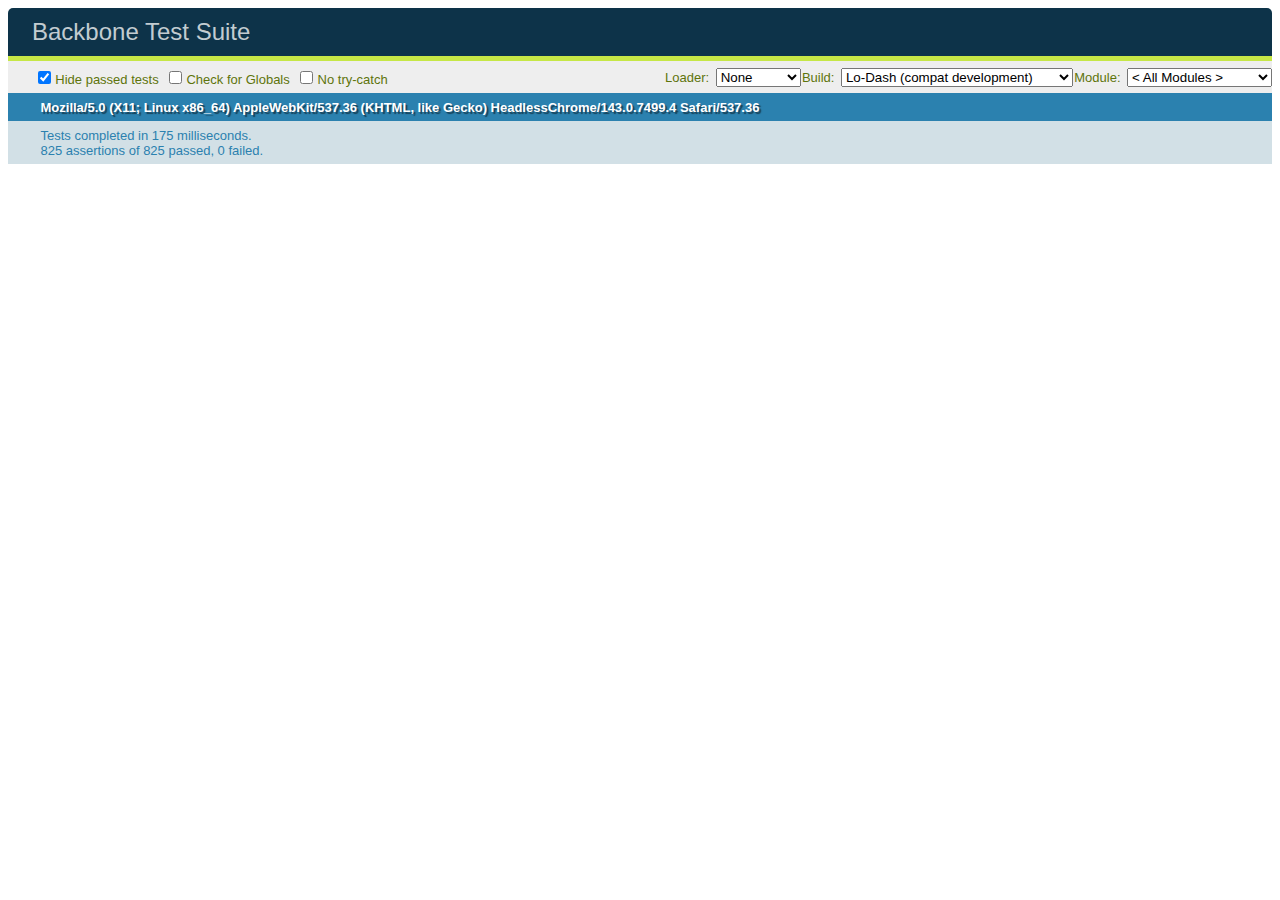
<file: scripts/officegen/lodash/test/backbone.html>
<!doctype html>
<html lang="en">
	<head>
		<meta charset="utf-8">
		<title>Backbone Test Suite</title>
		<link rel="stylesheet" href="../vendor/qunit/qunit/qunit.css">
	</head>
	<body>
		<div id="qunit"></div>
		<div id="qunit-fixture">
			<div id='testElement'>
				<h1>Test</h1>
			</div>
		</div>
		<script>
			// avoid reporting tests to Sauce Labs when script errors occur
			if (location.port == '9001') {
				window.onerror = function(message) {
					if (window.QUnit) {
						QUnit.config.done.length = 0;
					}
					global_test_results = { 'message': message };
				};
			}
		</script>
		<script src="../vendor/qunit/qunit/qunit.js"></script>
		<script src="../vendor/qunit-extras/qunit-extras.js"></script>
		<script src="../vendor/json-js/json2.js"></script>
		<script src="../vendor/platform.js/platform.js"></script>
		<script src="./asset/test-ui.js"></script>
		<script src="../lodash.js"></script>
		<script>
			var mixinPrereqs = (function() {
				var lodash = _.noConflict();
				return function(_) {
					_.mixin({
						'debounce': _.debounce || lodash.debounce,
						'defer': _.defer || lodash.defer,
						'pluck': _.pluck || lodash.pluck
					});
				};
			}());

			QUnit.config.asyncRetries = 10;
			QUnit.config.hidepassed = true;

			// load Lo-Dash
			if (!ui.isModularize) {
				document.write('<script src="' + ui.buildPath + '"><\/script>');
			}
			// load test scripts
			document.write(ui.urlParams.loader != 'none'
				? '<script data-dojo-config="async:1" src="' + ui.loaderPath + '"><\/script>'
				: ([
					'<script src="' + ui.buildPath + '"><\/script>',
					'<script src="../vendor/jquery/jquery.js"><\/script>',
					'<script src="../vendor/backbone/backbone.js"><\/script>',
					'<script src="../vendor/backbone/test/environment.js"><\/script>',
					'<script src="../vendor/backbone/test/noconflict.js"><\/script>',
					'<script src="../vendor/backbone/test/events.js"><\/script>',
					'<script src="../vendor/backbone/test/model.js"><\/script>',
					'<script src="../vendor/backbone/test/collection.js"><\/script>',
					'<script src="../vendor/backbone/test/router.js"><\/script>',
					'<script src="../vendor/backbone/test/view.js"><\/script>',
					'<script src="../vendor/backbone/test/sync.js"><\/script>'
				  ].join('\n'))
			);
		</script>
		<script>
			(function() {
				if (window.curl) {
					curl.config({ 'apiName': 'require' });
				}
				if (!window.require) {
					mixinPrereqs(_);
					return;
				}
				var reBasename = /[\w.-]+$/,
				    basePath = ('//' + location.host + location.pathname.replace(reBasename, '')).replace(/\btest\/$/, ''),
				    modulePath = ui.buildPath.replace(/\.js$/, ''),
				    locationPath = modulePath.replace(reBasename, '').replace(/^\/|\/$/g, ''),
				    moduleMain = modulePath.match(reBasename)[0],
				    uid = +new Date;

				function getConfig() {
					var result = {
						'baseUrl': './',
						'urlArgs': 't=' + uid++,
						'waitSeconds': 0,
						'paths': {
							'backbone': '../vendor/backbone/backbone',
							'jquery': '../vendor/jquery/jquery'
						},
						'packages': [{
							'name': 'test',
							'location': '../vendor/backbone/test',
							'config': {
								// work around no global being exported
								'exports': 'QUnit',
								'loader': 'curl/loader/legacy'
							}
						}]
					};

					if (ui.isModularize) {
						result.packages.push({
							'name': 'underscore',
							'location': locationPath,
							'main': moduleMain
						});
					} else {
						result.paths.underscore = modulePath;
					}
					return result;
				}

				QUnit.config.autostart = false;

				require(getConfig(), ['underscore', 'backbone'], function(lodash) {
					mixinPrereqs(lodash);

					if (ui.isModularize) {
						window._ = lodash;
					}
					require(getConfig(), [
						'test/environment',
					        'test/noconflict',
						'test/events',
						'test/model',
						'test/collection',
						'test/router',
						'test/view',
						'test/sync'
					], function() {
						QUnit.start();
					});
				});
			}());
		</script>
	</body>
</html>
</file>
<file: styles/interface.css>
html, body, div, span, applet, object, iframe,
h1, h2, h3, h4, h5, h6, p, blockquote, pre,
a, abbr, acronym, address, big, cite, code,
del, dfn, em, img, ins, kbd, q, s, samp,
small, strike, strong, sub, sup, tt, var,
b, u, i, center,
dl, dt, dd, ol, ul, li,
fieldset, form, label, legend,
table, caption, tbody, tfoot, thead, tr, th, td,
article, aside, canvas, details, embed,
figure, figcaption, footer, header, hgroup,
menu, nav, output, ruby, section, summary,
time, mark, audio, video {
  margin: 0;
  padding: 0;
  border: 0;
  font: inherit;
  font-size: 100%;
  vertical-align: baseline; }

html {
  line-height: 1; }

ol, ul {
  list-style: none; }

table {
  border-collapse: collapse;
  border-spacing: 0; }

caption, th, td {
  text-align: left;
  font-weight: normal;
  vertical-align: middle; }

q, blockquote {
  quotes: none; }
  q:before, q:after, blockquote:before, blockquote:after {
    content: "";
    content: none; }

a img {
  border: none; }

article, aside, details, figcaption, figure, footer, header, hgroup, main, menu, nav, section, summary {
  display: block; }

.grey-grad, .ui-grad dt, .pron_row .btn, .pron_row input[type='submit'], .topic-mobile ul ul li:first-child, .wl-nav {
  box-shadow: 0 50px 50px -30px white inset;
  background-color: #cccccc;
  border: 1px solid #cccccc; }

.grey-grad-inverse, .wl-nav li:hover {
  box-shadow: 0 -50px 50px  -30px white inset;
  background-color: #cccccc; }

.mid-grad {
  background: #295ba7;
  background: -webkit-gradient(linear, left top, left bottom, color-stop(0%, #102d69), color-stop(100%, #295ba7));
  background: -webkit-linear-gradient(top, #102d69 0%, #295ba7 100%);
  background: -moz-linear-gradient(top, #102d69 0%, #295ba7 100%);
  background: -ms-linear-gradient(top, #102d69 0%, #295ba7 100%);
  background: linear-gradient(to bottom, #102d69 0%, #295ba7 100%);
  filter: progid:DXImageTransform.Microsoft.gradient(startColorstr='#102d69', endColorstr='#295ba7',GradientType=0 ); }

.mid-grad-bottom, .wl-table tr:first-child, h4.block {
  background: #00123c;
  background: -webkit-gradient(linear, left top, left bottom, color-stop(0%, #07255e), color-stop(100%, #00123c));
  background: -webkit-linear-gradient(top, #07255e 0%, #00123c 100%);
  background: -moz-linear-gradient(top, #07255e 0%, #00123c 100%);
  background: -ms-linear-gradient(top, #07255e 0%, #00123c 100%);
  background: linear-gradient(to bottom, #07255e 0%, #00123c 100%);
  filter: progid:DXImageTransform.Microsoft.gradient(startColorstr='$blue2', endColorstr='$blue1',GradientType=0 ); }

.pale-grad, .btn, input[type='submit'], .wl-table tr {
  background: #ffffff;
  /* Old browsers */
  background: -moz-linear-gradient(top, white 0%, #eeeeee 100%);
  /* FF3.6+ */
  background: -webkit-gradient(linear, left top, left bottom, color-stop(0%, white), color-stop(100%, #eeeeee));
  /* Chrome,Safari4+ */
  background: -webkit-linear-gradient(top, white 0%, #eeeeee 100%);
  /* Chrome10+,Safari5.1+ */
  background: -o-linear-gradient(top, white 0%, #eeeeee 100%);
  /* Opera 11.10+ */
  background: -ms-linear-gradient(top, white 0%, #eeeeee 100%);
  /* IE10+ */
  background: linear-gradient(to bottom, white 0%, #eeeeee 100%);
  /* W3C */
  filter: progid:DXImageTransform.Microsoft.gradient(startColorstr='#ffffff', endColorstr='#eeeeee',GradientType=0 );
  /* IE6-9 */ }

html {
  overflow-y: scroll;
  min-height: 100%; }

body {
  background-color: #f2f2f2;
  min-height: 100%; }

* {
  -webkit-box-sizing: border-box;
  -moz-box-sizing: border-box;
  -ms-box-sizing: border-box;
  -o-box-sizing: border-box;
  box-sizing: border-box; }

.clear_fix, #search-form, .wl-table tr, .bar-slider {
  *zoom: 1; }
  .clear_fix:before, #search-form:before, .wl-table tr:before, .bar-slider:before, .clear_fix:after, #search-form:after, .wl-table tr:after, .bar-slider:after {
    content: "";
    display: table; }
  .clear_fix:after, #search-form:after, .wl-table tr:after, .bar-slider:after {
    clear: both; }

html {
  font-size: .9375em;
  /*16px / 15px (16 is base font size)*/
  line-height: 1.4em;
  /*15px / 21px*/
  font-family: Arial, Helvetica, sans-serif;
  color: #444444;
  -webkit-font-smoothing: antialiased; }

a {
  text-decoration: none;
  color: #004aac;
  cursor: pointer;
  font-weight: bold; }

a.tight {
  display: table-cell; }

h1 {
  font-size: 28px;
  line-height: 1em;
  margin: 0 0 14px;
  color: #0d3880; }

h2 {
  font-size: 31px;
  line-height: 42px;
  margin: 0;
  color: #0d3880; }

h3 {
  font-size: 26px;
  line-height: 35px;
  margin: 3px 0 4px;
  color: #0d3880; }

h4 {
  font-size: 21px;
  line-height: 28px;
  margin: 14px 0 7px;
  color: #282828; }

h5 {
  font-size: 18px;
  line-height: 28px;
  font-weight: bold;
  margin: 7px 0 0;
  color: rgba(0, 0, 0, 0.7); }

h6 {
  font-size: 15px;
  font-weight: bold;
  margin: 4px 0 3px;
  color: rgba(0, 0, 0, 0.7); }

h1, h2, h3, h4, h5, h6 {
  text-rendering: optimizeLegibility; }

h3 {
  font-size: 21px;
  font-weight: normal;
  line-height: 25px;
  padding: 7px 0;
  margin: 14px 0 7px;
  color: #282828; }

h4 {
  font-size: 17px;
  line-height: 19px;
  font-weight: bold;
  margin: 0 0 7px; }

.right-colum h3, .tint_panel h3 {
  border-bottom: 1px solid #282828; }

.right-colum h4, .tint_panel h4 {
  padding: 0 0 8px;
  border-bottom: 1px solid #787878; }

p {
  margin-bottom: 7px; }

p.zero {
  margin-bottom: 0; }

i {
  font-style: italic; }

em {
  font-weight: bold; }

strong {
  font-weight: bold; }

.right_col h4.no-rule {
  margin-top: 4px; }

.no-rule {
  border-bottom: 0;
  margin-bottom: 0; }

.responsive_row > p:last-child {
  margin-bottom: 0; }

.middle_wrap h1 {
  font-family: Georgia; }

.entry-word {
  font-weight: bold;
  font-family: Arial;
  color: #4577bf; }

.entry-word + .pos {
  font-family: Arial;
  font-size: .6em;
  margin-left: 5px; }

[class*="tint_panel"] {
  padding: 7px 13px;
  border-radius: 14px;
  border-radius: 7px; }

[class*="tint_panel"] > h2, [class*="tint_panel"] > h3, [class*="tint_panel"] > h4 {
  margin-top: 0px; }

.tint_panel, .tint_panel_basic, .tint_panel_warning {
  background-color: #efefef;
  border: 1px solid #ddd;
  max-width: 700px; }

.tint_blue {
  background-color: #e0f2fd;
  border: 1px solid #ecf5ff; }

.expanding-box {
  margin-right: 0;
  margin-left: 0;
  border-radius: 7px; }

@media screen and (max-width: 360px) {
  .expanding-box, .side-selector, [class*="tint_panel"] {
    margin-right: -14px;
    margin-left: -14px;
    border-radius: 0; } }
.box-panel h3 {
  border-color: silver;
  margin-top: 7px; }

.menu {
  display: table;
  vertical-align: middle;
  margin: 0; }
  .menu li {
    display: table-cell;
    text-align: center; }
  .menu a {
    display: block;
    padding: 8px 15px;
    line-height: 24px;
    cursor: pointer; }
    .menu a:hover {
      text-decoration: none; }
  .menu span, .menu .is-selected a {
    display: block;
    padding: 0 15px;
    color: #00123c;
    font-weight: bold; }

.main_nav .menu span, .premium-navigation span {
  border: 8px solid #00123c;
  border-radius: 30px;
  line-height: 24px;
  background-color: white; }

.main_nav .menu a, .premium-navigation .menu a {
  color: white;
  font-weight: normal; }

.main_nav .menu a.is-active {
  background-color: #f2f2f2;
  color: #07255e; }

.main_nav_wrap {
  background-color: #00123c;
  min-height: 5px; }
  .main_nav_wrap .responsive_page {
    position: relative; }
  .main_nav_wrap .login-circle {
    float: right; }
  .main_nav_wrap li a:hover {
    background-color: #004aac;
    color: white; }

.main_nav_wrap .login-circle li a:hover {
  background-color: transparent;
  color: white; }

.main_nav {
  -webkit-transition: max-height 1s ease;
  -moz-transition: max-height 1s ease;
  -o-transition: max-height 1s ease;
  transition: max-height 1s ease; }

.menu_button {
  position: absolute;
  bottom: -36px;
  right: 6px;
  height: 36px;
  width: 36px;
  background-color: #00123c;
  background: #00123c url(../images/icon-menu.png) no-repeat center center;
  border-radius: 0 0 10px 10px; }
  .menu_button:hover {
    cursor: pointer; }

.login-circle {
  background: url(../images/login-circle.png) 0 -50px no-repeat;
  height: 80px;
  width: 120px;
  margin-bottom: -50px;
  padding-top: 0;
  padding-bottom: 10px;
  text-align: center; }
  .login-circle a {
    line-height: 18px; }
  .login-circle:hover {
    background-position: 0 -45px;
    padding-top: 5px; }
    .login-circle:hover a {
      background-color: transparent; }
  .login-circle li:hover {
    background: transparent; }

.main_nav .logout {
  float: right; }
  .main_nav .logout a, .main_nav .logout span {
    display: inline-block; }
  .main_nav .logout span {
    padding: 8px 6px 8px 0;
    color: silver; }
  .main_nav .logout a:hover {
    background-color: #8f0610; }

.premium-navigation span, .premium-navigation a {
  line-height: 21px; }
.premium-navigation ul {
  background-color: #00123C;
  border-radius: 18px; }
.premium-navigation li:first-child span {
  border-radius: 18px; }
.premium-navigation li:last-child a {
  border-radius: 0 18px 18px 0; }

.premium-navigation li a:hover {
  background-color: #004aac;
  color: white; }

.prem-nav-select {
  margin-bottom: 0px;
  width: 100%;
  overflow: hidden;
  padding: 0;
  background: url(../images/icon-select-arrow-red.png) 0 0 no-repeat;
  color: #00123c; }

.prem-nav-select select {
  font-size: 15px;
  outline: none;
  line-height: 21px;
  width: 100%;
  font-weight: normal; }

.prem-nav-select select {
  border-radius: 18px;
  background: #00123c url(../images/icon-select-arrow-circle.png) 0 0 no-repeat;
  margin: 0;
  padding: 0 0 0 28px;
  border: 7px solid #00123C;
  color: white; }

.prem-nav-select select:hover {
  background-color: white;
  color: #00123C; }

html {
  overflow-y: scroll;
  min-height: 100%; }

body {
  background-color: #f2f2f2;
  min-height: 100%; }

* {
  -webkit-box-sizing: border-box;
  -moz-box-sizing: border-box;
  -ms-box-sizing: border-box;
  -o-box-sizing: border-box;
  box-sizing: border-box; }

.clear_fix, #search-form, .wl-table tr, .bar-slider {
  *zoom: 1; }
  .clear_fix:before, #search-form:before, .wl-table tr:before, .bar-slider:before, .clear_fix:after, #search-form:after, .wl-table tr:after, .bar-slider:after {
    content: "";
    display: table; }
  .clear_fix:after, #search-form:after, .wl-table tr:after, .bar-slider:after {
    clear: both; }

.mainsearch {
  width: 728px; }

#search-form {
  border-radius: 21px;
  background-color: #4577bf;
  width: 100%;
  padding-left: 160px;
  padding-right: 42px; }

.dictionarySelector, .searchfield, #search-btn {
  display: block;
  float: left; }

.dictionarySelector {
  height: 28px;
  width: 140px;
  margin: 7px;
  margin-left: -152px;
  display: block;
  float: left;
  border-radius: 15px;
  background: url(../images/icon-select-arrow-circle-blue.png) no-repeat 3px 3px;
  overflow: hidden; }
  .dictionarySelector:hover {
    background-color: white;
    color: #444444; }

.dictionarySelector:hover select {
  color: #444444;
  cursor: pointer; }

.dictionarySelector select {
  background-color: transparent;
  border-radius: 12px;
  height: 28px;
  width: 160px;
  padding: 7px 7px 7px 24px;
  font-size: 12px;
  line-height: 14px;
  color: white;
  margin: 0; }

@media screen and (max-width: 761px) {
  #search-form {
    padding-left: 42px; }

  .dictionarySelector select {
    text-indent: -9999px; }

  .dictionarySelector {
    width: 28px;
    margin-left: -35px; } }
.searchfield {
  font-size: 15px;
  color: #4577bf;
  width: 100%;
  padding: 0 10px;
  height: 28px;
  line-height: 28px;
  margin: 7px  0;
  background-color: white;
  border-radius: 14px; }

.searchfield:focus {
  color: #444444; }

#search-btn {
  float: right;
  width: 28px;
  height: 28px;
  margin-top: 7px;
  margin-right: -35px;
  padding: 0;
  border: none;
  background: url(../images/search-mag.png) no-repeat -1px -1px;
  border-radius: 40px;
  cursor: pointer; }
  #search-btn:hover {
    background-color: white;
    background-position: -1px -31px; }
  #search-btn:active {
    background-color: #07255e;
    cursor: pointer; }

#search-btn:focus {
  outline: none; }

.btn, input[type='submit'] {
  display: inline-block;
  width: auto;
  height: 30px;
  line-height: 26px;
  margin: 0 6px 6px 0;
  background: #FFF;
  border: 2px solid #4577bf;
  border-radius: 15px;
  -webkit-appearance: none;
  text-align: center;
  position: relative;
  vertical-align: middle; }
  .btn > a, input[type='submit'] > a {
    display: table-cell;
    padding: 0 12px;
    color: #444444;
    color: #4577bf;
    height: 26px;
    font-weight: normal;
    white-space: nowrap; }
    .btn > a:hover, input[type='submit'] > a:hover {
      text-decoration: none; }
  .btn:not(.inactive):hover, input[type='submit']:not(.inactive):hover {
    background: #4577bf;
    border: 2px solid #4577bf; }
    .btn:not(.inactive):hover a, input[type='submit']:not(.inactive):hover a {
      color: white; }
    .btn:not(.inactive):hover a:before, input[type='submit']:not(.inactive):hover a:before {
      background-position: -1px bottom; }
  .btn:active, input[type='submit']:active {
    background-color: #07255e;
    border-color: #07255e; }
  .btn.icon-left a, input.icon-left[type='submit'] a, .btn.icon-left-colapse a, input.icon-left-colapse[type='submit'] a {
    padding-left: 30px;
    position: relative; }
  .btn.icon-left a:before, input.icon-left[type='submit'] a:before, .btn.icon-left-colapse a:before, input.icon-left-colapse[type='submit'] a:before {
    left: 0;
    content: "";
    position: absolute;
    width: 28px;
    height: 26px; }
  .btn.inactive, input.inactive[type='submit'] {
    background-color: grey;
    pointer-events: none; }
    .btn.inactive a, input.inactive[type='submit'] a {
      color: #333333; }
  .btn.back-to, input.back-to[type='submit'] {
    border: none; }
    .btn.back-to:hover, input.back-to[type='submit']:hover {
      background-color: transparent; }

.btn.icon-only, input.icon-only[type='submit'] {
  width: 30px; }

.btn a:before, input[type='submit'] a:before {
  background: url("../images/icon.png") no-repeat -1px 0 transparent; }

.btn.wl-add a:before, input.wl-add[type='submit'] a:before {
  background-image: url("../images/btn-wordlist.png"); }

.btn.prac-pron a:before, input.prac-pron[type='submit'] a:before {
  background-image: url("../images/btn-prac-pron.png"); }

.btn.record a:before, input.record[type='submit'] a:before {
  background-image: url("../images/btn-record.png"); }

.btn.play a:before, input.play[type='submit'] a:before {
  background-image: url("../images/btn-play.png"); }

.btn.stop a:before, input.stop[type='submit'] a:before {
  background-image: url("../images/btn-stop.png"); }

.btn.social-twitter a:before, input.social-twitter[type='submit'] a:before {
  background-image: url("../images/btn-twitter.png");
  background-position: -1px bottom; }

.btn.social-facebook a:before, input.social-facebook[type='submit'] a:before {
  background-image: url("../images/btn-facebook.png");
  background-position: -1px bottom; }

input[type='submit'] {
  font-size: 15px;
  padding: 0 12px;
  color: #4577bf;
  white-space: nowrap; }
  input[type='submit']:hover {
    color: white; }

.link-right, .link-left, .link-down, .link-pdf {
  margin-right: 7px;
  display: inline-block;
  font-weight: normal; }

.link-right:after, .link-left:before, .link-down:before, .link-pdf:before {
  position: relative;
  top: 2px;
  display: inline-block;
  content: "";
  width: 15px;
  height: 15px;
  margin-left: 0;
  background: url("../images/link-right.png") no-repeat center center; }

.link-left:before, .link-down:before, .link-pdf:before {
  background: url("../images/link-left.png") no-repeat center center;
  margin-right: 3px;
  margin-left: 0; }

.link-down:before {
  background: url("../images/link-down.png") no-repeat center center; }

.link-pdf:before {
  margin-top: 2px;
  margin-right: 6px;
  width: 16px;
  height: 16px;
  background: url("../images/icon_pdf.png") no-repeat center center; }

p.links {
  margin-top: -10px;
  margin-bottom: 4px; }

textarea {
  width: 100%; }

select {
  -webkit-appearance: none;
  -moz-appearance: none;
  text-indent: 0.01px;
  text-overflow: "";
  outline: none;
  border: none; }

select:-moz-focusring {
  color: transparent;
  text-shadow: 0 0 0 #000; }

input[type="text"] {
  outline: none;
  border: none; }

option {
  background-color: #FFF; }

.bre {
  color: red;
  font-size: 12px; }

.pron-uk, .pron-us {
  background: url(../images/icon-audio-bre.png) left top no-repeat;
  width: 24px;
  height: 24px !important;
  margin-left: 0;
  margin-top: -6px; }
  .pron-uk:hover, .pron-uk:active, .pron-us:hover, .pron-us:active {
    background-position: left bottom; }

div .pron-us {
  background-image: url(../images/icon-audio-name.png); }

.name {
  color: blue;
  font-size: 12px; }

#entryContent .y {
  margin-left: 0; }

li .soundList {
  display: block;
  float: right; }

/* convert px to em */
.recentsearches, .responsive_recentsearches, .responsive_wotd {
  width: 100% !important; }

/**********************************************
 * Boxes
 **********************************************/
.row {
  display: table;
  margin-bottom: 18px;
  width: 100%; }

.row:last-child {
  margin-bottom: 0; }
  .row:last-child .box:last-child {
    margin-bottom: 0; }

.box {
  display: table-cell;
  padding: 18px;
  box-shadow: 0 3px 2px #C0C0C0;
  margin-right: 18px;
  width: 296px;
  background: url(../images/old-ball.png) no-repeat 15px 15px white; }

.box ul {
  line-height: 0; }

.box ul li {
  line-height: 1.4em; }

.box-padding {
  display: table-cell;
  width: 14px; }

.box h2 {
  font-size: 24px;
  line-height: 30px;
  padding-left: 42px;
  margin: 0 0 16px;
  font-family: "Georgia" sans-serif;
  font-weight: normal;
  color: #0d3880; }

.box h3 {
  font-size: 18px;
  padding-left: 42px;
  color: #07255e;
  margin-top: -12px; }

.inset {
  width: 100%;
  padding: 12px 0 6px 0; }
  .inset img {
    margin: 0 auto; }

/**********************************************
 * Recentsearches
 **********************************************/
.recentsearches {
  width: 100%;
  border-collapse: collapse;
  margin-left: 0px;
  text-align: left !important;
  background-color: #ecf5ff;
  box-shadow: 0 0 5px rgba(0, 0, 0, 0.4); }
  .recentsearches p {
    margin-bottom: 0; }

.responsive_display_on_smartphone .recentsearches dt.hide:before {
  background: url(../images/big-arrow-down.png) 0 0 no-repeat; }

.responsive_display_on_smartphone .recentsearches dd {
  overflow: hidden; }

.responsive_display_on_smartphone .recentsearches.hide dd {
  max-height: 0; }

.recentsearches tr th, .recentsearches dt {
  color: white;
  text-align: center;
  background-color: #4577bf;
  padding: 7px 0;
  line-height: 21px; }

.recentsearches tr td, .recentsearches li {
  line-height: 35px;
  padding: 0 14px; }

.recentsearches tr {
  border-bottom: 1px solid white; }

.recentsearches tr:last-child {
  border: none; }

.recentsearches tr td a {
  color: #07255e; }

.recentsearches tr td a .pos {
  color: #555555;
  font-weight: normal; }

/**********************************************
 * Word of the day
 **********************************************/
#wotd-box {
  background-color: #ecf5ff;
  box-shadow: 0 0 5px rgba(0, 0, 0, 0.4); }

div#daybox {
  padding: 7px 14px 7px;
  text-align: center; }

div#daybox .btn, div#daybox input[type='submit'] {
  margin-top: 12px; }

#dayhead {
  position: relative;
  border-bottom: 1px solid white;
  background-color: #4577bf; }

#dayhead #boxtitle {
  color: white;
  text-align: center;
  padding: 0 20px;
  line-height: 35px; }

.rss-icon {
  display: block;
  position: absolute;
  right: 0;
  top: 0;
  width: 35px;
  height: 35px;
  background: url(../images/icon-rss.png) 0 top no-repeat; }

.rss-icon:hover {
  background: url(../images/icon-rss.png) 0 bottom no-repeat white; }

.rss-icon:active {
  background: url(../images/icon-rss.png) 0 top no-repeat #ee7203; }

div#daybox .h {
  color: #07255e;
  text-align: center;
  display: block;
  margin: 0;
  padding: 0; }

div#daybox .d {
  color: #07255e; }

#plusone-box {
  height: 24px; }

.webtop-g {
  background-color: #4577bf;
  margin-right: -250px;
  margin-left: -28px;
  padding: 6px 250px 6px 28px; }
  .webtop-g h2 {
    font-size: 21px;
    font-weight: bold;
    padding: 0;
    color: white;
    line-height: 30px;
    display: inline-block; }
  .webtop-g .pos {
    color: white;
    font-weight: normal; }

.top-container {
  background-color: #ecf5ff;
  margin-right: -250px;
  margin-left: -28px;
  padding: 0 250px 0 28px;
  clear: both; }

#ox-enlarge {
  float: right;
  margin-left: 12px; }

.oxford3000 {
  display: inline-block;
  background: url("../images/icon-ox3000.png") 0 0 no-repeat;
  width: 30px;
  height: 30px;
  margin: -5px 0 -8px; }

.academic {
  display: inline-block;
  background: url("../images/icon-academic.png") 0 0 no-repeat;
  width: 30px;
  height: 30px;
  margin: -5px 0 -8px; }

.oxford3000-blue {
  display: inline-block;
  background: url("../images/icon-ox3000-blue.png") 0 0 no-repeat;
  width: 30px;
  height: 30px;
  margin: -5px 0 -5px; }

.definition-title {
  padding-bottom: 0px;
  margin-bottom: 0; }

@media screen and (min-width: 769px) {
  .definition-title {
    display: table-cell;
    vertical-align: bottom; } }

.webtop-g {
  background-color: #4577bf;
  margin: 0 -236px 0 -28px;
  padding: 7px 236px 4px 28px;
  line-height: 28px; }
  .webtop-g .pos {
    color: white; }

.new-acc {
  margin-top: -7px; }
  .new-acc dt {
    line-height: 35px;
    background-color: #8f0610;
    box-shadow: 0 28px 28px -28px #ca062c inset;
    padding: 0 7px;
    color: white; }
  .new-acc dt:first-child {
    border-radius: 3px 3px 0 0; }
  .new-acc dd {
    line-height: 21px;
    background-color: #efefef;
    padding: 0 7px;
    border: 1px solid silver; }
    .new-acc dd .list-col li a {
      line-height: 35px; }

.entry-source {
  color: white; }

.share-this-entry .right-colum {
  margin: 0;
  padding-top: 0 !important; }

.social-wrap {
  width: 180px;
  height: 28px;
  padding: 2px 0; }

.share-this-entry a {
  display: inline-block;
  width: 24px;
  height: 24px;
  padding: 0;
  margin: 1px 0 0 0;
  border: 0;
  background: #4577bf url(../images/icon-social.png) no-repeat;
  cursor: pointer;
  border-radius: 30px; }
  .share-this-entry a:hover {
    background-color: #0d3880; }

.definition-title {
  font-size: 11px;
  line-height: 14px; }
  .definition-title .dictionary-source {
    display: inline-block; }

.share-this-entry {
  display: table;
  margin: 7px 0; }

.share-this-entry .col_middle_left, .share-this-entry .right-colum {
  display: table-cell; }

.oup-footer {
  font-size: 12px;
  padding: 18px 18px 0;
  background-color: #00123c; }
  .oup-footer .col_middle {
    padding: 0 14px; }
  .oup-footer .links a {
    color: white; }
  .oup-footer p {
    color: white; }
  .oup-footer ul {
    list-style: none;
    margin-left: -10px;
    margin-bottom: 10px; }
  .oup-footer li {
    display: inline-block;
    padding-right: 10px;
    padding-left: 10px; }
  .oup-footer li:last-child {
    border: none; }
  .oup-footer .btn, .oup-footer input[type='submit'] {
    margin-bottom: 14px; }

.oup-logo {
  background: url(../images/logo-oup.png) no-repeat 0 0;
  width: 160px;
  height: 46px;
  display: inline-block;
  margin-bottom: 18px; }

.slt-logo {
  background: url(../images/logo-slt.png) no-repeat top center;
  height: 24px;
  width: 160px; }

.versionSelector {
  margin-bottom: 12px; }

.social-twitter, .social-facebook {
  border-color: rgba(255, 255, 255, 0.5);
  background: transparent; }
  .social-twitter a, .social-facebook a {
    color: white; }

dd {
  overflow: hidden;
  -webkit-transition: max-height 0.5s;
  -moz-transition: max-height 0.5s;
  transition: max-height 0.5s;
  max-height: 2000px; }

.hide + dd {
  max-height: 0; }

.ui-grad dt, .ui-grad dd {
  margin-top: -1px; }

.ui-grad dt {
  padding: 5px 6px 6px 8px;
  color: #444444; }

.ui-grad dt:first-child {
  border-radius: 8px 8px 0 0;
  margin-top: 0; }

.open-close dt:hover {
  color: #0d3880; }

.ui-grad dd {
  border: 1px solid #cccccc; }

.ui-grad dd p, .ui-grad ul {
  margin-left: 14px;
  margin-right: 14px; }

.ui-plain {
  max-width: 700px; }
  .ui-plain dl:first-child {
    border-top: 1px solid grey; }
  .ui-plain dt {
    padding: 7px 7px 7px 21px;
    color: #282828;
    font-weight: bold;
    cursor: pointer;
    background: url(../images/icon-plus-minus.png) 0 0 no-repeat; }
  .ui-plain dt.hide {
    background-position: 0 -50px; }
  .ui-plain dd {
    border-bottom: 1px solid silver; }

.accordion dl {
  margin: 0; }

.accordion dt:before {
  vertical-align: baseline;
  content: "";
  display: inline-block;
  margin-right: 6px;
  width: 13px;
  height: 13px;
  background: url(../images/icon-plus-minus-grey.png) 0 0 no-repeat; }

.accordion dt.hide:before {
  background-position: 0 bottom; }

.accordion .more {
  display: none; }

.accordion .show .more {
  display: block; }

.see-more {
  display: block;
  padding: 6px;
  line-height: 18px;
  text-align: center;
  border-top: 1px solid #aaaaaa;
  color: grey; }

.question-answer dt {
  margin-top: 14px;
  padding-left: 21px;
  text-indent: -21px; }

.question-answer dd {
  padding-left: 21px; }

.test__form {
  display: table;
  width: 100%;
  margin-bottom: 7px;
  margin-top: 0;
  vertical-align: top; }
  .test__form .test__answer {
    font-size: 15px;
    line-height: 1.6em;
    width: 350px;
    float: left;
    margin-bottom: 7px;
    margin-right: 14px; }
  .test__form .test__submit {
    float: left; }
  @media screen and (max-width: 761px) {
    .test__form .test__answer {
      width: 100%; } }
  .test__form input {
    -webkit-appearance: none; }
  .test__form input[type='text'] {
    border: none;
    font-size: 15px;
    padding: 0 10px;
    line-height: 30px;
    height: 30px;
    border-radius: 6px;
    background-color: white;
    box-shadow: 2px 2px 5px rgba(0, 0, 0, 0.5) inset;
    color: grey;
    width: 100%; }
  .test__form input[type='text']:active {
    color: #444444; }

.test__definition__wrap .pos {
  margin-bottom: 6px;
  font-size: 15px;
  font-weight: normal; }

.test__question-count {
  margin: -7px -14px 14px;
  padding: 5px 12px;
  background-color: #4577bf;
  color: white; }
  .test__question-count span {
    margin-left: 0; }

.test__definition__wrap {
  margin-top: 14px;
  margin-bottom: 14px; }

.test__definition__wrap p {
  display: table-cell;
  padding-right: 14px; }

@media screen and (max-width: 761px) {
  .test__definition__wrap p {
    display: block; } }
.test__definition {
  font-size: 22px;
  line-height: 30px;
  color: #07255e;
  max-width: 650px; }

.wordlist-test-page .tint_panel_inner {
  background-color: #bcd7f2;
  border-radius: 12px;
  overflow: auto;
  border: none;
  margin-bottom: 0; }

.test__form {
  padding-top: 7px; }

p.info {
  font-size: 12px;
  line-height: 16px;
  margin-bottom: 3px; }

.wl-table {
  width: 100%;
  border: 1px solid #cccccc; }
  .wl-table th, .wl-table td {
    text-align: center;
    line-height: 18px;
    padding-top: 7px;
    padding-bottom: 7px; }
  .wl-table tr th {
    color: white;
    padding: 12px; }
  .wl-table .wl-col1 {
    text-align: left;
    font-size: 16px; }
  .wl-table .wl-col1 a {
    line-height: 20px;
    padding-right: 12px; }
  .wl-table td, .wl-table th {
    padding: 12px 12px; }
  .wl-table .btn, .wl-table input[type='submit'] {
    margin-bottom: 0;
    background-color: transparent; }
    .wl-table .btn:hover, .wl-table input[type='submit']:hover {
      border-width: 2px; }
  .wl-table.wl-edit .wl-col3 {
    text-align: left; }
  .wl-table.wl-edit .wl-col2 {
    font-style: italic; }

.premium .wl-table .delete-btn a:before {
  background-image: url("../images/btn-trash.png");
  pointer-events: all; }

.wl-table .delete-btn {
  pointer-events: none; }

.responsive_page:not(.premium) .wl-home .wl-col5 {
  display: none !important; }

.responsive_page:not(.premium) .wl-edit .wl-col5 {
  display: none !important; }

.btn.test-btn a:before, input.test-btn[type='submit'] a:before {
  background-image: url("../images/btn-test.png"); }

.btn.test-btn:hover a:before, input.test-btn[type='submit']:hover a:before {
  background-position: 0 bottom; }

.btn.delete-btn a:before, input.delete-btn[type='submit'] a:before {
  background-image: url("../images/btn-trash.png"); }

.btn.delete-btn:hover a:before, input.delete-btn[type='submit']:hover a:before {
  background-position: 0 bottom; }

@media screen and (min-width: 550px) {
  .wl-table .btn, .wl-table input[type='submit'] {
    margin: -5px 0;
    width: 30px;
    overflow: hidden;
    border: 2px solid transparent; } }
@media screen and (max-width: 550px) {
  .wl-table .btn, .wl-table input[type='submit'] {
    margin: 0;
    width: auto; }

  .wl-table .delete-btn {
    border: 2px solid transparent;
    background: transparent;
    width: 30px;
    overflow: hidden; }

  .wl-table {
    border: none; }
    .wl-table th {
      display: none; }
    .wl-table tr {
      display: block;
      padding: 12px 50px 3px 12px;
      border: 1px solid #cccccc;
      margin-bottom: -1px;
      position: relative; }
    .wl-table.wl_home tr {
      padding-right: 42px; }
    .wl-table td {
      padding: 0;
      text-align: left;
      padding-top: 6px;
      padding-bottom: 6px; }
    .wl-table tr:first-child {
      display: none; }
    .wl-table td.wl-col1, .wl-table td.wl-col2, .wl-table td.wl_col3 {
      display: inline; }
    .wl-table.wl-home td.wl-col2:before {
      content: "("; }
    .wl-table.wl-home td.wl-col2:after {
      content: ")"; }
    .wl-table.wl-home td.wl-col3 {
      width: 100%; }
    .wl-table.wl-home td.wl-col3:before {
      content: 'Score: '; }
    .wl-table.wl-home td.wl-col4 {
      display: block;
      width: 100%; }
    .wl-table.wl-home td.wl-col5 {
      position: absolute;
      display: table-cell;
      top: 0;
      bottom: 0;
      right: 0;
      width: 40px;
      background-color: rgba(0, 0, 0, 0.1);
      padding: 5px;
      vertical-align: center; } }
.form-wrap {
  margin-bottom: 7px;
  margin-top: 7px; }

.middle_wrap .pron__wrap {
  max-width: 700px; }

.middle_wrap.pronounciation-page h2 {
  color: white;
  line-height: 30px;
  font-size: 21px;
  text-shadow: 0 1px 2px #191A1B;
  display: block;
  background-color: #4577bf;
  margin: 0 -14px 14px;
  padding: 6px 14px; }

.middle_wrap .pron__wrap h3 {
  margin-top: 12px;
  margin-bottom: 0;
  padding-bottom: 3px;
  padding-left: 0px;
  border-bottom: 1px solid silver; }

h1 + .pos {
  display: inline-block; }

.pron_header .h, .pron_header .pos {
  display: inline-block;
  padding-bottom: 0; }

.tint_panel_instruction {
  margin-left: 30px;
  margin-right: 30px; }

.pron_row {
  padding: 0;
  line-height: 39px;
  height: 39px; }
  .pron_row .sound {
    vertical-align: middle; }
  .pron_row * {
    display: inline-block; }
  .pron_row .pron_button {
    border: 1px solid black;
    padding: 4px;
    margin-right: 15px; }
    .pron_row .pron_button .pron_button_icon {
      border: 1px solid black;
      width: 30px;
      height: 20px; }
  .pron_row .pron_description, .pron_row .pron_phonetic {
    margin: 0 7px 0 7px; }
  .pron_row .pron_button_wrapper {
    padding: 4px;
    display: inline-block;
    background-color: #00123c;
    height: 34px;
    margin-left: 7px;
    border-radius: 18px;
    display: none;
    vertical-align: middle;
    box-shadow: 0 38px 38px -38px #e0f2fd inset; }
  .pron_row .btn, .pron_row input[type='submit'] {
    margin: 0;
    vertical-align: top;
    border-color: #0d3880;
    border: 0;
    height: 26px; }
  .pron_row .btn:hover, .pron_row input[type='submit']:hover, .pron_row .btn.inactive, .pron_row input.inactive[type='submit'] {
    box-shadow: none;
    border-width: 0; }
  .pron_row .pron_button_record, .pron_row .pron_button_play, .pron_row .pron_button_stop, .pron_row .pron_record_stop, .pron_row .pron_play_stop {
    width: 24px;
    height: 24px;
    display: block;
    float: left;
    margin-right: 6px;
    background-image: url("../images/icon-play.png");
    background-repeat: no-repeat;
    background-position: center center;
    border-radius: 12px;
    background-color: silver; }
    .pron_row .pron_button_record:hover a, .pron_row .pron_button_play:hover a, .pron_row .pron_button_stop:hover a, .pron_row .pron_record_stop:hover a, .pron_row .pron_play_stop:hover a {
      cursor: default; }
  .pron_row .pron_button_record {
    background-image: url("../images/icon-record.png"); }
  .pron_row .pron_button_stop, .pron_row .pron_record_stop, .pron_row .pron_play_stop {
    background-image: url("../images/icon-stop.png"); }
  .pron_row .button_is_active {
    background-color: #0d3880;
    box-shadow: 0 30px 30px -30px #45689f inset; }
  .pron_row .button_is_playing {
    background-color: #579a27;
    box-shadow: 0 30px 30px -30px #45689f inset; }
  .pron_row .button_is_active.pron_button_record:hover, .pron_row .button_is_active.pron_button_play:hover, .pron_row .button_is_active.pron_button_stop:hover {
    background-color: #00123c; }
  .pron_row.active .pron_button_wrapper {
    display: inline-block; }

@media screen and (max-width: 768px) {
  .pron_row .btn.play, .pron_row input.play[type='submit'] {
    margin-left: 10px; } }
.bre, .name {
  text-align: center;
  margin-right: 3px;
  display: inline-block;
  padding: 0 4px;
  background-color: red;
  border-radius: 6px;
  line-height: 15px;
  color: white;
  font-size: 10px;
  font-weight: bold;
  position: relative;
  top: -2px; }

.bre {
  background-color: #07255e; }

.name {
  background-color: #8f0610; }

.bre {
  background-color: white;
  color: #07255e; }

.name {
  background-color: white;
  color: #8f0610; }

.pron_row .pron-uk {
  margin-left: 7px; }

.pron_row .pron-us {
  margin-left: 7px; }

.pron_row__wrap1 {
  float: left; }

.text-checker-results-dl-wrap .ui-grad {
  margin-bottom: 12px; }

.text-check-highlight {
  font-weight: bold;
  color: #8f0610; }

.results-frame {
  max-width: 500px;
  color: grey; }
  .results-frame *:last-child {
    margin-bottom: 0; }

.easy, .low-intermediate, .high-intermediate, .advanced {
  height: 14px;
  background-color: red;
  float: left; }

.easy {
  width: 5%;
  background-color: #006eff;
  border-radius: 7px 0 0 7px;
  border-right: 1px solid white; }

.low-intermediate {
  width: 5%;
  background-color: #0058cc;
  border-right: 1px solid white; }

.high-intermediate {
  width: 20%;
  background-color: #00357a;
  border-right: 1px solid white; }

.advanced {
  width: 70%;
  background-color: #001531;
  border-radius: 0 7px 7px 0; }

.bar-slider__outer {
  position: relative;
  margin-top: 7px;
  margin-bottom: 7px; }

.bar-slider {
  position: relative;
  border-radius: 14px;
  overflow: hidden; }

.pointer {
  position: absolute;
  width: 26px;
  height: 20px;
  background: url("../images/text-check-pointer.png") 0 0 no-repeat;
  top: -10px;
  left: 20%; }

.text_results {
  display: table;
  line-height: 18px;
  margin: 7px 0 28px; }
  .text_results .words-in-percentage {
    display: table-cell;
    font-size: 40px;
    vertical-align: middle;
    padding-right: 7px;
    color: #8f0610; }
  .text_results .words-in-percentage_text {
    display: table-cell;
    vertical-align: middle; }

.text-rating {
  display: inline-block; }

.bold_plain {
  margin-top: 14px; }

.bold_plain dt {
  font-weight: bold;
  margin-bottom: 7px; }

.bold_plain {
  padding-right: 14px; }

.threeCol dl {
  width: 33%;
  min-width: 227px;
  float: left; }

.topic-mobile .slider ol, .topic-mobile .slider ul {
  list-style: none;
  padding: 0;
  margin: 0; }

.topic-mobile .slider li {
  padding: 3px 6px; }

.topic-mobile .slider {
  position: relative;
  overflow: hidden; }

.topic-mobile .slider ul ul {
  position: absolute;
  top: 0;
  width: 100%; }

.topic-mobile .slider .to-right {
  right: -100%; }

.topic-mobile .slider ul ul {
  right: 0px; }

.topic-mobile .slider ul {
  transition: right 0.7s linear; }

.topic-mobile .slider li {
  padding: 0; }

.slider-outer {
  border-radius: 7px;
  border: 1px solid grey;
  overflow: hidden; }

.topic-mobile .side-selector__left {
  width: 100%;
  padding: 0; }

.topic-mobile .side-selector__left ul li {
  padding: 0 7px;
  background-color: #f0f0f0; }

.topic-mobile li > span {
  padding: 7px 0;
  display: block; }

.topic-mobile .definition {
  background-color: white !important;
  padding-bottom: 7px !important; }

.side-selector {
  border-radius: 7px;
  overflow: hidden;
  background-color: #eee;
  border: 1px solid #cccccc; }

.side-selector__left, .side-selector__right {
  padding: 0 0;
  width: 40%;
  float: left; }

.side-selector__right {
  width: 60%;
  float: left;
  background-color: white; }

.side-selector__right .sound.audio_play_button {
  margin: 0; }

@media screen and (max-width: 762px) {
  .side-selector__left, .side-selector__right {
    width: 100%;
    float: none; }

  .side-selector {
    margin-right: -15px;
    margin-left: -15px;
    border-radius: 0; } }
.topic-dt {
  transition: right 0.7s ease; }
  .topic-dt .side-selector__left li {
    padding: 0; }
  .topic-dt li > span, .topic-dt li > a {
    padding: 7px 0;
    display: block; }
  .topic-dt .selector_box .nested_list > span {
    padding-left: 21px;
    text-indent: -21px; }
  .topic-dt .side-selector__left ul {
    max-height: 2000px;
    transition: max-height 0.7s ease;
    overflow: hidden; }
  .topic-dt .is_collapsed > ul {
    max-height: 0; }
  .topic-dt .side-selector__left li > span:before, .topic-dt .side-selector__left ul ul ul ul li > a:before {
    display: inline-block;
    content: "";
    width: 21px;
    height: 16px;
    background: transparent url("../images/icon-plus-minus.png") no-repeat 0 -11px;
    vertical-align: middle; }
  .topic-dt .side-selector__left .is_collapsed span:before {
    background-position: 0 -61px; }
  .topic-dt .side-selector__left ul ul ul ul li.is-revealed > a:before {
    background-position: 0 -11px; }
  .topic-dt .side-selector__left ul ul ul ul li > a:before {
    background-position: 0 -11px; }
  .topic-dt .side-selector__left > ul.list > li > span {
    background-color: #07255e;
    color: white; }
  .topic-dt .is-active {
    font-weight: bold;
    background-color: white; }
  .topic-dt .reveal {
    display: block !important; }

#entries-selector {
  padding: 7px; }

.entries-cell {
  background-color: #cccccc;
  border-radius: 4px;
  margin-bottom: 14px;
  padding: 0; }

.entries-right .menu a {
  color: #07255e; }

.entries-right .menu span {
  color: #444444; }

#entries-selector .wl-select {
  padding: 0 7px 0 21px;
  margin: -7px;
  background: #07255e url(../images/icon-select-arrow.png) 0 top no-repeat; }
#entries-selector a, #entries-selector span {
  padding: 7px 14px;
  margin-bottom: 2px;
  display: block;
  text-decoration: none;
  text-align: center;
  border-radius: 7px; }
#entries-selector a:hover {
  background-color: #4577bf;
  color: white; }
#entries-selector .currentpage a, #entries-selector .currentpage span {
  background-color: #07255e;
  color: white; }
#entries-selector select {
  -webkit-appearance: none;
  -moz-appearance: none;
  border: none;
  font-size: 15px;
  outline: none;
  margin: 0;
  padding: 8px 15px 9px;
  background-color: transparent;
  width: 100%;
  color: white; }

.entries-right {
  width: 70%;
  float: left; }

.entries-right-inner {
  overflow: hidden; }

.wl-nav {
  border-color: silver;
  border: 0; }

.wl-nav a, .wl-nav span {
  display: inline-block;
  padding: 10px 15px;
  border-right: 1px solid silver;
  color: #444444;
  font-weight: normal; }

.wl-nav li:hover a {
  text-decoration: none; }

.wl-nav li.activepage {
  background-color: white; }

.wordlist-oxford3000 li {
  padding: 7px; }

.result-list1 {
  padding: 4px 0; }

hr {
  margin: 14px 0;
  border: 1px solid silver; }

ol {
  margin-top: 7px; }

h4.block {
  display: block;
  color: white;
  padding: 5px 7px 2px;
  margin: 28px 0 7px;
  font-size: 18px;
  text-align: center;
  border-radius: 4px; }

h4.block:first-child {
  margin-top: 0; }

.resource-table {
  width: 100%; }
  .resource-table td {
    padding: 7px; }
  .resource-table tbody tr:nth-child(odd) {
    background: #efefef; }

.video-player, .video-player__text {
  display: table-cell;
  vertical-align: middle; }

.video-player__text {
  padding-right: 7px; }

.video-player {
  padding-right: 14px;
  height: 68px; }

iframe {
  display: block; }

.col_resources_left, .col_resources_right {
  width: 100%;
  margin: 0;
  padding: 0; }

.mdl-tabs {
  padding: 10px 10px 0;
  margin: 24px 0 5px;
  background-color: grey;
  border-radius: 10px 10px 0 0;
  overflow: hidden; }
  .mdl-tabs .mdl-tab {
    list-style-type: none;
    display: inline-block;
    border-radius: 7px 7px 0 0;
    background-color: silver;
    border-bottom: 0;
    padding: 7px 15px 5px;
    margin-right: 2px; }
    .mdl-tabs .mdl-tab:hover {
      background-color: white;
      color: #444444;
      background-color: #004aac;
      color: white; }
    .mdl-tabs .mdl-tab.is-active {
      background-color: #07255e;
      color: white;
      background-color: white;
      color: #444444;
      box-shadow: 0 0 5px grey; }

.mdl-tab-content {
  display: none;
  overflow-x: auto; }
  .mdl-tab-content.is-active {
    display: block; }

.row_wrapper {
  border-radius: 7px; }

.video__wrap {
  display: table-row;
  width: 100%;
  float: left;
  margin-bottom: 3px;
  background-color: #efefef; }
  .video__wrap p {
    margin-bottom: 0; }
  .video__wrap a {
    display: block; }

.video__wrap:last-child {
  margin-bottom: 0; }

.video__wrap.full-width {
  width: 100%;
  display: block;
  float: none; }

@media screen and (max-width: 761px) {
  .video__wrap.full-width .video-player {
    width: 100%;
    height: auto;
    display: block;
    float: none; }

  .video__wrap.full-width .video-player__text {
    width: 100%;
    display: block;
    float: none;
    padding: 7px 0; }

  .video__wrap.full-width .video-player iframe {
    margin: 7px auto; }

  .video__wrap.full-width .video-player__text {
    text-align: center;
    padding: 0 7px; } }
@media screen and (min-width: 761px) {
  .col_resources_left, .col_resources_right {
    float: left;
    width: 50%; }

  .col_resources_left {
    padding-right: 21px; }

  .col_resources_right {
    padding-left: 21px; }

  .video__wrap {
    width: 50%;
    float: left; } }
.more-like-this .link-pdf {
  margin-bottom: 7px; }

.list li {
  padding: 7px;
  margin: 0; }

.list li:last-child {
  border-bottom: none; }

.word-list li {
  display: inline-block;
  padding: 0; }
.word-list li:last-child {
  margin-bottom: 7px; }
.word-list a {
  display: block;
  font-weight: normal;
  padding: 3px 14px 4px 0; }

.link-list a {
  display: block;
  padding-top: 7px;
  padding-bottom: 7px;
  font-weight: normal; }

.plain-list li {
  padding-bottom: 7px; }

.list-plain {
  background-color: white; }

.list-plain li {
  margin: 0;
  border-bottom: 1px dotted #cccccc; }

.list-plain li:last-child {
  border-bottom: none; }

.disc {
  margin-left: 21px;
  margin-bottom: 14px;
  max-width: 700px; }

.disc li {
  list-style-type: disc; }

ol {
  list-style-type: decimal;
  padding-left: 20px; }
  ol li {
    margin-bottom: 12px; }
  ol li:last-child {
    margin-bottom: 0; }

.right_col h5 {
  line-height: 1em; }

[class^="list"] a {
  font-weight: normal; }

.list-col li a, .list-col li span {
  display: block;
  line-height: 20px;
  padding-top: 3px;
  padding-bottom: 4px;
  font-weight: normal; }

.list-col .selected {
  color: #282828;
  padding-left: 7px;
  padding-right: 7px;
  background-color: #dddddd;
  border-radius: 4px;
  margin: 3px -7px 4px; }

.list-col h6 {
  border-bottom: 1px solid silver; }

.box-panel {
  background: #f1f2f2;
  box-shadow: 0 1px 5px grey;
  border-radius: 7px;
  margin-bottom: 14px; }

.list-pools > li {
  border-bottom: none; }
  .list-pools > li .wordpool {
    border: 0; }

.list-nested-pool > li {
  background-color: grey;
  border-bottom: 1px solid white; }
.list-nested-pool ul {
  padding: 3px 0 4px;
  background: #efefef;
  background: white; }

.wordpool {
  margin-top: 14px; }
  .wordpool li {
    display: inline-block;
    margin: 0;
    padding: 0 14px 7px 0; }
  .wordpool a, .wordpool span {
    font-weight: normal; }

.wordpool-active span {
  font-size: 18px;
  font-weight: bold !important;
  color: #8f0610; }

.active-topic-sub span {
  font-weight: bold;
  color: black; }

.indent-1 {
  padding-left: 14px; }

.indent-2 {
  padding-left: 28px; }

div[id^="dfp_ad"] {
  background-color: #646464; }

a.go-to-top {
  background: url("../images/back-to-top.png") no-repeat center center;
  width: 35px;
  height: 35px;
  position: fixed;
  right: 30px;
  bottom: 30px;
  text-indent: -9999px;
  font-size: 0;
  cursor: pointer;
  outline: 0; }

.ad-wrap-table {
  display: table;
  width: 100%; }

.ad-wrap-row {
  display: table-row; }

.ad-wrap__content, .ad-wrap__ad {
  display: table-cell;
  vertical-align: top; }

.ad-wrap__ad {
  width: 194px;
  padding-left: 14px; }

@media screen and (max-width: 761px) {
  .ad-wrap-table, .ad-wrap-row, .ad-wrap__content, .ad-wrap__ad {
    display: block; }

  .ad-wrap__ad {
    display: none; } }
.float--right {
  float: right; }

.drop-down-arrow, .responsive_display_on_smartphone .recentsearches dt:before, .responsive_display_on_smartphone .recentsearches dt:before, .outline dt:before {
  content: "";
  display: inline-block;
  width: 20px;
  height: 18px;
  margin-right: 6px;
  background: url(../images/big-arrow-up.png) 0 0 no-repeat; }

/* LOGO */
.old-logo-title {
  width: 560px;
  height: 108px;
  background: url(../images/old-logo.png) no-repeat top left;
  display: block;
  float: left; }

.float-l {
  float: left; }

.float-r {
  float: right; }

/*
 * Search form
 */
.searchform-box {
  width: 468px;
  text-align: left;
  margin-left: 0px;
  margin-right: auto; }

.searchform-box p {
  margin: 0 0px 0px;
  padding: 0; }

.searchform-box img {
  border: 0; }

.searchform-box h3 {
  color: #000066;
  font-size: 1.1em;
  font-weight: 700;
  margin: 0 0 10px;
  padding: 0; }

.searchform-box .jacket {
  width: 75px;
  vertical-align: bottom; }

.searchform-box form {
  width: 302px;
  margin: 0 0 10px;
  padding: 15px 0 0;
  background: #e6eff5 url("../images/searchform/formarea-top-bg.gif") no-repeat scroll 0 0;
  -moz-background-clip: border;
  -moz-background-inline-policy: continuous;
  -moz-background-origin: padding; }

.searchform-box fieldset {
  margin: 0;
  padding: 0 0 15px;
  border: 0;
  background: transparent url("../images/searchform/formarea-btm-bg.gif") no-repeat scroll 0 100%;
  -moz-background-clip: border;
  -moz-background-inline-policy: continuous;
  -moz-background-origin: padding; }

.searchform-box legend,
.searchform-box label {
  display: none; }

.searchform-box .textfield {
  width: 190px;
  font-family: Verdana,Arial,Helvetica,sans-serif;
  font-size: 1em;
  vertical-align: bottom;
  margin: 20px 5px 0 15px; }

.searchform-box .lookup-btn {
  vertical-align: baseline; }

.searchform-box select {
  width: 190px;
  font-family: Verdana,Arial,Helvetica,sans-serif;
  font-size: 1em;
  margin: 7px 0 5px 15px;
  -webkit-appearance: none;
  border: 0; }

.searchform-box a {
  color: #005C9C;
  text-decoration: none; }

/*
 * Container
 * This holds the results, etc.
 */
.main-container {
  text-align: left;
  border: 0; }

.middle_wrap, .box {
  background-color: white;
  border-radius: 10px;
  overflow: hidden;
  box-shadow: 0 1px 5px grey; }

.header form {
  padding: 0;
  margin: 0; }

.mainsearch select::-ms-expand {
  display: none; }

input:focus, select:focus, button:focus {
  outline: none; }

.pad5 {
  padding-left: 0px; }

.currentpage a {
  color: #890017; }

#ox-social {
  float: none;
  width: 160px;
  border: 2px solid #860610;
  display: block; }

#ox-social .icon {
  padding-top: 2px;
  padding-right: 4px;
  padding-bottom: 2px;
  padding-left: 4px; }

div#if {
  display: block; }

.pagetitle {
  color: #07255e; }

.qt {
  display: block;
  margin-left: 0px;
  text-indent: 0px;
  margin-top: 5px; }

.n-g .d {
  border-top-width: 0px;
  border-right-width: 0px;
  border-bottom-width: 0px;
  border-left-width: 0px;
  border-top-style: none;
  border-right-style: none;
  border-bottom-style: none;
  border-left-style: none; }

#browse #result ul {
  list-style-image: url("../images/bullet-red.gif"); }

div.ox-mainlogo {
  background: url("../images/header/oaad-logo.gif") no-repeat;
  width: 472px;
  height: 30px;
  margin: 14px auto 18px 20px; }

div.ox-home-mainlogo {
  background: url("../images/header/oaad-home-logo.gif") no-repeat;
  width: 485px;
  height: 61px;
  padding: 0;
  margin: 0 auto 8px 220px;
  background-position: 0px 25px;
  padding-top: 25px;
  z-index: 0; }

div.ox-oupLogo {
  background: url("../images/footer/oup-logo-footer.gif") no-repeat;
  height: 50px;
  margin-left: 20px;
  display: inline-block; }

div.headerLeft {
  float: left; }

div.ox-home-header {
  height: 180px !important; }

#toggleMenu {
  display: block;
  float: right; }

.toggleMenuBg {
  background: url("../images/menu-icon.png") no-repeat center; }

.toggleMenuBgActive {
  background: url("../images/menu-icon.png") no-repeat right; }

.nav-icon-bar {
  background: #fff;
  display: block;
  width: 30px;
  height: 3px;
  margin-bottom: 5px;
  margin-right: 10px; }

div#ox-container {
  min-width: 320px; }

div#ox-content p {
  line-height: 1.4; }

div#ox-navigation {
  background: #F6F0E0; }

div#ox-navigation ul {
  margin: 15px 0;
  padding: 0;
  list-style-type: none; }

div#ox-navigation li {
  margin-bottom: 5px; }

div#ox-wrapper-home {
  margin: 0 0 0 0;
  padding: 0 20px 0 20px; }

div#ox-content {
  margin-left: 184px; }

div#ox-navigation {
  float: left;
  width: 200px;
  margin-left: -200px; }

.plain-title {
  font-family: "Times New Roman", Times, serif;
  color: #192D59;
  font-weight: lighter;
  font-size: 100%;
  padding-bottom: 5px; }

#plusone-box {
  display: inline-block;
  vertical-align: top;
  margin: 1px 0 0 1px; }

.facebook-btn {
  background-position: 0 0 !important; }

.twitter-btn {
  background-position: -24px 0 !important; }

.stumbleupon-btn {
  background-position: -48px 0 !important; }

.diigo-btn {
  background-position: -72px 0 !important; }

.email-btn {
  background-position: -96px 0 !important; }

.adverts {
  width: 234px;
  float: left; }

div#leftcolumn {
  border: 1px solid #FF0000;
  display: inline;
  border: 0; }

#home-container {
  width: 300px;
  text-align: left;
  font-size: 1em;
  border: 0; }

#oxford-services-home {
  float: left; }

#oxford-services-home a + a {
  display: inline-block;
  text-decoration: none;
  border: none;
  margin-left: 20px; }

#oxford-services-home a {
  margin-left: 0; }

#oxford-services-home img {
  margin: 0;
  padding: 0;
  border: 0; }

#oxford-services-entry {
  float: left; }

#oxford-services-entry a {
  display: inline-block;
  text-decoration: none;
  border: none;
  margin-bottom: 7px;
  height: 61px; }

#oxford-services-entry img {
  margin: 0;
  padding: 0;
  border: 0; }

.button {
  vertical-align: top; }

.topMarginBottom {
  margin-bottom: 0 !important; }

#ox-container #ox-header .nav {
  background-color: transparent;
  float: right;
  position: relative;
  /* fix IE7 bug */
  z-index: 10;
  text-transform: capitalize; }

#ox-container #ox-header .submenu {
  clear: both;
  display: none;
  text-align: center;
  padding: 0;
  margin: 0 0 0 1px;
  background: #dde9f6;
  float: right;
  margin-right: 89px;
  width: 130px; }

#ox-container #ox-header .submenu ul {
  padding: 0;
  margin: 0; }

#ox-container #ox-header .submenu2 {
  margin-right: 0px;
  width: 133px; }

#ox-container #ox-header .submenu li {
  list-style: none;
  float: none;
  height: 23px;
  max-height: 23px; }

#ox-container #ox-header .submenu a {
  font-variant: normal;
  font-weight: normal;
  font-size: 12px;
  color: #192d59;
  display: block;
  padding: 3px 10px 4px 10px;
  border-top: 1px solid transparent;
  text-align: left; }

#ox-container #ox-header .submenu a:hover {
  text-decoration: none;
  background: #b5cfeb;
  border-top: 1px solid #FFF; }

.ox3000 {
  background-image: url(../images/coresym.gif);
  height: 26px;
  width: 26px;
  display: inline;
  white-space: nowrap;
  vertical-align: top;
  background-position: center bottom;
  font-size: 26px;
  line-height: 26px;
  background-repeat: no-repeat; }

.ox3000:hover {
  background-image: url(../images/coresym-over.gif); }

/*
 *********************************************
 * IDM new classes
 *********************************************
 */
a.backbutton {
  text-decoration: underline;
  cursor: pointer;
  text-align: left; }

#moreExplore {
  text-align: left;
  margin-top: 20px; }

.h-g + #generaltext {
  margin-top: 0.5em; }

#generallist {
  text-indent: 0;
  list-style-image: url("../images/bullet-blue.png");
  padding: 0 0 0 35px;
  margin: 0; }

.blacktext {
  color: #000000; }

#ox-container #ox-wrapper #main_column #main-container #paging .paging_links .underline.Page {
  color: #FFF;
  text-decoration: underline; }

#entrylist1 .result-list2 {
  float: right;
  width: 313px;
  list-style-image: url(../images/bullet-red.gif);
  color: #8F050F;
  margin-left: -213px; }

#ox-container #leftcolumn #resulthead {
  background-color: #860610;
  height: 20px;
  color: #FFF;
  font-size: 13px;
  font-weight: bold;
  font-family: Myriad, Arial, Helvetica, sans-serif;
  padding: 2px 0 0 9px;
  margin: 0px;
  text-align: left;
  text-indent: 0px; }

#firsttext {
  font-size: 14px;
  color: #2F4E6A;
  padding-bottom: 11px;
  padding-top: 15px;
  line-height: 1.25; }

#homefirst {
  /*color: #2F4E6A;*/
  padding-bottom: 11px;
  line-height: 1.25; }

.paging_links .page_range {
  font-family: Verdana;
  font-weight: bolder;
  margin-right: 30px;
  display: inline-block; }

.paging_links .page_info {
  display: inline-block;
  margin-right: 30px; }

.underline.Previous,
.underline.Next {
  font-weight: bold;
  color: #FFF; }

#entry-bottom-navigation {
  color: #000;
  text-decoration: underline;
  padding-top: 11px;
  text-align: left; }

.currentpage a .pos {
  font-weight: normal; }

#homeleft #generaltext {
  width: 285px;
  font-size: 10px;
  color: #2f4e6a; }

/* OUP Cookie */
#cookieLaw {
  background-color: #323232;
  color: #BBC;
  padding: 8px 20px; }

#cookieLaw a {
  color: #FFF;
  font-weight: bold; }

#cookieClose {
  float: right; }

/* spellcheck: elements of the no search result page (whatdidyoumean.html) */
#results-container-all {
  font-size: 15px; }

#results-container-all ul li {
  margin-bottom: 7px; }

/* the 4 contents of the home page */
.upLeftCell, .upRightCell, .downLeftCell, .downRightCell, .hiddenRighCell {
  background-color: #ebf0ff; }

.upLeftCell h2, .upRightCell h2, .downLeftCell h2, .downRightCell h2, .hiddenRighCell h2 {
  padding-left: 10px; }

.upLeftCell, .upRightCell {
  height: 250px; }

.downLeftCell, .downRightCell, .hiddenRighCell {
  height: 200px; }
</file>
<file: styles/responsive-gr.css>
html {
    overflow-y: scroll;
    min-height: 100%; }

body {
    background-color: #f2f2f2;
    min-height: 100%; }

* {
    -webkit-box-sizing: border-box;
    -moz-box-sizing: border-box;
    -ms-box-sizing: border-box;
    -o-box-sizing: border-box;
    box-sizing: border-box; }

.clear_fix, .responsive_page, .responsive_wrap, .responsive_row, .responsive_column, .btn-wrap, .middle_wrap, .entries-cell, .menu, .wl-nav, .double-col, .double-col .double-col__inner {
    *zoom: 1; }
.clear_fix:before, .responsive_page:before, .responsive_wrap:before, .responsive_row:before, .responsive_column:before, .btn-wrap:before, .middle_wrap:before, .entries-cell:before, .menu:before, .wl-nav:before, .double-col:before, .double-col .double-col__inner:before, .clear_fix:after, .responsive_page:after, .responsive_wrap:after, .responsive_row:after, .responsive_column:after, .btn-wrap:after, .middle_wrap:after, .entries-cell:after, .menu:after, .wl-nav:after, .double-col:after, .double-col .double-col__inner:after {
    content: "";
    display: table; }
.clear_fix:after, .responsive_page:after, .responsive_wrap:after, .responsive_row:after, .responsive_column:after, .btn-wrap:after, .middle_wrap:after, .entries-cell:after, .menu:after, .wl-nav:after, .double-col:after, .double-col .double-col__inner:after {
    clear: both; }

.responsive_page {
    margin-left: auto;
    margin-right: auto; }

.responsive_row {
    margin-bottom: 18px; }

.responsive_column {
    float: left; }

.responsive_column:last-child {
    margin-right: 0; }

.col_all {
    width: 100%; }

.main_content {
    min-height: 74vh; }

.double-col .double-col__inner {
    width: 50%;
    padding: 0 7px 0 0;
    float: left; }

.double-col .double-col__inner:last-child {
    width: 50%;
    padding: 0 0 0 7px; }

.responsive_row.flush-below {
    margin-bottom: 0; }

.toggle_hide {
    display: none; }

.ad_160 {
    width: 160px; }

.ad_180 {
    width: 180px; }

.ad_250 {
    width: 250px; }

.hide_all {
    display: none; }

.premium .hide_premium {
    display: none !important; }

.show_premium {
    display: none !important; }

.premium .show_premium {
    display: block !important; }

.premium .col_middle {
    width: 100% !important; }

.right-colum {
    float: right;
    background-color: white;
    margin-top: 7px; }

@media screen and (max-width: 360px) {
    div.responsive_page {
        min-width: 320px;
        width: 100%;
        margin: 0; }

    .responsive_row {
        margin-bottom: 12px !important; }

    .responsive_column {
        margin-right: 18px; }

    .display_phone_small {
        display: inherit !important; }

    .left_and_middle .middle_wrap {
        padding: 0 14px; }

    .middle_wrap, #search-form {
        border-radius: 0; }

    .prem-nav-select {
        background-color: #00123C; }

    a.old-logo-title {
        margin-left: 7px; } }
@media screen and (max-width: 768px) {
    .responsive_page {
        width: 93%; }

    .responsive_row {
        margin-bottom: 12px; }

    .responsive_column {
        width: 100%;
        margin: 0; }

    .hide_phone {
        display: none !important; }

    .colapse_phone {
        height: 0;
        overflow: hidden; }

    .display_phone {
        display: inherit !important; }

    .display_phone_center {
        display: table !important;
        margin-left: auto;
        margin-right: auto; }

    .left_and_middle .col_middle {
        width: 100%; }

    .double-col .double-col__inner, .double-col .double-col__inner:last-child {
        float: none;
        width: 100%;
        padding: 0; }

    .main_nav_wrap {
        position: absolute;
        width: 100%;
        background-image: none;
        z-index: 10; }
    .main_nav_wrap ul {
        display: block;
        width: 100%; }
    .main_nav_wrap ul li {
        width: 300px;
        display: block;
        margin: 0 auto;
        margin-bottom: 4px; }
    .main_nav_wrap a {
        border-radius: 18px; }

    .main_nav {
        overflow: hidden;
        max-height: 0; }

    .main_nav.open-nav {
        max-height: 1000px;
        padding: 0; }

    .main_nav_wrap .login-circle {
        width: 100%;
        height: inherit;
        margin: 0;
        background: none;
        top: 0; }
    .main_nav_wrap .login-circle:hover {
        padding-top: 0; }
    .main_nav_wrap .login-circle li {
        background-color: #8f0610;
        border-radius: 18px; }
    .main_nav_wrap .login-circle li:hover {
        background-color: #c00815; }

    a.old-logo-title {
        margin-top: 5px;
        height: 50px;
        width: 235px;
        background: url(../images/old-logo-mini.png) no-repeat center left; }

    .mainsearch {
        width: 100%; }

    .icon-left-colapse {
        width: 30px;
        overflow: hidden; }

    .pron_row .icon-left-colapse {
        width: 26px; }

    .row {
        display: inline;
        margin-bottom: 0; }

    .box {
        width: 100%;
        display: block;
        margin-bottom: 6px; }

    .box-padding {
        display: none; }

    .oup-footer .display_phone_center {
        text-align: center; }

    .left_and_middle .middle_wrap {
        padding: 0 14px; }

    #single-col .middle_wrap {
        padding: 14px 14px 0 14px; }
}
@media screen and (min-width: 769px) and (max-width: 928px) {
    .responsive_page {
        width: 740px; }

    .responsive_row {
        margin-bottom: 14px; }

    .hide_tablet {
        display: none !important; }

    .display_tablet {
        display: inherit !important; }

    .home_left {
        width: 482px; }

    .row {
        display: inline;
        margin-bottom: 0; }

    .box {
        width: 100%;
        display: block;
        margin-bottom: 6px; }

    .box-padding {
        display: none; }

    .left_and_middle .col_middle {
        width: 566px;
        padding: 0; }

    .left_and_middle .middle_wrap {
        padding: 0 0 0 14px; }

    .ad_160 {
        margin-right: 14px; }

    .left_and_middle .middle_wrap .col_middle_left {
        width: 344px; }

    .left_and_middle .middle_wrap .right-colum {
        width: 208px;
        padding: 19px 14px 0; }

    .premium .left_and_middle .col_middle_left {
        width: 518px;
        padding-right: 14px; }

    .right-colum {
        border-radius: 14px 0 0 0; }

    #single-col .middle_wrap {
        padding: 14px 14px 0 14px; } }
@media screen and (min-width: 929px) and (max-width: 1219px) {
    .responsive_page {
        width: 886px; }

    .responsive_row {
        margin-bottom: 21px; }

    .hide_desktop {
        display: none !important; }

    .display_desktop {
        display: inherit !important; }

    .home_left {
        width: 623px; }

    .left_and_middle .col_middle {
        width: 705px;
        padding: 0; }

    .left_and_middle .middle_wrap {
        padding: 0 0 0 21px; }

    .ad_160 {
        margin-right: 21px; }

    .left_and_middle .middle_wrap .col_middle_left {
        width: 462px; }

    .left_and_middle .middle_wrap .right-colum {
        width: 222px;
        padding: 19px 21px 0; }

    .premium .left_and_middle .col_middle_left {
        width: 643px; }

    .right-colum {
        border-radius: 21px 0 0 0; }

    #single-col .middle_wrap {
        padding: 21px 21px 0 21px; } }
@media screen and (min-width: 1220px) {
    .responsive_page {
        width: 1164px; }

    .responsive_row {
        margin-bottom: 28px; }

    .hide_hd {
        display: none !important; }

    .display_hd {
        display: inherit !important; }

    .home_left {
        width: 897px; }

    .left_and_middle .col_middle {
        width: 960px;
        padding: 0; }

    .left_and_middle .middle_wrap {
        padding: 0 0 0 28px; }

    .ad_160 {
        margin-right: 28px; }

    .left_and_middle .middle_wrap .col_middle_left {
        width: 696px; }

    .left_and_middle .middle_wrap .right-colum {
        width: 236px;
        padding: 19px 28px 0; }

    .premium .left_and_middle .col_middle_left {
        width: 900px; }

    .right-colum {
        border-radius: 28px 0 0 0; }

    #single-col .middle_wrap {
        padding: 28px 28px 0 28px; } }
</file>
<file: styles/oxford.css>
/* line 3, ../sass/oxford.scss */
.old8px, .etym, .etym .it, .etym .b, .e_d, .e_ehm, .e_hm, .e_esu, .e_htr, .e_lang, .e_pos, .e_sc, .e_sense, .e_tr, .e_xg, .e_xs, .e_xr, .e_xh, .e_q, .e_pv, .e_n, .e_ff, .e_i, .e_id {
  font-size: 8px; }

/* line 6, ../sass/oxford.scss */
.oldVerdana, .activetitle, .helppanel, .unpanel, .wfpanel, .idpanel, .pvpanel, .entry, .etym, .cf, .cc, .xh, .xr, .z_xr, .etym .it, .etym .b, .e_d, .e_h, .e_hm-g, .e_ehm, .e_hm, .e_esu, .e_htr, .e_lang, .e_pos, .e_sc, .e_sense, .e_tr, .e_xg, .e_xs, .e_z, .e_xr, .e_xh, .e_xhm, .e_q, .e_pv, .e_n, .e_ff, .e_i, .e_id {
  font-family: arial; }

/*
 *********************************************
 * Design new classes
 *********************************************
 */
 /*
 .  orange     #F85B32   TT 2011-08-24   changed globally from  #cf671d  
. mid blue #276E98
. light blue (tint, text) #78a7db
. dark blue (tint) #1f386f
. dark blue (text) #192d59
. dark grey (text) #333333
. pale yellow (tint) #fafae6
. pale orange (tint)   #FEF9DB 
unbox rule: #E0B900
. green (phrasal verbs) #078d8f
. purple (idioms) #4f4e99
*/
/* 110623 ST hide inflected forms in idioms */
/* line 31, ../sass/oxford.scss */
.inflection {
  display: none; }

/* line 34, ../sass/oxford.scss */
html, body {
  margin: 0;
  padding: 0;
  /*    text-align: center; commented out TT 2011-06-23  */ }

/* line 42, ../sass/oxford.scss */
.z_r, .z_g, .z_s {
  /* moved .dc to its own rule TT 2011-07-11  */
  color: #333333;
  /* 110624 ST change to dark grey  #276e98; */
  /* 110623 ST small caps/font issues 
  font-family: "Times New Roman", Times, serif;
  font-variant: small-caps;
  */
  font-style: italic;
  /* 110623 ST Added */
  color: #555555;
  /* changed to lighter grey TT 2011-07-11  */
  /* font-size: 95%;  */
  /* JB requested same size as definitions  TT 2011-07-11  */ }

/* 110623 ST z_gr split out from the above because of non-italics */
/* line 58, ../sass/oxford.scss */
.z_gr {
  color: #555555;
  /* 110624 ST change to dark grey  #276e98; */
  /* changed to lighter grey TT 2011-07-11  */ }

/* line 65, ../sass/oxford.scss */
.h {
  padding-bottom: 10px; }

/* line 74, ../sass/oxford.scss */
#generaltext a {
  color: #276E98;
  /* make links on general text pages blue  TT 2011-08-26  */ }

/* line 78, ../sass/oxford.scss */
a:hover {
  text-decoration: underline;
  cursor: pointer; }

/* line 82, ../sass/oxford.scss */
.pos, .z_p, .z_p_in_p-g, .xp {
  /* added .xp selector TT 2011-07-11  */
  /* 110623 ST REMOVED font-family: "Times New Roman", Times, serif;
  text-transform: uppercase;
  color: #276e98; */
  text-transform: lowercase;
  font-style: italic;
  color: #555555;
  /* lighter - JB requested TT 2011-07-11  */
  /* 110623 ST New tags above */
  font-size: 105%;
  /* JB requested larger  TT 2011-07-08  */ }

/*
 *********************************************
 * IDM new classes
 *********************************************
 */
/* line 100, ../sass/oxford.scss */
.sound {
  vertical-align: text-bottom;
  margin-top: 0;
  margin-right: 5px;
  margin-bottom: 0;
  margin-left: 0px; }

/* Icons (nb: there are 2 types of 'icons', images and divs) */
/* line 108, ../sass/oxford.scss */
img.icon {
  vertical-align: text-bottom;
  margin-top: 0;
  margin-right: 2px;
  margin-left: 0;
  margin-bottom: 0; }

/* line 115, ../sass/oxford.scss */
div.icon {
  display: inline;
  font-family: "Times New Roman", Times, serif;
  font-weight: lighter;
  font-size: 7pt;
  text-transform: uppercase;
  color: #FFF;
  padding: 0 .6em .2em .6em; }

/* line 124, ../sass/oxford.scss */
div.icon-helpsym {
  background-color: #e0b900;
  font-family: "Times New Roman", Times, serif;
  font-weight: bold;
  color: #000; }

/* line 130, ../sass/oxford.scss */
div.icon-pvsym {
  font-family: "Times New Roman", Times, serif;
  font-weight: lighter;
  color: #078d8f;
  font-size: 18px;
  text-indent: -1em; }

/* line 137, ../sass/oxford.scss */
div.icon-oppsym {
  color: #000;
  background-color: #e0b900;
  font-family: "Times New Roman", Times, serif;
  font-weight: bold; }

/* line 143, ../sass/oxford.scss */
div.icon-idsym {
  font-family: "Times New Roman", Times, serif;
  font-weight: lighter;
  color: #35338a;
  font-size: 19px; }

/* line 149, ../sass/oxford.scss */
div.icon-synsym {
  background-color: #173a59;
  font-family: "Times New Roman", Times, serif;
  font-weight: bold; }

/*
 *********************************************
 * Style sheet for OAAD A-Z data on CD-ROM
 *********************************************
 */
/* HIDE / DISPLAY - entire button/box set */
/* line 160, ../sass/oxford.scss */
.etymbox {
  clear: both;
  display: block; }

/* line 164, ../sass/oxford.scss */
.helpbox {
  /* display: none; */
  display: block; }

/* line 168, ../sass/oxford.scss */
.unbox {
  /* display: none; */
  display: block; }

/* line 172, ../sass/oxford.scss */
.wfbox {
  /* display: none; */
  display: block; }

/* line 176, ../sass/oxford.scss */
a.button {
  text-decoration: none; }

/* line 179, ../sass/oxford.scss */
.speakeruk, .speakerus {
  font-size: 120%;
  color: #078d8f;
  cursor: pointer !important;
  vertical-align: bottom; }

/* line 185, ../sass/oxford.scss */
.ill {
  margin: 10px;
  margin-left: 1.6em;
  /*    cursor: pointer !important;*/
  float: right;
  clear: right;
  /*Use to display more than 1 image*/ }

/* line 193, ../sass/oxford.scss */
.activebutton {
  display: none;
  /*   margin-left: 3em;
     text-indent: 0em;
     margin-top: 0.5em;*/ }

/* line 199, ../sass/oxford.scss */
.wfbox .activebutton {
  display: block; }

/* line 202, ../sass/oxford.scss */
.activetitle {
  font-weight: bold;
  background-color: #b4cde6;
  color: white; }

/* line 208, ../sass/oxford.scss */
.activebox {
  display: block; }

/* new SYN, OPP */
/* line 212, ../sass/oxford.scss */
.revout {
  font-size: 80%;
  font-weight: bold;
  background-color: #b4cde6;
  color: white; }

/* line 218, ../sass/oxford.scss */
.unbox {
  display: block;
  margin-left: 19px;
  text-indent: 0em;
  margin-top: 10px;
  background-color: #c8e2f0;
  /*   TT 2011-08-26  */
  clear: both;
  border-top-width: 2px;
  border-right-width: 0px;
  border-bottom-width: 1px;
  border-left-width: 0px;
  border-top-style: solid;
  border-right-style: none;
  border-bottom-style: solid;
  border-left-style: none;
  border-top-color: #276E98;
  /*   TT 2011-08-26  */
  border-bottom-color: #276E98;
  /*   TT 2011-08-26  */
  color: #01223a;
  padding-top: 0px;
  padding-right: 10px;
  padding-bottom: 10px;
  padding-left: 10px; }

/* line 244, ../sass/oxford.scss */
.activebox .unbox {
  border: 0px; }

/* line 247, ../sass/oxford.scss */
.title {
  font-weight: bold;
  color: #173a59; }

/* line 251, ../sass/oxford.scss */
.tarial {
  font-weight: normal; }

/* line 254, ../sass/oxford.scss */
.subhead {
  display: block;
  margin-top: 0.5em;
  font-weight: bold; }

/* line 259, ../sass/oxford.scss */
.althead {
  display: block;
  margin-top: 1.0em;
  font-weight: bold; }

/* line 264, ../sass/oxford.scss */
.unsyn {
  font-weight: bold; }

/* line 267, ../sass/oxford.scss */
.unei {
  font-style: italic;
  font-weight: normal; }

/* line 271, ../sass/oxford.scss */
.ungi {
  font-style: italic;
  font-weight: normal; }

/* line 275, ../sass/oxford.scss */
.ungl {
  font-style: normal;
  font-weight: normal; }

/* line 279, ../sass/oxford.scss */
.notesym {
  display: block;
  margin-top: 0.5em;
  font-weight: bold;
  font-style: normal; }

/* line 285, ../sass/oxford.scss */
.para {
  display: block;
  margin-top: 6px;
  background-image: url(../images/bullet-dblue.gif);
  background-repeat: no-repeat;
  background-position: left 2px;
  padding-left: 15px; }

/* line 293, ../sass/oxford.scss */
.para[style="flush"], .para[bullet="n"] {
  background-image: none;
  /* first para in noteboxes, and paras beginning "note" (with attribute bullet="n") should be unbulleted, aligned left TT 2011-09-09  */
  padding-left: 0;
  /* first para in noteboxes, and paras beginning "note" (with attribute bullet="n") should be unbulleted, aligned left TT 2011-09-09  */ }

/* line 299, ../sass/oxford.scss */
.unbox[type~="AWL"] .para[style="flush"] {
  background-image: url(../images/bullet-dblue.gif);
  background-repeat: no-repeat;
  background-position: left 4px;
  padding-left: 15px; }

/* line 305, ../sass/oxford.scss */
.subhead + .para[style="flush"] {
  background-image: none !important;
  /* override the above for paras immediately after subhead  TT 2011-09-09  */ }

/* line 309, ../sass/oxford.scss */
.unbox[type~="AWL"] .para[style="flush"][idm_inline="y"] {
  background-image: none; }

/* line 312, ../sass/oxford.scss */
.unbox[type~="AWL"] .uncl {
  font-style: normal; }

/* line 315, ../sass/oxford.scss */
.qt .para {
  display: block;
  margin-top: 0px;
  background-image: none;
  padding-left: 15px;
  font-style: italic; }

/* line 322, ../sass/oxford.scss */
.para[outdent=y] {
  text-indent: 0.5em; }

/* line 325, ../sass/oxford.scss */
.arbd1 {
  font-weight: bold; }

/* line 328, ../sass/oxford.scss */
.arit1 {
  font-style: italic;
  font-weight: normal; }

/* line 332, ../sass/oxford.scss */
.unx {
  font-style: italic;
  font-weight: normal; }

/* line 336, ../sass/oxford.scss */
.unx + .unx:before {
  content: url(../images/xsep.gif);
  /* added rule to insert example seperator images between examples TT 2011-09-09  */ }

/* line 340, ../sass/oxford.scss */
.unwx {
  font-style: italic;
  font-weight: normal;
  text-decoration: line-through; }

/* line 345, ../sass/oxford.scss */
.uncl {
  font-style: italic;
  font-weight: bold; }

/* line 349, ../sass/oxford.scss */
.uneb {
  font-weight: bold;
  /*  TT 2011-09-09  */ }

/* line 353, ../sass/oxford.scss */
.unebi {
  font-style: italic;
  font-weight: bold; }

/* line 357, ../sass/oxford.scss */
.unxh {
  color: #8f0610;
  font-variant: small-caps;
  font-weight: bold; }

/* line 362, ../sass/oxford.scss */
.unfm {
  font-weight: bold; }

/* line 365, ../sass/oxford.scss */
.unp {
  font-style: italic;
  /* new rule - for part of speech in unbox subheadings  TT 2011-09-09  */
  font-weight: normal;
  /* new rule - for part of speech in unbox subheadings  TT 2011-09-09  */
  font-size: 85%;
  /*   reduce size TT 2011-09-09  */ }

/* line 373, ../sass/oxford.scss */
.patterns {
  display: block;
  margin-top: 0.3em;
  margin-bottom: 0.1em; }

/* START IDIOM and PHRASAL VERB */
/* afar, ado */
/* line 380, ../sass/oxford.scss */
.h-g > .z .panel {
  display: block;
  margin-left: 1em;
  margin-top: 0.5em;
  margin-bottom: 0.1em; }

/* acorn */
/* line 387, ../sass/oxford.scss */
.h-g + .z .panel {
  display: block;
  margin-left: 1em;
  text-indent: 0em;
  margin-top: 0.5em;
  margin-bottom: 0.1em; }

/* ABC */
/* line 395, ../sass/oxford.scss */
.p-g > .z .panel {
  display: block;
  text-indent: -1.5em;
  margin-top: 0.5em;
  margin-bottom: 0.1em; }

/* acorn: 'see OAK', -acy */
/* line 402, ../sass/oxford.scss */
.h-g + .z {
  margin-left: 2.5em;
  text-indent: 0em;
  margin-top: 0.5em;
  margin-bottom: 0.1em; }

/* line 408, ../sass/oxford.scss */
.h-g + .xr {
  margin-left: 2.5em;
  margin-top: 0.5em;
  margin-bottom: 0.1em; }

/* 0044, 0088, 0098 */
/* line 414, ../sass/oxford.scss */
.h-g > .id-g {
  display: block;
  text-indent: 0.5em;
  margin-top: 0.5em;
  margin-bottom: 0.1em; }

/* line 420, ../sass/oxford.scss */
.h-g > .pv-g {
  display: block;
  text-indent: 0.5em;
  margin-top: 0.5em;
  margin-bottom: 0.1em; }

/* line 426, ../sass/oxford.scss */
.p-g > .pv-g {
  display: block;
  margin-top: 0.5em;
  margin-bottom: 0.5em;
  margin-left: 1em;
  border-bottom-width: 1px;
  border-bottom-style: solid;
  border-bottom-color: #078d8f;
  padding-bottom: 0.5em; }

/* line 436, ../sass/oxford.scss */
.p-g > .id-g {
  display: block;
  margin-top: 5px;
  margin-bottom: 5px;
  margin-left: 19px;
  border-bottom-width: 1px;
  border-bottom-style: solid;
  border-bottom-color: #35338a;
  padding-bottom: 0.5em; }

/* line 446, ../sass/oxford.scss */
.pvarr {
  font-size: 14pt;
  /* Increase size of phrasal verb arrow - mantis 31616 TT 2011-08-26  */ }

/* END IDIOM and PHRASAL VERB */
/* line 451, ../sass/oxford.scss */
.panel {
  display: block;
  margin-top: 0.3em;
  margin-bottom: 0.1em; }

/* line 456, ../sass/oxford.scss */
.etympanel {
  display: none;
    /*  font-weight: bold;
    @extend .oldVerdana;
    background-color: #9876b4;
    color: white;
    padding: 0.1em 0.3em 0.1em 0.3em;
*/ }

/* line 465, ../sass/oxford.scss */
.helppanel {
  font-weight: bold;
  background-color: #b4cde6;
  color: white;
  padding: 0.1em 0.3em 0.1em 0.3em; }

/* line 472, ../sass/oxford.scss */
.unpanel {
  font-weight: bold;
  background-color: #b4cde6;
  color: white;
  padding: 0.1em 0.3em 0.1em 0.3em; }

/* able, accuse */
/* line 480, ../sass/oxford.scss */
.wfpanel {
  font-weight: bold;
  background-color: #b4cde6;
  color: white;
  margin-top: 0.5em;
  margin-bottom: 0.5em;
  padding: 0.1em 0.3em 0.1em 0.3em; }

/* line 489, ../sass/oxford.scss */
.idpanel {
  font-weight: bold;
  background-color: #8f0610;
  color: white;
  padding: 0.1em 0em 0.1em 0em; }

/* line 496, ../sass/oxford.scss */
.pvpanel {
  font-weight: bold;
  background-color: #ce3100;
  color: white;
  padding: 0.1em 0em 0.1em 0em; }

/* line 503, ../sass/oxford.scss */
.exa {
    /*  display: none;
*/
  display: inline; }

/* line 508, ../sass/oxford.scss */
.label {
    /*  display: none;
*/
  display: inline; }

/* Block displays: */
/* line 514, ../sass/oxford.scss */
.entry {
  display: block;
  color: #000; }

/* line 521, ../sass/oxford.scss */
.h-g {
  display: block;
  margin-left: 0em;
  text-indent: 0em; }

/* 110624 ST forces idsym-g titles up to put more space between the text and rule */
/* line 529, ../sass/oxford.scss */
.z_idsym {
  display: block;
  /*  TT 2011-09-27  */
  margin-top: 2px;
  /*  TT 2011-09-28  */
  vertical-align: 20%;
  color: #35338A;
  /* Match colour of idioms themselves. NB this is overriden when this is inside .pvsym-g  TT 2011-07-11  */
  font-weight: bold;
  /*  TT 2011-09-08  */ }

/* line 540, ../sass/oxford.scss */
.pvsym-g {
  display: block;
  /* text-indent: -1em; 110622 ST */
  border-bottom-width: 2px;
  /* 110624 ST comment Jen would like thinner but 1px or 2px only*/
  border-bottom-style: solid;
  border-bottom-color: #078d8f;
  margin-top: 30px;
  margin-right: 0;
  margin-bottom: 10px;
  margin-left: 19px;
  color: #192d59;
  /* match text colour to rule 110624 ST */
  font-weight: 600;
  /* 110624 ST was: normal; */ }

/* line 556, ../sass/oxford.scss */
.pvsym-g > .z_idsym, .z_pvsym, .pvp-g .z_idsym {
  color: #078D8F !important;
  /*  match colour of Phrasal Verbs heading to PVs themselves.  TT 2011-07-11  */ }

/* line 582, ../sass/oxford.scss */
.audio_play_button {
  height: 17px; }

/* line 640, ../sass/oxford.scss */
.labelsAbout {
  text-align: left;
  border: 0px none;
  width: 100%; }

/* line 673, ../sass/oxford.scss */
.wordlist-oxford3000 .sound,
.webtop-g .sound,
.top-g .sound,
.ei-g .sound,
.if-g .sound {
  vertical-align: middle;
  display: inline-block;
  /* border: 1px solid #8f0610;   110622 ST*/
  /*margin: 0 5px;*/
  font-size: 14px;
  /*background-position: left top;*/
  /* background-color: #eee; 110622 ST */ }

/* line 685, ../sass/oxford.scss */
.soundList {
  display: inline; }

/* line 688, ../sass/oxford.scss */
.ipa_block img {
  border-top-width: 0px;
  border-right-width: 0px;
  border-bottom-width: 0px;
  border-left-width: 0px;
  border-top-style: none;
  border-right-style: none;
  border-bottom-style: none;
  border-left-style: none;
  margin-top: 0;
  margin-right: 5px;
  /* no units were given, which is invalid CSS - assume 5px intended TT 2011-07-11  */
  margin-bottom: 0;
  margin-left: 0; }

/* line 703, ../sass/oxford.scss */
.sound img {
  border-top-width: 0px;
  border-right-width: 0px;
  border-bottom-width: 0px;
  border-left-width: 0px;
  border-top-style: none;
  border-right-style: none;
  border-bottom-style: none;
  border-left-style: none;
  margin-top: 0;
  margin-right: 5px;
  /* no units were given, which is invalid CSS - assume 5px intended TT 2011-07-11  */
  margin-bottom: 0;
  margin-left: 0; }

/* line 718, ../sass/oxford.scss */
.z_ei-g, .ei-g {
  /*line-height: 14px;*/
  display: block;
  margin-top: 5px;
  margin-right: 0px;
  margin-bottom: 10px;
  margin-left: 0px;
  line-height: 30px; }

/* line 727, ../sass/oxford.scss */
.ei-g[slashes="n"] {
  display: inline;
  /*  works but relies on invalid HTML (slashes="n" attrib) TT 2011-09-08 mantis 31850 */ }

/* line 731, ../sass/oxford.scss */
.vs-g > .ei-g {
  display: inline;
  /* to fix "hanging" bracket problem  TT 2011-09-08  */ }

/* line 735, ../sass/oxford.scss */
.p-g {
  display: block; }

/* line 738, ../sass/oxford.scss */
.single {
  display: block;
  text-indent: 0em;
  margin-top: 0.5em; }

/* line 743, ../sass/oxford.scss */
.x-g {
  text-indent: 0px;
  background-image: url(../images/xsym.gif);
  background-repeat: no-repeat;
  background-position: 3px 2px;
  padding-left: 18px;
  display: block;
  margin-top: 5px;
  padding-bottom: 5px; }

/* line 753, ../sass/oxford.scss */
.n-g .x-g {
  margin-left: -19px; }

/* line 756, ../sass/oxford.scss */
.n-g {
  display: block;
  margin-top: 10px;
  margin-left: 19px;
  text-indent: -19px;
  clear: both; }

/* line 763, ../sass/oxford.scss */
.n-g > .d, .n-g > .ud {
  display: inline !important;
  /*  definition should run on  TT 2011-08-26  */ }

/* line 767, ../sass/oxford.scss */
.n-g + .n-g {
  padding-top: 6px; }

/* line 770, ../sass/oxford.scss */
.x-g img.icon {
  margin-right: 4px;
  margin-bottom: 2px;
  margin-left: 4px; }

/* line 775, ../sass/oxford.scss */
.z_n {
  font-weight: bold; }

/* line 778, ../sass/oxford.scss */
.ids-g, .pvp-g {
  display: block;
  margin-top: 10px;
  /*  TT 2011-09-08  */ }

/* line 785, ../sass/oxford.scss */
.pv-g {
  display: block;
  margin-top: 5px;
  margin-left: 19px;
  border-bottom-width: 1px;
  border-bottom-style: solid;
  border-bottom-color: #078d8f;
  margin-bottom: 5px;
  padding-bottom: 5px; }

/* line 795, ../sass/oxford.scss */
.id {
  display: inline;
  font-weight: bold;
  color: #35338a;
  margin: 0; }

/* line 801, ../sass/oxford.scss */
.pv {
  display: inline;
  font-weight: bold;
  color: #078d8f;
  margin: 0; }

/* line 807, ../sass/oxford.scss */
.dr-g {
  display: block;
  margin-left: 0em;
  margin-top: 0.5em;
  background-image: url(../images/arrow-mblue.png);
  background-repeat: no-repeat;
  background-position: left 3px;
  /* vertical position changed from "top" to 3px  TT 2011-09-08  */
  padding-left: 1.5em; }

/* line 817, ../sass/oxford.scss */
.etym > .a {
  display: none; }

/* line 820, ../sass/oxford.scss */
.etym {
  display: block;
  margin-left: 0em;
  text-indent: 0em;
  margin-top: 0.5em; }

/* line 829, ../sass/oxford.scss */
.wf-g {
  display: block;
  margin-left: 0em;
  text-indent: 0em;
  margin-top: 0.5em;
  padding: 0.2em 0.5em 0.5em 0.5em;
  border-width: 1px;
  border-style: solid;
  border-color: #276e98;
  -moz-border-radius: 4px;
  clear: both; }

/* line 841, ../sass/oxford.scss */
.help {
  display: block;
  margin-left: 0em;
  text-indent: 0em;
  margin-top: 10px;
  -moz-border-radius: 4px;
  background-color: #FEF9DB;
  /*  TT 2011-08-26  */
  clear: both;
  border-bottom-color: #e0b900;
  border-bottom-style: solid;
  border-bottom-width: 1px;
  border-top-color: #e0b900;
  border-top-style: solid;
  border-top-width: 1px;
  margin-right: 0em;
  padding-top: 5px;
  padding-right: 10px;
  padding-bottom: 5px;
  padding-left: 10px; }

/* line 862, ../sass/oxford.scss */
.listen {
  display: block;
  margin-left: 0em;
  text-indent: 0em;
  clear: both;
  margin-right: 0em; }

/* line 869, ../sass/oxford.scss */
.sd-g {
  display: block;
  border-bottom-width: 1px;
  border-bottom-style: solid;
  border-bottom-color: #b4cde6;
  margin-top: 5px;
  margin-right: 0;
  margin-bottom: 0;
  margin-left: 0em; }

/* line 879, ../sass/oxford.scss */
h3.sd {
  display: inline;
  /* override display of h3 tags: sd-g (above) already generates block TT 2011-09-09  */ }

/* Font-level formatting: */
/* line 884, ../sass/oxford.scss */
.unicode {
  font-family: "Lucida Sans Unicode", "Lucida Grande", "Doulos SIL"; }

/* line 887, ../sass/oxford.scss */
.core {
  font-size: 120%;
  color: #c00b19;
  /*font-weight: bold;*/ }

/* "headwords" */
/* line 893, ../sass/oxford.scss */
.h, .h2, .he {
  display: inline;
  font-size: 18pt;
  font-weight: bold;
  /* 110622 ST was: normal; */
  margin-bottom: 5px;
  margin-right: 10px;
  padding-right: 10px;
  /* space between headword and following part of speech  TT 2011-08-26  */ }

/* line 904, ../sass/oxford.scss */
a + .h, a + .h2, a + .he {
  padding-left: 10px;
  /* space between headword and preceding icon  TT 2011-08-26  */ }

/* line 908, ../sass/oxford.scss */
.w_in_h {
  font-size: 10pt; }

/* line 911, ../sass/oxford.scss */
.hs {
  font-size: 20pt;
  color: #f85b32;
  /* changed to orange TT 2011-07-08  */
  margin-bottom: 5px; }

/* line 917, ../sass/oxford.scss */
.hm {
  vertical-align: super;
  font-weight: bold;
  font-size: 100%; }

/* line 922, ../sass/oxford.scss */
.h + .hm {
  color: #F85B32;
  /* should be orange  TT 2011-09-27  */
  font-size: 110%;
  margin-left: -10px; }

/* line 928, ../sass/oxford.scss */
.ab, .v, .vc, .ve, .vs {
  font-weight: bold;
  color: #276e98; }

/* line 932, ../sass/oxford.scss */
.v, .vc, .vs {
  /* removed .ab - size should match .d etc  TT 2011-09-08  */
  font-size: 140%;
  /*  TT 2011-08-26  */ }

/* line 937, ../sass/oxford.scss */
.id-g > .v, .id-g > .vc, .id-g > .vs, .dr-g > .v, .dr-g > .vc, .dr-g > .vs, .pv-g > .v, .pv-g > .vc, .pv-g > .vs {
  font-size: 100%;
  /*     TT 2011-09-27  */ }

/* line 941, ../sass/oxford.scss */
.n-g .v, .n-g .v {
  font-size: 120%;
  /*  TT 2011-09-08  */ }

/* line 945, ../sass/oxford.scss */
.vs-g {
  display: block;
  /*  TT 2011-08-26  */
  margin-top: 1em;
  /*  TT 2011-08-26  */ }

/* line 951, ../sass/oxford.scss */
.n-g > .vs-g {
  display: inline;
  /* display inline when inside n-g  TT 2011-09-08  */ }

/* line 955, ../sass/oxford.scss */
.dr, .dre, .alt, .zd {
  /* added .zd to list  TT 2011-07-11  */
  font-weight: bold;
  color: #276e98; }

/* line 960, ../sass/oxford.scss */
.sym, .wfw, .wfo {
  font-weight: bold;
  color: #276e98; }

/* line 964, ../sass/oxford.scss */
.wfp {
  font-style: italic;
  font-weight: normal; }

/* line 968, ../sass/oxford.scss */
.ndv {
  color: #276e98;
  /*    TT 2011-08-26  */ }

/* line 972, ../sass/oxford.scss */
.co, .if {
  font-weight: bold;
  color: #276e98;
  font-size: 110%;
  display: inline;
  clear: both; }

/* IPA */
/* line 980, ../sass/oxford.scss */
.eph, .i, .y {
  font-size: 14px;
  font-style: normal;
  font-weight: normal;
  font-family: "Lucida Sans Unicode", "Lucida Grande"; }

/* grammar */
/* line 987, ../sass/oxford.scss */
.gr {
  font-style: normal;
  font-weight: normal; }

/* line 991, ../sass/oxford.scss */
.zgct {
  font-size: 75%; }

/* line 994, ../sass/oxford.scss */
.zgpl {
  font-size: 90%; }

/* line 997, ../sass/oxford.scss */
.z_spc_pre {
  display: block;
  height: .5em; }

/* line 1001, ../sass/oxford.scss */
.zq {
  font-style: normal; }

/* labels */
/* line 1005, ../sass/oxford.scss */
.sd {
  font-size: 125%;
  font-weight: bold;
  /* was:  font-weight: lighter;  JB to confirm if this is preferable  TT 2011-07-11  */
  color: #8F0610;
  margin: 0 !important;
  font-family: Myriad, Arial, Helvetica, sans-serif;
  font-variant: small-caps;
  /* 110624 ST removed bottom border
   border-bottom-color: #78A7DB;
   border-bottom-style: solid;
   border-bottom-width: 1px;
  */ }

/* line 1019, ../sass/oxford.scss */
.pit, .geo, .subj, .reg {
  font-weight: normal;
  color: #078d8f; }

/* line 1023, ../sass/oxford.scss */
.bpt {
  font-weight: bold; }

/* line 1026, ../sass/oxford.scss */
.gi {
  font-style: italic; }

/* line 1029, ../sass/oxford.scss */
.q {
  font-style: normal; }

/* running text, definitions */
/* line 1033, ../sass/oxford.scss */
.d, .dc, .dh, .dhs, .ds {
  font-style: normal;
  font-weight: normal;
  color: #333; }

/* line 1038, ../sass/oxford.scss */
.dc {
  font-style: italic;
  /* moved from rule defining various other tags as 95% that JB requested to be 100%  TT 2011-07-11  */
  font-size: 95%;
  /* moved from rule defining various other tags as 95% that JB requested to be 100%  TT 2011-07-11  */ }

/* line 1044, ../sass/oxford.scss */
.dhb {
  font-style: normal;
  font-weight: bold; }

/* line 1048, ../sass/oxford.scss */
.ud, .u {
  font-style: normal;
  font-weight: normal; }

/* running text, examples */
/* line 1053, ../sass/oxford.scss */
.cl {
  font-style: italic;
  color: #000000; }

/* line 1057, ../sass/oxford.scss */
.wx {
  font-style: italic;
  text-decoration: line-through; }

/* line 1061, ../sass/oxford.scss */
.x {
  font-style: italic;
  font-weight: normal; }

/* running text, phrases */
/* line 1066, ../sass/oxford.scss */
.cf, .cc {
  /* display CC & CF text as block - mantis 32092  TT 2011-09-30  */
  font-weight: bold;
  color: #276e98;
  /* changed to Verdana from TNR  TT 2011-08-26  */
  font-size: 100%; }

/* 110624 ST removed - merged with cf 
.cc{
  font-weight: bold;
  font-family: "Times New Roman", Times, serif;
  color: #8f0610;
  font-size: 120%;
}
*/
/* variants */
/* line 1084, ../sass/oxford.scss */
.v-id, .v-pv, .v_in_dr-g, .vc_in_dr-g, .vc_in_id-g, .vc_in_pv-g, .vs_in_dr-g, .vs_in_id-g, .vs_in_pv-g {
  font-weight: bold;
  color: #276e98; }

/* running text */
/* line 1089, ../sass/oxford.scss */
.b, .eb {
  font-weight: bold; }

/* line 1092, ../sass/oxford.scss */
.ei {
  font-style: italic;
  font-weight: normal;
  display: inline; }

/* line 1097, ../sass/oxford.scss */
.cm, .cm2, .ff, .gl {
  font-style: normal;
  font-weight: normal; }

/* line 1101, ../sass/oxford.scss */
.cm:before, .cm:after {
  content: " "; }

/* line 1104, ../sass/oxford.scss */
.esu, .su {
  vertical-align: super;
  font-size: 65%; }

/* line 1108, ../sass/oxford.scss */
.fm {
  font-weight: bold; }

/* line 1111, ../sass/oxford.scss */
.it, .it2, .itpt {
  font-style: italic;
  font-weight: normal; }

/* line 1115, ../sass/oxford.scss */
.ngnum {
  font-style: normal;
  font-weight: bold;
  padding-right: 0.75em; }

/* line 1120, ../sass/oxford.scss */
.ro {
  font-style: normal;
  font-weight: normal; }

/* line 1124, ../sass/oxford.scss */
.sc, .scpt {
  font-variant: small-caps; }

/* cross-references */
/* line 1128, ../sass/oxford.scss */
.xh {
  font-variant: small-caps;
  font-weight: bold;
  color: #327CB2;
  /* 110624 ST changed to orange  #c00b19; */
  cursor: pointer;
  font-size: 90%; }

/* line 1137, ../sass/oxford.scss */
.xhm {
  vertical-align: super;
  font-size: 65%;
  font-weight: bold; }

/* line 1142, ../sass/oxford.scss */
.xp {
  font-style: italic; }

/* Cultural Guide */
/* line 1146, ../sass/oxford.scss */
.guide_dt {
  font-style: italic; }

/* line 1149, ../sass/oxford.scss */
.entry > .xh {
  padding-top: 1em;
  display: block; }

/* line 1153, ../sass/oxford.scss */
.xr {
  color: #f85b32;
  /* changed from red  TT 2011-07-11  */
  /* changed from TNR  TT 2011-07-11  */
  font-size: 110%;
  padding-left: 3px;
  /* add space after orange arrow icon (which is background image of .xr-g)  TT 2011-09-08  */ }

/* line 1162, ../sass/oxford.scss */
.z_xr_esc {
  font-size: 90%;
  color: #276E98;
  /*  changed from black to blue TT 2011-08-26  */
  font-style: italic; }

/* ST new tag added 140611 because 'synonym' looked awful! */
/* line 1169, ../sass/oxford.scss */
.z_xr {
  color: #C00B19;
  /* 110624 ST changed to orange  #c00b19; */
  font-size: 90%;
  /* 110624 ST font size dropped to match xh   110% */ }

/* line 1176, ../sass/oxford.scss */
.help .z_xr, .z_origin {
  /*  new style definition  TT 2011-08-26  */
  color: #276E98;
  /*  new style definition  TT 2011-08-26  */
  font-weight: bold;
  /*  new style definition  TT 2011-08-26  */
  font-variant: small-caps;
  /*  new style definition  TT 2011-08-26  */
  font-size: 110%;
  /*  new style definition  TT 2011-08-26  */ }

/*  new style definition  TT 2011-08-26  */
/* line 1188, ../sass/oxford.scss */
.para .z_xr {
  text-transform: uppercase;
  /*   TT 2011-09-09  */
  font-weight: bold;
  /*   TT 2011-09-09  */ }

/* line 1194, ../sass/oxford.scss */
.xs {
  font-size: 80%;
  font-weight: bold; }

/* line 1198, ../sass/oxford.scss */
.xt {
  font-style: normal;
  font-weight: normal; }

/* line 1202, ../sass/oxford.scss */
.xw {
  font-style: normal;
  font-weight: bold;
  color: #000; }

/* added punctuation */
/* line 1208, ../sass/oxford.scss */
.z, .z2, .zpt {
  font-style: normal;
  font-weight: normal; }

/* Added definitions for Etymology data */
/* line 1213, ../sass/oxford.scss */
.etym .it {
  font-style: italic; }

/* line 1218, ../sass/oxford.scss */
.etym .b {
  font-style: normal;
  font-weight: bold; }

/* line 1228, ../sass/oxford.scss */
.e_h {
  display: block;
  font-size: 10pt;
  font-weight: bold;
  color: #173a59; }

/* line 1235, ../sass/oxford.scss */
.e_hm-g {
  display: block; }

/* line 1239, ../sass/oxford.scss */
.e_ehm {
  vertical-align: super; }

/* line 1244, ../sass/oxford.scss */
.e_hm {
  vertical-align: super; }

/* line 1249, ../sass/oxford.scss */
.e_esu {
  vertical-align: super; }

/* line 1254, ../sass/oxford.scss */
.e_htr {
  font-style: normal;
  font-weight: normal; }

/* line 1260, ../sass/oxford.scss */
.e_lang {
  color: #078d8f; }

/* line 1265, ../sass/oxford.scss */
.e_pos {
  font-style: italic;
  font-weight: normal; }

/* line 1271, ../sass/oxford.scss */
.e_sc {
  font-variant: small-caps; }

/* line 1276, ../sass/oxford.scss */
.e_sense {
  display: block;
  font-weight: bold; }

/* line 1289, ../sass/oxford.scss */
.e_xr {
  color: #c00b19; }

/* line 1294, ../sass/oxford.scss */
.e_xh {
  font-variant: small-caps; }

/* line 1299, ../sass/oxford.scss */
.e_xhm {
  vertical-align: super;
  font-size: 65%; }

/* line 1304, ../sass/oxford.scss */
.e_q {
  font-style: italic;
  font-weight: normal; }

/* line 1310, ../sass/oxford.scss */
.e_pv {
  color: #276e98; }

/* line 1315, ../sass/oxford.scss */
.e_n {
  font-weight: bold;
  color: #173a59; }

/* line 1321, ../sass/oxford.scss */
.e_ff, .e_i {
  color: #173a59; }

/* line 1326, ../sass/oxford.scss */
.e_id {
  font-style: italic;
  color: #173a59; }

/* End etym */
/* line 1333, ../sass/oxford.scss */
.sup {
  vertical-align: super;
  font-size: 65%; }

/* line 1337, ../sass/oxford.scss */
.sub {
  vertical-align: sub;
  font-size: 65%; }

/* line 1341, ../sass/oxford.scss */
button.key {
  /*background-image: url(../img/key.gif);*/
  height: 15px;
  width: 8px;
  padding: 0px;
  margin: 0px;
  cursor: normal;
  padding: 0px;
  border: 0px;
  margin-right: 5px;
  margin-top: 5px;
  background-repeat: no-repeat;
  vertical-align: top; }

/* line 1364, ../sass/oxford.scss */
.block-g {
  float: right; }

/* line 1369, ../sass/oxford.scss */
.clear {
  clear: both;
  height: 2px; }

/* line 1373, ../sass/oxford.scss */
.z_phon-gb, .z_phon-us {
  /* deleted trailing comma, causing CSS parse error  TT 2011-09-08  */
  font-family: "Lucida Sans Unicode","Lucida Grande", "Times New Roman", Times, serif;
  /* added Lucida fonts  TT 2011-08-26  */
  color: #860610;
  margin-right: 5px; }

/* line 1380, ../sass/oxford.scss */
.phon-gb, .phon-us, .ipachar {
  font-family: "Lucida Sans Unicode","Lucida Grande", "Times New Roman", Times, serif;
  /* added Lucida fonts  TT 2011-08-26  */
  font-size: 14px;
  /* increase IPA font size - requested by JB.R  TT 2011-09-08  */ }

/* line 1386, ../sass/oxford.scss */
.phon-us > .flapped_t, ipachar > .flapped_t {
  font-family: "Times New Roman", Times, serif;
  /*   TT 2011-08-26  */
  font-size: 120%;
  /*   TT 2011-08-26  */ }

/* line 1392, ../sass/oxford.scss */
#entryContent .side {
  float: right;
  width: 164px;
  text-align: center;
  margin-bottom: 0px; }

/* line 1398, ../sass/oxford.scss */
#ox-enlarge {
  display: inline-block;
  float: right;
  text-indent: 0; }

/* line 1403, ../sass/oxford.scss */
#ox-enlarge img {
  border: 0; }

/* line 1406, ../sass/oxford.scss */
#ox-enlarge img.thumb {
  clear: both; }

/* line 1409, ../sass/oxford.scss */
#ox-enlarge img.enlarge-icon {
  margin-left: auto; }

/* line 1412, ../sass/oxford.scss */
#ox-enlarge a.topic {
  display: block;
  text-align: right;
  padding: 2px;
  margin: 0;
  background-color: silver;
  color: #333333;
  /*  TT 2011-08-26  */ }

/* line 1421, ../sass/oxford.scss */
#ox-enlarge a.topic:hover {
  text-decoration: none;
  background-color: black;
  color: white;
  /* blue chosen to match rollover of orange symbols  TT 2011-08-26  */ }

/* line 1427, ../sass/oxford.scss */
.ox-enlarge-label {
  display: block;
  text-align: center; }

/* line 1430, ../sass/oxford.scss */
#main_column #main-container #entryContent .h-g .top-g .h {
  display: inline;
  margin: 0px; }

/* line 1434, ../sass/oxford.scss */
.h-g .sn, .h-g .d, .id-g > .ud {
  /*  added .id-g > .ud selector  TT 2011-07-11  */
  display: block; }

/* line 1438, ../sass/oxford.scss */
.np {
  display: block;
  margin-bottom: 10px; }

/* line 1445, ../sass/oxford.scss */
.unbox .title {
  display: block;
  padding-bottom: 4px;
  font-family: Verdana, Arial, Helvetica, sans-serif;
  /*  TT 2011-08-26  */
  font-size: 150%;
  font-weight: normal;
  /*  TT 2011-08-26  */
  border-bottom-width: 2px;
  border-bottom-style: solid;
  border-bottom-color: #FFF;
  margin-top: 0px;
  margin-right: -10px;
  margin-bottom: 0px;
  margin-left: -10px;
  text-indent: 10px;
  background-color: #C8E2F0;
  /*  TT 2011-08-26  */
  padding-top: 4px; }

/* line 1465, ../sass/oxford.scss */
.unbox .collsubhead, .unbox .langbanksubhead, .unbox .subhead, .z_pathd {
  /*  added z_pathd ("patterns" heading) TT 2011-09-09  */
  font-family: Myriad, Arial, Helvetica, sans-serif;
  font-size: 145%;
  /* made subheads bigger (was 105% TT 2011-09-09  */
  padding-top: 12px;
  display: block;
  margin: 0px;
  padding-bottom: 2px;
  color: #01223a;
  font-weight: bold; }

/* line 1477, ../sass/oxford.scss */
.z_pathd {
  text-transform: uppercase;
  /* display "patterns" heading correctly TT 2011-09-09  */
  font-size: 110%;
  /* make smaller than other subheads TT 2011-09-09  */ }

/* line 1483, ../sass/oxford.scss */
.unbox .althead {
  font-family: Myriad, Arial, Helvetica, sans-serif;
  font-size: 105%;
  padding-top: 12px;
  display: block;
  margin: 0px;
  padding-bottom: 2px;
  color: #276e98;
  font-weight: bold; }

/* line 1493, ../sass/oxford.scss */
.unbox .eb {
  color: #276e98; }

/* line 1496, ../sass/oxford.scss */
a + .usage_note_header {
  padding-left: 10px;
  /*  TT 2011-08-26  */ }

/* line 1500, ../sass/oxford.scss */
.ei-g .y {
  margin-left: 20px;
  vertical-align: top;
  /* changed from "middle" to fix #25502 */ }

/* line 1505, ../sass/oxford.scss */
.a {
  font-weight: bold;
  color: #276e98; }

/* line 1509, ../sass/oxford.scss */
.qt .para .para {
  display: inline;
  margin-left: 0px;
  padding-left: 0px;
  font-weight: bold; }

/* line 1515, ../sass/oxford.scss */
.ifs-g .if-g .ei-g {
  margin-top: 2px; }

/* line 1518, ../sass/oxford.scss */
.z_xr .icon.icon-idsym strong {
  font-size: 8pt;
  background-color: #35338a;
  font-family: "Times New Roman", Times, serif;
  font-weight: bold;
  color: #FFF;
  padding-right: 5px;
  padding-left: 5px;
  display: inline;
  text-indent: 0px;
  border-top-style: none;
  border-right-style: none;
  border-bottom-style: none;
  border-left-style: none;
  margin-top: 0px;
  margin-right: -5px;
  margin-bottom: 0px;
  margin-left: -10px; }

/* line 1537, ../sass/oxford.scss */
.xr-g {
  display: block;
  margin-top: 5px;
  background-repeat: no-repeat;
  background-position: 3px 2px;
  /* WAS  left 2px 110623 ST */
  background-image: url(../images/xref-arrow-red.png);
  /* changed from arrow-red.png  TT 2011-08-26  */
  padding-left: 19px;
  padding-right: 3px;
  /*  TT 2011-09-08  */
  margin-bottom: 5px; }

/* line 1550, ../sass/oxford.scss */
.sd-g .xr-g {
  text-indent: 0px; }

/* line 1553, ../sass/oxford.scss */
.pvp-g .xr-g {
  text-indent: 0px; }

/* line 1556, ../sass/oxford.scss */
.xr-g .z_xr .z_spc_pre {
  display: inline;
  margin: 0px;
  padding: 0px; }

/* line 1561, ../sass/oxford.scss */
#entryContent {
  /* increase leading TT 2011-08-26  */ }

/* line 1565, ../sass/oxford.scss */
.n-g .xr-g {
  text-indent: 0px;
  background-repeat: no-repeat;
  padding-left: 18px;
  margin-left: -19px; }

/* line 1571, ../sass/oxford.scss */
.n-g .d {
  text-indent: 0px; }

/* line 1574, ../sass/oxford.scss */
.sd-g .help {
  margin-left: 0px; }

/* line 1577, ../sass/oxford.scss */
.help .x-g {
  margin-left: 0px; }

/* line 1580, ../sass/oxford.scss */
.unbox .table {
  border: 1px solid #E0B900;
  /* changed colour from blue to match unbox TT 2011-09-09  */
  margin-top: 8px;
  margin-bottom: 8px;
  padding: 0px;
  background-color: #fafae6; }

/* line 1588, ../sass/oxford.scss */
.unbox .table .th {
  background-color: #FFF3AD;
  /* changed colour from blue to match unbox TT 2011-09-09  */
  border-bottom-color: #E0B900;
  /* changed colour from blue to match unbox TT 2011-09-09  */
  border-bottom-width: 2px;
  margin: 0px;
  padding-top: 4px;
  padding-right: 8px;
  padding-bottom: 4px;
  padding-left: 8px; }

/* line 1600, ../sass/oxford.scss */
.unbox .table .td {
  padding: 4px;
  margin: 0px;
  border-top-style: none;
  border-right-style: none;
  border-bottom-style: solid;
  border-left-style: none;
  border-bottom-width: 1px;
  border-bottom-color: #FFF;
  background-color: #FFF; }

/* line 1611, ../sass/oxford.scss */
.top-g {
  display: block; }

/* line 1614, ../sass/oxford.scss */
.z_vs-g {
  display: inline;
  /*  TT 2011-07-11  */ }

/* line 1618, ../sass/oxford.scss */
dl.dl_as_table {
  border-bottom: 1px solid #999;
  align: left; }

/* line 1622, ../sass/oxford.scss */
dl.dl_as_table dt {
  clear: left;
  float: left;
  width: 190px;
  margin: 0;
  padding: 5px;
  border-top: 1px solid #999;
  font-weight: bold; }

/* line 1631, ../sass/oxford.scss */
dl.dl_as_table dd {
  margin-left: 200px;
  padding: 5px;
  border-top: 1px solid #999; }

/* line 1636, ../sass/oxford.scss */
dl.dl_as_table dd.first {
  border-top: 1px solid #999; }

/* line 1639, ../sass/oxford.scss */
img.advert {
  border: none;
  text-decoration: none; }

/* line 1643, ../sass/oxford.scss */
.trans-g {
  display: none; }

/* line 1646, ../sass/oxford.scss */
.ipachar {
  color: #58ACFA; }

/************* Sketch content section *************/
/* line 1650, ../sass/oxford.scss */
.ColloPanel, .ThesPanel {
  font-size: 80%;
  text-align: left;
  display: block;
  border-radius: 9px 9px 9px 9px;
  border-style: solid;
  border-color: blue;
  margin: 15px;
  border-width: 1px;
  padding: 3px;
  column-count: 3;
  column-gap: 0em;
  -moz-column-count: 3;
  /* Firefox */
  -moz-column-gap: 0em;
  -webkit-column-count: 3;
  /* Safari and Chrome */
  -webkit-column-gap: 0em;
  background-color: #FFF; }

/* line 1670, ../sass/oxford.scss */
ul.sketch {
  margin-top: 0px;
  margin-left: -20px; }

/* line 1674, ../sass/oxford.scss */
.ColloPanel .xr, .ThesPanel .xr {
  font-weight: bold;
  font-size: 130%;
  display: list-item;
  list-style-type: square;
  color: #5BA7DA;
  margin-left: 20px; }

/* line 1682, ../sass/oxford.scss */
.CorpusHeader {
  display: block;
  padding: 3px;
  font-size: 120%;
  background-color: #00315A;
  color: white;
  border-top-left-radius: 9px; }

/* line 1690, ../sass/oxford.scss */
.ColloHeader {
  display: block;
  color: white;
  font-weight: bold;
  background-color: #5BA7DA;
  font-size: 100%;
  text-transform: uppercase;
  margin-left: 2px;
  margin-top: 2px;
  padding: 3px; }
</file>
<file: styles/style.css>
html{
	overflow-y:hidden;
	min-height: 670px;
}
.main_wrapper{
    width: 100%;
    background-color: #0072A6;
    float: left;
    /*height: 768px;*/
    /*min-height: 768px;*/
    /* margin: 0 0 28px 0; */
    border-radius: 10px;
	position: absolute;
height: 100%;
overflow-y:hidden;

}
.main_wrapper h1{
    font-family: sans-serif;
}
.inner_wrapper{
    /*margin: 10px 10px;*/
    width: auto;
    background-color: #e0f2fd;
   overflow: hidden;
    /*height: 748px;*/
    /*min-height: 748px;*/
    box-sizing:border-box;
    border-radius: 7px;
	position: relative;
height: 100%;
}

.first_page{
    width: 60%;
    margin: 150px auto;
}
.first_page h2{
    font-family: sans-serif;
}
.middle_of_page{
    width: 100%;
    height: auto;
    margin-top: 120px;
    /*height: 150px;*/
}
.fn_left{
    cursor: pointer;
    box-shadow: 3px 4px 6px 0px rgba(128, 128, 128, 0.78),inset -5px -5px 5px rgba(170, 143, 0, 0.39), inset 5px 5px 5px rgba(255, 255, 255, 0.43)
        /*
        width:35%;
        padding: 5%;
        float: left;
        position: relative;
        cursor: pointer;
        border-radius: 10px;
        box-shadow: 0 1px 5px grey;
        background-color: #FFFFFF;
        */
}
.fn_left:hover{
    background-color: #e0f2fd !important;
}
.fn_rigth:hover{
    background-color: #e0f2fd !important;
}
.fn_middle{
    /*
    width: 30%;
    float: left;
    height: 100%;
    */
}
.fn_rigth{
    cursor: pointer;
    box-shadow: 3px 4px 6px 0px rgba(128, 128, 128, 0.78),inset -5px -5px 5px rgba(170, 143, 0, 0.39), inset 5px 5px 5px rgba(255, 255, 255, 0.43)
        /*
        width: 35%;
        padding: 5%;
        float: left;
        position: relative;
        cursor: pointer;
        border-radius: 10px;
        box-shadow: 0 1px 5px grey;
        background-color: #FFFFFF;
        */
}
.first_page h1{
    font-size: 35px;
    font-weight: normal;
    margin: 0 auto;
    text-align: center;
    vertical-align: top;
}
.iwrite_ht_img{
    display: inline-block;
    margin-top: -10px;
    background-image:url("../images/mitr/oxford/ipad/img_03.png");
    background-repeat:no-repeat;
    text-indent: 9999px;
    height: 69px;
    width:122px;
}
.fn_in_left{
    margin: 0 auto;
    width: 90px;
    background-repeat:no-repeat;
    cursor: pointer;
}
.fn_in_right{

    margin: 0 auto;
    width: 90px;
    background-repeat:no-repeat;
    cursor: pointer;
}
.home_btn{
    display: block;
    margin: 0 auto;
    max-width: 100%;
}
.fn_in_left_txt{
    position: absolute;
    bottom: 5px;
    width: 100%;
    text-align: center;
    color: #137AB9;
    padding: 7px;
}
.fn_in_right_txt{
    position: absolute;
    bottom: 5px;
    width: 100%;
    text-align: center;
    color:#137AB9;
    padding: 7px;
}
.header_h1{
    text-align: center;
}
.f_h1{
    font-weight: bold;
}
.f_h1 > span{
    vertical-align: middle;

}
.save_p_btn{
    clear: both;
    height: 39px;
    width: 212px;
    margin: 120px auto;
    text-align: center;
    line-height: 39px;
    font-weight:bold;
    cursor: pointer;
    position: relative;
}
.save_p_btn_txt{
    position:absolute;
    width:100%;
    height:100%;
    /*background-image:url("../images/mitr/oxford/ipad/img_04.png");*/
    background-repeat:no-repeat;
    font-weight: bold;
    background-color: #ebba17;
    border-radius: 8px;
    box-shadow: 3px 4px 6px 0px rgba(128, 128, 128, 0.78),inset -5px -5px 5px rgba(170, 143, 0, 0.39), inset 5px 5px 5px rgba(255, 255, 255, 0.43)

}
.save_p_btn_txt span{
    display: inline-block;
    color: #14387f;
}
.saved_projects{
    position: absolute;
    bottom: 0px;
    width: 100%;
    border-radius: 8px;
    color:#14387f;
    background: #FFFCE1;
    box-shadow: 0px 0px 5px rgba(0,0,0,0.5);
    left: 0;
    background-color: #ebba17;
    max-height: 250px;
}
.saved_projects_list{
    padding: 0;
    font-weight:normal;
    border-bottom: 1px solid #D8D7C5;
    margin: 0 8px;
    overflow: hidden;
    text-overflow: ellipsis;
    white-space: nowrap;
}
.saved_projects_list:last-child{
    border-bottom: none;
}
.saved_projects_div{
    width:90%;
    height:1px;
    background: #D8D7C5;
    margin: 0 auto;
}
.second_page{
    width: 100%;
    height: 100%;
}
.second_page_top{
    height: 50px;
    /*background-color: #013857;*/
    background-color: #4577bf;
}
.second_page_body{
    height: 94%;
    background-color: #e0f2fd;
    margin-top: -15px;
    border-radius: 7px 7px 0 0;
    float: left;
    width: 100%;
	overflow-y: auto;
}
.second_page_body_left{
    width: 35%;
    height: 100%;
    float: left;
    border-radius: 7px 0 0 0;
    border-right: 1px solid #D2D5DB;
    padding: 10px;
    background-color: #e0f2fd;
}
.second_page_body_right{
    float: left;
    width: 65%;
    height: 100%;
    border-radius: 0 7px 0 0;
    overflow-y: auto;
}
.second_page_top h1{
    color: #FFFFFF;
    font-weight: bold;
    font-size: 18px;
    padding: 12px;
    float: left;
}
.model_right_panel{
    float: right;
    -webkit-user-select: none;  /* Chrome all / Safari all */
    -moz-user-select: none;     /* Firefox all */
    -ms-user-select: none;      /* IE 10+ */
}
.model_right_panel *{
    -webkit-user-select: none;  /* Chrome all / Safari all */
    -moz-user-select: none;     /* Firefox all */
    -ms-user-select: none;      /* IE 10+ */
}
.sp_left, .sp_left_dis{
    color: #000000;
    display: block;
    padding: 10px;
    float: left;
    max-width: 75%;
    cursor: pointer;
    width: 75%;
}

.second_page_body_left li{
    border-bottom: 1px solid #D4D8DF;
    overflow: hidden;
}

.second_page_body_left ul li:last-child{
    border-bottom: none;
}
.info_ic, .info_ic_dis{
    display: block;
    height: 26px;
    width: 26px;
    float: right;
    background-image:url("../images/mitr/oxford/info_01.png");
    background-repeat:no-repeat;
    margin-top: 5px;
    margin-right: 8px;
    cursor: pointer;
}
.li_inner, .li_inner_dis{
    clear: both;
    overflow: hidden;
}

.info_text{
    padding: 8px;
    background-color: #003c5a;
    color: #EFF3FC;
    display:none;
}
.top_model_menu_text{
    color: #FFFFFF;
    display: block;
    font-size: 20px;
    margin: 10px 10px 0;
    float: left;
}
.down_arrow{
    margin: 18px 10px 0;
    float: left;
    font-size: 0px;
    width: 0px;
    border-top: 7px solid #EFF3FC;
    border-left: 7px solid #4577bf;
    border-right: 7px solid #4577bf;
    cursor: pointer;
    position: relative;
    display: block;
}
.model_right_panel {
    float: right;
    height: 100%;
    /*overflow: hidden;*/
}
.models_page{
    height: 100%;
    width: 100%;
}

.models_page_top{
    height: 50px;
    /*background-color: #013857;*/
    background-color: #4577bf;
}
.models_page_body{
    height: calc(100% - 50px); 
    background-color: #e0f2fd;
    margin-top: -15px;
    border-radius: 7px 7px 0 0;
    float: left;
    width: 100%;
}
.models_page_body_left{
    width: 35%;
    height: 100%;
	overflow-y:auto;
    min-height: 700px;
    float: left;
    border-radius: 7px 0 0 0;
    border-right: 1px solid #D2D5DB;
    padding: 10px;
    /*position: relative;*/
    background-color: #e0f2fd;

}
.models_page_body_right{
    float: left;
    width: 65%;
    height: 100%;
    border-radius: 0 7px 0 0;
    min-height: 700px;
}
.models_page_top h1{
    color: #FFFFFF;
    font-weight: bold;
    font-size: 18px;
    padding: 12px;
    float: left;
}
.models_page_menu_text{
    color: #FFFFFF;
    display: block;
    font-size: 20px;
    margin: 10px 10px 0;
    float: left;
}
.models_page_down_arrow{
    margin: 18px 10px 0;
    float: left;
    font-size: 0px;
    width: 0px;
    border-top: 7px solid #EFF3FC;
    border-left: 7px solid #4577bf;
    border-right: 7px solid #4577bf;
    cursor: pointer;
    position: relative;
    display: block;
}
.models_page_right_panel {
    float: right;
    height: 100%;

}
.models_page_right_panel *{
    -webkit-user-select: none;  /* Chrome all / Safari all */
    -moz-user-select: none;     /* Firefox all */
    -ms-user-select: none;      /* IE 10+ */
}
.steps_title > p:first-child{
    margin-bottom: 0;
    /*font-size: 13px;*/
    font-weight: bold;
    color: #14387f;
}

.steps_title{
    border-bottom: 1px solid #D4D8DF;
    padding: 10px;
}
.medels_steps li{
    border-bottom: 1px solid #D4D8DF;
    color: #000000;
    padding: 10px;
    cursor: pointer;
}
.show_structure_panel{
    width: 100%;
    /*position: absolute;*/
    bottom: 5px;
    margin-top: 35px;
    background-color: #e0f2fd;
}
.search_title > p:first-child{
    margin-bottom: 0;
    /*font-size: 13px;*/
    font-weight: bold;
    color: #14387f;
}
.search_title{
    padding: 10px;
    /*background-image: url("../images/mitr/oxford/magnifying_glass.png");*/
    background-position: right center;
    background-repeat: no-repeat;
    padding: 10px;
}
.structure_elements{
    padding: 5px;
}
.str_common{
    margin-top: 5px;
    border-radius: 5px;
    overflow: hidden;
    cursor: pointer;
}
.str_common > span{
    display: block;
    float: left;
    font-weight: bold;
    width: 80%;
}
.tick_mark{
    background-color: #FFFFFF;
    /*background-image: url("../images/mitr/oxford/closebtn.png");*/
    background-position: 1px 1px;
    background-repeat: no-repeat;
    float: right;
    height: 11px;
    margin: 5px;
    width: 11px;
}
.show_structre{
    /*background-color: #9C121F;*/
    background: #a90329; /* Old browsers */
    background: -moz-linear-gradient(top,  #a90329 10%, #8f0222 52%, #6d0019 90%); /* FF3.6+ */
    background: -webkit-gradient(linear, left top, left bottom, color-stop(10%,#a90329), color-stop(52%,#8f0222), color-stop(90%,#6d0019)); /* Chrome,Safari4+ */
    background: -webkit-linear-gradient(top,  #a90329 10%,#8f0222 52%,#6d0019 90%); /* Chrome10+,Safari5.1+ */
    background: -o-linear-gradient(top,  #a90329 10%,#8f0222 52%,#6d0019 90%); /* Opera 11.10+ */
    background: -ms-linear-gradient(top,  #a90329 10%,#8f0222 52%,#6d0019 90%); /* IE10+ */
    background: linear-gradient(to bottom,  #a90329 10%,#8f0222 52%,#6d0019 90%); /* W3C */
    filter: progid:DXImageTransform.Microsoft.gradient( startColorstr='#a90329', endColorstr='#6d0019',GradientType=0 ); /* IE6-9 */

}
.show_notes{
    /*background-color: #90A52C;*/
    background: #bfd255; /* Old browsers */
    background: -moz-linear-gradient(top,  #bfd255 42%, #72aa00 92%, #9ecb2d 100%); /* FF3.6+ */
    background: -webkit-gradient(linear, left top, left bottom, color-stop(42%,#bfd255), color-stop(92%,#72aa00), color-stop(100%,#9ecb2d)); /* Chrome,Safari4+ */
    background: -webkit-linear-gradient(top,  #bfd255 42%,#72aa00 92%,#9ecb2d 100%); /* Chrome10+,Safari5.1+ */
    background: -o-linear-gradient(top,  #bfd255 42%,#72aa00 92%,#9ecb2d 100%); /* Opera 11.10+ */
    background: -ms-linear-gradient(top,  #bfd255 42%,#72aa00 92%,#9ecb2d 100%); /* IE10+ */
    background: linear-gradient(to bottom,  #bfd255 42%,#72aa00 92%,#9ecb2d 100%); /* W3C */
    filter: progid:DXImageTransform.Microsoft.gradient( startColorstr='#bfd255', endColorstr='#9ecb2d',GradientType=0 ); /* IE6-9 */


}
.show_content{
    /*background-color: #0765AF;*/
    background: #207cca; /* Old browsers */
    background: -moz-linear-gradient(top,  #207cca 35%, #207cca 35%, #1e5799 68%, #1e5799 68%); /* FF3.6+ */
    background: -webkit-gradient(linear, left top, left bottom, color-stop(35%,#207cca), color-stop(35%,#207cca), color-stop(68%,#1e5799), color-stop(68%,#1e5799)); /* Chrome,Safari4+ */
    background: -webkit-linear-gradient(top,  #207cca 35%,#207cca 35%,#1e5799 68%,#1e5799 68%); /* Chrome10+,Safari5.1+ */
    background: -o-linear-gradient(top,  #207cca 35%,#207cca 35%,#1e5799 68%,#1e5799 68%); /* Opera 11.10+ */
    background: -ms-linear-gradient(top,  #207cca 35%,#207cca 35%,#1e5799 68%,#1e5799 68%); /* IE10+ */
    background: linear-gradient(to bottom,  #207cca 35%,#207cca 35%,#1e5799 68%,#1e5799 68%); /* W3C */
    filter: progid:DXImageTransform.Microsoft.gradient( startColorstr='#207cca', endColorstr='#1e5799',GradientType=0 ); /* IE6-9 */

}
.show_all{
    background-color: #EBBA17;
}
.str_common{
    padding: 7px;
    color: #EFF3FC;
}
.models_header{
    /*font-size: 12px;
    font-weight: bold;*/
    min-height: 100px;
    padding: 10px;
    width: 95%;
}
.models_content{
    border: 2px solid #d4d8df;
    padding: 10px;
    margin: 0 0 0 3px;
/* height: calc(100% - 100px); */
    background-color: #ffffff;
    width: 99%;
    box-shadow: 0 0 5px rgba(0, 0, 0, 0.4);
    -moz-box-shadow: 0 0 5px rgba(0, 0, 0, 0.4);
    -webkit-box-shadow: 0 0 5px rgba(0, 0, 0, 0.4);
    overflow-y: auto;
}
.content_box{
    /*font-size: 12px;
    font-weight: bold;*/
    margin-top: 5px;
    padding-bottom: 5px;
}
.cont_wrp_box{
    border-bottom: 3px solid #E8EDFF;
}
.content_box p{
    margin: 0;
}
.content_contents{
    border-left: 2px solid #2981C1;
    padding-left: 5px;
    color: #207BC8;
	-webkit-user-modify: read-write-plaintext-only;
}
.content_contents *{
    color: #207BC8 !important;
}
.sturcture_content{
    border-left: 2px solid #FF0000;
    padding-left: 5px;
    color: #FF0000;
}
.notes_content{
    border-left: 2px solid #00965E;
    padding-left: 5px;
    color: #00965E;
	-webkit-user-modify: read-write-plaintext-only;
}
.notes_content *{
    color: #00965E !important;
}
.show_me_btn{
    /*width: 71px;
    height: 17px;
    background-image: url("../images/mitr/oxford/showme.png");
    background-repeat: no-repeat;
    cursor: pointer;*/
}
.highlight_txt{
    background-color: #00965E;
    color: #000000;
}
.models_page_left_panel{
    float: left;
    width: 35%;
}
.up_arrow{
    margin: 18px 10px 0;
    float: right;
    font-size: 0px;
    line-height: 0%;
    width: 0px;
    font-size: 0px; line-height: 0%; width: 0px;
    border-bottom: 7px solid #EFF3FC;
    border-left: 7px solid #4577bf;
    border-right: 7px solid #4577bf;
    cursor: pointer;
    /*display: none;*/
}
.left_menu{
    display: none;
    background-position: -5px 0px;
}
.second_page h1{
    /*font-family: Arial;*/
}
.models_page h1{
    /*font-family: Arial;*/
}
.left_wrapper{
    background-color: #e0f2fd;
    position: relative;
}
.btn_phone{
    display: none;
}
.models_page_home{
    height: 20px;
    width: 20px;
    background-image: url("../images/mitr/oxford/iphone/home_icon.png");
    float: left;
    display: block;
    margin: 10px 10px 0;
    display: none;
}
.models_page_tools{
    height: 20px;
    width: 20px;
    background-image: url("../images/mitr/oxford/iphone/tool_icon.png");
    float: left;
    /*display: block;*/
    margin: 10px 10px 0;
    position: relative;
    display: none;
}
.tool_wrapper{
    position: absolute;
    right: -7px;
    /*top: 27px;*/
    top: 33px;
    min-width: 160px;
    z-index: 2;
    background-color: #4577bf;
    border-radius: 0 5px;
    display: none;
    box-shadow: 0 0 3px rgba(0, 0, 0, 0.5);
}
.tool_wrapper ul{
    /*padding: 0 5px;*/
}
.tool_wrapper li{
    border-bottom: 1px solid #D4D8DF;
    color: #FFFFFF;
    cursor: pointer;
    padding: 5px;
    font-size: 15px;
}
.tool_wrapper li:hover{
    background-color: #FFFFFF;
    color:#4577bf;
}
.tool_wrapper li:last-child{
    border-bottom: none;
}
.down_arrow_wrapper{
    position: absolute;
    right: -14px;
    top: 18px;
    width: 100px;
    z-index: 2;
    background-color: #4577bf;
    border-radius: 0 5px;
    display: none;
    box-shadow: 0 0 3px rgba(0, 0, 0, 0.5);
}
.down_arrow_wrapper ul{
    /*padding: 0 5px;*/
}
.down_arrow_wrapper li{
    border-bottom: 1px solid #D4D8DF;
    /*color: #0E76A1;*/
    color: #FFFFFF;
    cursor: pointer;
    padding: 5px;
    font-size: 13px;
}
.down_arrow_wrapper li:last-child{
    border-bottom: none;
}
.down_arrow_wrapper li:hover{
    background-color: #FFFFFF;
    color: #4577bf;
}
.home_iwriter_txt{
    background-color: #ebba17;
    border-radius: 21px;
    /*color: #0079b5;*/
    display: inline-block;
    padding: 5px 15px;
    box-shadow: inset -5px -5px 5px rgba(170, 143, 0, 0.39), inset 5px 5px 5px rgba(255, 255, 255, 0.43)
}
.arrow_box {
    background: none repeat scroll 0 0 #003c5a;
    position: relative;
    padding: 10px;
}
.arrow_box:after, .arrow_box:before {
    border: medium solid rgba(0, 0, 0, 0);
    content: " ";
    height: 0;
    pointer-events: none;
    position: absolute;
    right: 100%;
    top: 50%;
    width: 0;
}

.arrow_box:after {
    /*border-color: rgba(136, 183, 213, 0);*/
    border-right-color: #003c5a;
    border-width: 7px;
    margin-top: -6px;
}
.arrow_box:before {
    /*border-color: rgba(194, 225, 245, 0);*/
    border-right-color: #003c5a;
    border-width: 7px;
    margin-top: -6px;
}
.arrow_wrp {

    position: absolute;
    color: #EFF3FC;
    max-width: 300px;
    display: none;
}
._selected{
    background-image: url("../images/mitr/oxford/closebtn.png");
}
.italic_style{
    font-style: italic;
}
.xml_img_wrp{
    width: 100%;
    overflow-x: auto;
}
.home_help{
    float: right;
    margin: 20px 20px 20px 6px;
    font-size: 12px;
}
.language_btn{
    float: right;
    margin: 20px 6px;
    position: relative;
}
.lang_wrp{
    position: absolute;
    top: 100%;
}
._dictionarySelector{
    margin: -1px 0 0;
}
#_dictionary-selector._dictionary-selector{
    color: #4577bf;
    padding: 0 7px 0 24px;
}
#_dictionary-selector._dictionary-selector:hover{
    color: #FFFFFF;
}
#_dictionary-selector._dictionary-selector > option {
    color: #000000;
}
#language_btn ._dictionarySelector:hover {
    background-color: #4577bf;
    color: #FFFFFF;
}
.middle_of_page h2{
    color: #14387f;
    font-size: 24px;
    font-weight: normal;
    line-height: 30px;
    margin: 0 0 16px;
    text-align: center;
    padding:  0;
}
.w_models_header{
    min-height: 100px;
}
.create_project {
    background-color: #ffffff;
    cursor: pointer;
    margin: 5px;
    padding: 20px;
    box-shadow: 0 1px 5px grey;
}
[contentEditable]{
    -moz-appearance: textfield-multiline;
    -webkit-appearance: textarea;
}
.checklist_ul > li{
    background-image: url("../images/mitr/down_a.png");
    background-position: right 2px;
    background-repeat: no-repeat;
    border-bottom: 1px solid #d4d8df;
    color: #000000;

}
.checkpoints_ul > li{
    border-bottom: 1px solid #FFFFFF;
    color: #000000;
    padding: 10px;
    background-color: #d4d8df;
}
.checkpoints_ul > li:last-child{
    border-bottom: none;
}
.check_con{
    background-color: #d4d8df;
    padding-left: 10px;
    padding-right: 10px;
    /*font-size: 13px;*/
}
.check_box_w{
    display: block;
    float: right;
}
.checkpoints{
    border-radius: 5px;
}
.tell_me_btn{
    background-color: #ebba17;
    border-radius: 5px;
    color: #000000;
    display: block;
    margin: 4px 0 0;
    padding: 1px 0 1px 4px;
    width: 116px;
    box-shadow: 0 0 5px rgba(0, 0, 0, 0.4);
    border: 2px solid #d4d8df;
    cursor: pointer;
}
.check_content{
    width: 100%;
    display: none;
}
.check_top{
    background-color: #4577bf;
    background-position: right 2px;
    background-repeat: no-repeat;
    border-radius: 5px 5px 0 0;
    color: #ffffff;
    background-image: url("../images/mitr/_closebtn.png");
    cursor: pointer;
}
.check_top > span {
    display: block;
    /*font-size: 13px;*/
    padding: 5px;
    width: 90%;
    cursor: pointer;
}

.menu_1{
    cursor: pointer;
    padding: 10px;
}
.common_ul{
    margin-left: 10px;
}
.circle_li{
    list-style: square outside none;
}
.blueTxtCss{
    color: #0000FF;
    font-weight: bold;
}
.delete_project {
    color: red;
    cursor: pointer;
    float: right;
    height: 20px;
    margin: -58px 0 0;
    width: 20px;
}
.f_normal{
    font-style: normal;
}

.arrowp_wrp{
    position: absolute;
    cursor: default;
    display: none;
}
.arrowp_box {
    position: relative;
    background: #4577bf;
    border: 1px solid #fcfeff;
    border-radius: 8px;
    color: #ffffff;
    padding: 5px;
    width: 300px;
}
.arrowp_box:after, .arrowp_box:before {
    left: 100%;
    top: 20px;
    border: solid transparent;
    content: " ";
    height: 0;
    width: 0;
    position: absolute;
    pointer-events: none;
}

.arrowp_box:after {
    border-color: rgba(69, 119, 191, 0);
    border-left-color: #4577bf;
    border-width: 5px;
    margin-top: -5px;
}
.arrowp_box:before {
    border-color: rgba(252, 254, 255, 0);
    border-left-color: #fcfeff;
    border-width: 6px;
    margin-top: -6px;
}
.project_name{
    width: 100%;
}
.btn_wrp{
    height: 32px;
    margin-top: 5px;
}
.ok_btn{
    border: 1px solid #fcfeff;
    border-radius: 23px;
    float: right;
    margin-left: 15px;
    text-align: center;
    width: 70px;
    cursor: pointer;
}
.can_btn{
    border: 1px solid #fcfeff;
    border-radius: 23px;
    float: right;
    margin-left: 15px;
    text-align: center;
    width: 70px;
    cursor: pointer;
}
.err{
    color: #FFFFFF;
}
.ok_btn_common{
    border: 1px solid #fcfeff;
    border-radius: 23px;
    cursor: pointer;
    margin: 0 auto;
    text-align: center;
    width: 70px;
    float: right;
}
.save_pop_2{
    display: none;
}
.save_pro{
    position: relative;
}
.load_pro{
    position: relative;
}
.prolist_load{
    background-color: #4577bf;
    border-radius: 5px;
    box-shadow: 0 0 3px rgba(0, 0, 0, 0.5);
}
.prolist_load li{
    border-bottom: 1px solid #d4d8df;
    color: #ffffff;
    cursor: pointer;
    font-size: 13px;
    padding: 5px;
    overflow:hidden;
    text-overflow:ellipsis;
    white-space: nowrap;
}
.prolist_load li:last-child{
    border-bottom: medium none;
}
.prolist_load li:hover{
    background-color: #ffffff;
    color: #4577bf;
}
.load_pop_d .arrowp_box{
    padding: 0;
}
.saveas_pro{
    position: relative;
}
.tool_down_arrow{
    position: relative;
    float: left;
    height: 20px;
    width: 20px;
    margin-top: 10px;
    cursor: pointer;
    background-image: url("../images/mitr/tool_btn.png");
    background-repeat: no-repeat;
    background-color: transparent;
}
.tool_down_arrow_wrp{
    background-color: #4577bf;
    border-radius: 0 5px;
    box-shadow: 0 0 3px rgba(0, 0, 0, 0.5);
    position: absolute;
    right: -14px;
    top: 33px;
    width: 100px;
    z-index: 2;
    display: none;
}
.tool_down_arrow_wrp li{
    border-bottom: 1px solid #d4d8df;
    color: #ffffff;
    cursor: pointer;
    font-size: 13px;
    padding: 5px;
}
.tool_down_arrow_wrp li:hover {
    background-color: #ffffff;
    color: #4577bf;
}
.create_pro_btn{
    background-color: rgb(0, 18, 60);
    text-align: center;
    color: #FFFFFF;
}
.black_overlay{
    display: none;
    position: absolute;
    top: 0%;
    left: 0%;
    width: 100%;
    height: 100%;
    background-color: black;
    z-index:1001;
    -moz-opacity: 0.8;
    opacity:.80;
    filter: alpha(opacity=80);
}

.white_content {
    display: none;
    position: absolute;
    top: 25%;
    left: 25%;
    width: 300px;
    z-index:1002;
    overflow: auto;
    background-color: #4577bf;
    border-radius: 5px 5px;
    box-shadow: 0 0 3px rgba(0, 0, 0, 0.5);
    border: 1px solid #fcfeff;
    color: #ffffff;
    font-size: 13px;
}
.white_content *{
    -webkit-user-select: none;  /* Chrome all / Safari all */
    -moz-user-select: none;     /* Firefox all */
    -ms-user-select: none;      /* IE 10+ */
}
.pop_wrap{
    padding: 5px;
}
.show_structure_panel *{
    -webkit-user-select: none;  /* Chrome all / Safari all */
    -moz-user-select: none;     /* Firefox all */
    -ms-user-select: none;      /* IE 10+ */
}
.ok_btn_pop{
    border: 1px solid #fcfeff;
    border-radius: 23px;
    float: right;
    margin-left: 15px;
    text-align: center;
    width: 70px;
    cursor: pointer;
}
.can_btn_pop{
    border: 1px solid #fcfeff;
    border-radius: 23px;
    float: right;
    margin-left: 15px;
    text-align: center;
    width: 70px;
    cursor: pointer;
}
.word_count_text{
    background-color: #EBBA17;
    padding: 5px 10px;
    display: inline-block;
    color: #000000;
    border-radius: 8px;
}
.up_home{
    background-image: url("../images/mitr/up-arrow.png");
    display: inline-block;
    height: 8px;
    margin-left: 4px;
    width: 13px;
}
.middle_wrap, .box:hover {
    background-color: #f4ce50 !important;
}
.save_p_btn_txt:hover{
    background-color: #f4ce50 !important;
}
.content_box div[data-align="right"]{
    text-align: left !important;
    padding-left: 60% !important;
}
.sturcture_content[style="text-align:right"]{
    text-align: left !important;
    padding-left: 60% !important;
}
@media only screen
and (min-device-width : 768px)
and (max-device-width : 1024px)
and (orientation : landscape) {
    .main_wrapper{
        margin: 0 0 14px 0;
        height: auto;
        /*max-height: 768%;*/
    }
    .first_page{
        width: 80%;
        margin: 10% auto;
        width: 70%;
    }
    .inner_wrapper{
        height: auto;
        /*max-height: 768%;*/
    }
    .save_p_btn{
        margin: 150px auto;
    }
    .middle_of_page{
        margin-top: 80px;
    }
    .up_arrow{
        /*display: none;*/
    }
    .down_arrow{
        display: block;
    }
    .models_page_tools{
        display: none;
    }
}

@media only screen
and (min-device-width : 768px)
and (max-device-width : 1024px)
and (orientation : portrait) {
    .main_wrapper{
        margin: 0 0 14px 0;
        /*height: 768px;*/
        min-height: 768px;
    }
    .inner_wrapper{
        /*height: 748px;*/
        min-height: 748px;
    }
    .first_page{
        margin: 75px auto;
        margin: 30% auto;
        width: 70%;
    }
    .save_p_btn{
        margin: 120px auto;
    }
    .left_menu{
        background-image: url("../images/mitr/oxford/model_menu.png");
        background-repeat: no-repeat;
        display: block;
        float: left;
        height: 24px;
        margin: 7px 10px 0 -3px;
        width: 22px;
        cursor: pointer;
    }
    .models_page_body{
        position: relative;
    }
    .models_page_body_left{
        float: left;
        left: 0;
        position: relative;
        width: 45%;
        z-index: 1;
        border-radius: 10px 10px;
    }
    .models_page_body_right {
        min-height: 100%;
        position: absolute;
        width: 100%;
    }
    .models_content {
        /* height: 100%; */
        position: absolute;
        width: 99%;
        overflow:auto;
        max-height: 100%;
    }

    .second_page_body{
        position: relative;
    }
    .second_page_body_left{
        float: left;
        left: 0;
        position: relative;
        width: 45%;
        z-index: 1;
        border-radius: 10px 10px;
    }
    .second_page_body_right{
        min-height: 100%;
        position: absolute;
        width: 98%;
    }

    .up_arrow{
        display: block;
    }
    .models_page_home{
        display: none;
    }
    .models_page_left_panel{
        width: 45%;
    }
    ::-webkit-scrollbar {
        width: 0px;
    }
    .middle_of_page h2{
        font-size: 16px;
    }
    .down_arrow{
        display: block;
    }
    .models_page_tools{
        display: none;
    }
}

/* For mobile : like samsung grand(480 * 800): */
@media screen and (max-width : 900px){


    .main_wrapper{
        /*margin: 0 0 14px 0;*/
        margin: 0;
        height: auto;
        min-height: 0;
    }

    .first_page{
        width: 100%;
        margin: 20% auto 0 0;
    }
    .inner_wrapper{
        height: auto;
        /*margin: 5px;*/
        min-height: 0;
        border-radius: 0;
    }
    .save_p_btn{
        margin: 30px auto;
        height: 32px;
        width: 174px;
        text-align: center;
        line-height: 32px;
        /*background-image:url("../images/mitr/oxford/iphone/img_04.png");*/
    }

    .middle_of_page{
        margin-top: 60px;
    }
    .iwrite_ht_img{
        margin-top: 5px;

    }
    .first_page h1{
        font-size: 23px;
    }
    .models_page_left_panel{
        /*width: 66%;*/
        width:70%;
    }
    .models_page_body{
        position: relative;
    }
    .models_page_body_left {
        position: absolute;
        width: 100.5%;
        z-index: 1;
        border-radius: 7px 7px 0 0;
        padding: 0;
        background-color: #808080;
        min-height: 100%;
        overflow: hidden;
    }
    .models_page_body_right {
        position: relative;
        width: 100%;
    }
    .second_page_top h1{
        width: 60%;
        padding: 12px 0 0 12px;
        font-size: 16px;
        line-height: 13px;
    }
    .second_page_body {
        position: relative;
        width: 100%;
    }
    .second_page_body_left {
        position: relative;
        width: 100%;
        z-index: 1;
        border-radius: 7px 7px 0 0;
        padding: 0;
        min-height: 100%;
        /*overflow: hidden;*/
    }
    .second_page_body_right{
        position: absolute;
        width: 100%;
        display: none;
    }
    .top_model_menu_text{
        margin: 9px 0 0;
        font-size: 15px;
        display: none;
    }
    .second_page h1{
        /*font-family: Arial;*/
    }
    .models_page h1{
        /*font-family: Arial;*/
    }
    h1{
        font-size: 14px;
    }
    .left_menu{
        background-image: url("../images/mitr/oxford/model_menu.png");
        background-repeat: no-repeat;
        display: block;
        float: left;
        height: 24px;
        margin: 7px 0 0 -3px;
        width: 22px;
        cursor: pointer;
    }
    .up_arrow{
        display: block;
        margin: 18px 0 0;
    }
    .models_page_top h1{
        padding: 12px 0 0 2px;
        font-size: 14px;
    }
    .models_page_menu_text{
        margin: 9px 0 0;
        font-size: 17px;
        display: none;
    }

    .left_wrapper {
        border-radius: 0 7px;
        width: 89%;
        position: absolute;
        height: 100%;
        max-height: 100%;
        overflow-y: scroll;
    }
    .btn_phone {
        display: block;
        height: 111px;
        overflow: hidden;
        position: absolute;
        left: 89%;
        width: 30px;
        z-index: 0;
        margin-top: 150px;
    }
    .show_top {
        background-color: #EFF3FC;
        background-image: url("../images/mitr/oxford/btn_01.png");
        background-position: 31px 11px;
        background-repeat: no-repeat;
        border-radius: 0 50% 50% 0;
        height: 50px;
        position: absolute;
        right: 0;
        width: 60px;
    }
    .show_bottom {
        background-color: #EFF3FC;
        background-image: url("../images/mitr/oxford/btn_02.png");
        background-position: 30px 11px;
        background-repeat: no-repeat;
        border-radius: 0 50% 50% 0;
        height: 50px;
        margin-top: 2px;
        position: absolute;
        right: 0;
        top: 50px;
        width: 60px;
    }
    .show_structure_panel{
        width: 89%;
        display: none;
        position: absolute;
        height: 100%;
        border-radius: 0 7px 0 0;
    }
    .models_page_top{
        z-index: 2;
    }
    .models_page_home{
        height: 20px;
        width: 20px;
        background-image: url("../images/mitr/oxford/iphone/home_icon.png");
        float: left;
        display: block;
        margin: 10px 10px 0;
    }
    .models_page_down_arrow{
        display: none;
    }
    .down_arrow{
        display: none;
    }
    .models_page_tools{
        height: 20px;
        width: 20px;
        background-image: url("../images/mitr/oxford/iphone/tool_icon.png");
        float: left;
        display: block;
        margin: 10px 10px 0;
    }
    .down_arrow .down_arrow_wrapper{
        right: -14px;
        top: 12px;
        width: 101px;
    }
    .models_content{
        min-height: 0;
        max-height: 100%;
    }
    .models_header{
        min-height: 0;
    }
    ::-webkit-scrollbar {
        width: 0px;
    }
    .fn_left{
        /*
        padding: 15px;
        margin-left: 10%;
        */
    }
    .fn_rigth{
        /*
        padding: 15px;*/
    }
    .fn_in_left{
        width: 60px;
    }
    .fn_in_right{
        width: 60px;
    }
    .fn_middle{
        width: 10%;
    }
    .middle_of_page h2{
        font-size: 16px;
    }
    .tool_wrapper{
        top: 27px;
    }

}


/* For iphone: */
@media screen and (max-width : 320px){

    .main_wrapper{
        /*margin: 0 0 14px 0;*/
        margin: 0;
        height: auto;
        min-height: 0;
    }

    .first_page{
        width: 100%;
        margin: 30% auto 0 0;
    }
    .inner_wrapper{
        height: auto;
        /*margin: 5px;*/
        min-height: 0;
        border-radius: 0;
    }
    .save_p_btn{
        margin: 30px auto;
        height: 32px;
        width: 174px;
        text-align: center;
        line-height: 32px;
        /*background-image:url("../images/mitr/oxford/iphone/img_04.png");*/
        background-color: #ebba17;
        border-radius: 22px;
    }
    .middle_of_page{
        margin-top: 60px;
    }
    .iwrite_ht_img{
        margin-top: 5px;

    }
    .first_page h1{
        font-size: 23px;
    }
    .models_page_left_panel{
        /*width: 66%;*/
        width:70%;
    }
    .models_page_body{
        position: relative;
    }
    .models_page_body_left {
        position: absolute;
        width: 100.5%;
        z-index: 1;
        border-radius: 7px 7px 0 0;
        padding: 0;
        background-color: #808080;
        min-height: 100%;
        overflow: hidden;
    }
    .models_page_body_right {
        position: relative;
        width: 100%;
    }
    .second_page_top h1{
        width: 60%;
        padding: 12px 0 0 12px;
        font-size: 16px;
        line-height: 13px;
    }
    .second_page_body {
        position: relative;
        width: 100%;
    }
    .second_page_body_left {
        position: relative;
        width: 100%;
        z-index: 1;
        border-radius: 7px 7px 0 0;
        padding: 0;
        min-height: 100%;
        /*overflow: hidden;*/
    }
    .second_page_body_right{
        position: absolute;
        width: 100%;
        display: none;
    }
    .top_model_menu_text{
        margin: 9px 0 0;
        font-size: 15px;
        display: none;
    }
    .second_page h1{
        /*font-family: Arial;*/
    }
    .models_page h1{
        /*font-family: Arial;*/
    }
    h1{
        font-size: 14px;
    }
    .left_menu{
        background-image: url("../images/mitr/oxford/model_menu.png");
        background-repeat: no-repeat;
        display: block;
        float: left;
        height: 24px;
        margin: 7px 0 0 -3px;
        width: 22px;
        cursor: pointer;
    }
    .up_arrow{
        display: block;
        margin: 18px 0 0;
    }
    .models_page_top h1{
        padding: 12px 0 0 2px;
        font-size: 14px;
    }
    .models_page_menu_text{
        margin: 9px 0 0;
        font-size: 17px;
        display: none;
    }

    .left_wrapper {
        border-radius: 0 7px;
        width: 89%;
        position: absolute;
        height: 100%;
        max-height: 100%;
        overflow-y: scroll;
    }
    .btn_phone {
        display: block;
        height: 111px;
        overflow: hidden;
        position: absolute;
        left: 89%;
        width: 30px;
        z-index: 0;
        margin-top: 150px;
    }
    .show_top {
        background-color: #EFF3FC;
        background-image: url("../images/mitr/oxford/btn_01.png");
        background-position: 31px 11px;
        background-repeat: no-repeat;
        border-radius: 0 50% 50% 0;
        height: 50px;
        position: absolute;
        right: 0;
        width: 60px;
    }
    .show_bottom {
        background-color: #EFF3FC;
        background-image: url("../images/mitr/oxford/btn_02.png");
        background-position: 30px 11px;
        background-repeat: no-repeat;
        border-radius: 0 50% 50% 0;
        height: 50px;
        margin-top: 2px;
        position: absolute;
        right: 0;
        top: 50px;
        width: 60px;
    }
    .show_structure_panel{
        width: 89%;
        display: none;
        position: absolute;
        height: 100%;
        border-radius: 0 7px 0 0;
    }
    .models_page_top{
        z-index: 2;
    }
    .models_page_home{
        height: 20px;
        width: 20px;
        background-image: url("../images/mitr/oxford/iphone/home_icon.png");
        float: left;
        display: block;
        margin: 10px 10px 0;
    }
    .models_page_down_arrow{
        display: none;
    }
    .models_page_tools{
        height: 20px;
        width: 20px;
        background-image: url("../images/mitr/oxford/iphone/tool_icon.png");
        float: left;
        display: block;
        margin: 10px 10px 0;
    }
    .down_arrow{
        display: none;
    }
    .down_arrow .down_arrow_wrapper{
        right: -14px;
        top: 12px;
        width: 101px;
    }
    .models_content{
        min-height: 0;
        max-height: 100%;
    }
    .models_header{
        min-height: 0;
    }
    ::-webkit-scrollbar {
        width: 0px;
    }
    .fn_left{
        /*
        padding: 15px;
        margin-left: 10%;*/
    }
    .fn_rigth{
        /*
        padding: 15px;*/
    }
    .fn_in_left{
        width: 60px;
    }
    .fn_in_right{
        width: 60px;
    }
    .fn_middle{
        width: 10%;
    }
    .middle_of_page h2{
        font-size: 16px;
    }
    .tool_wrapper{
        top: 27px;
    }

}

.lang_main:before, .lang_main:after {
    content: "";
    display: table;
}

.lang_main{

 border-radius: 21px;
border: 2px solid #4577bf;
     background-color: #4577bf;
height: 30px;
position: absolute;
width: 160px;
top: 20px;
left: 20px;
}

.dictionarySelector {
    height: 26px;
    width: 156px;
 margin: 0px;


    display: block;
    float: left;
    border-radius: 15px;
   color:#333;
    overflow: hidden;
     background-color: #4577bf;
    background-image: url(../images/icon-select-arrow-circle-blue.png) no-repeat;
    background-position: 3px 2px;
    background-size: 15%;
}

.dictionarySelector select {
    -webkit-appearance: none;
    -moz-appearance: none;
    border: none;

    background-color: transparent;
    outline: none;
    border-radius: 15px;
    font-size: 12px;
    display: table-cell;
    width: 152px;
    height:30px;
    padding: 3px 7px 7px 30px;
    font-size: 12px;
    color: #fff;
    margin: 0;
    line-height: 16px;
}
.dictionarySelector select option{
      color: #333;
}

.dictionarySelector:hover {
    background-color: #fff;
   // color: #fff;
}
.dictionarySelector:hover select {
    //color: #fff;
    cursor: pointer;
}

span[fontWeight="bold"] {
    font-weight: bold;
}
span[color="#0000FF"] {
    color:#0000FF;
}
span[fontStyle="italic"] {
    font-style:italic;
    background-color: none;
}
.lang_opt{
    text-indent: 15px;
}
</file>
<file: scripts/officegen/lodash/vendor/qunit/qunit/qunit.css>
/**
 * QUnit v1.11.0 - A JavaScript Unit Testing Framework
 *
 * http://qunitjs.com
 *
 * Copyright 2012 jQuery Foundation and other contributors
 * Released under the MIT license.
 * http://jquery.org/license
 */

/** Font Family and Sizes */

#qunit-tests, #qunit-header, #qunit-banner, #qunit-testrunner-toolbar, #qunit-userAgent, #qunit-testresult {
	font-family: "Helvetica Neue Light", "HelveticaNeue-Light", "Helvetica Neue", Calibri, Helvetica, Arial, sans-serif;
}

#qunit-testrunner-toolbar, #qunit-userAgent, #qunit-testresult, #qunit-tests li { font-size: small; }
#qunit-tests { font-size: smaller; }


/** Resets */

#qunit-tests, #qunit-header, #qunit-banner, #qunit-userAgent, #qunit-testresult, #qunit-modulefilter {
	margin: 0;
	padding: 0;
}


/** Header */

#qunit-header {
	padding: 0.5em 0 0.5em 1em;

	color: #8699a4;
	background-color: #0d3349;

	font-size: 1.5em;
	line-height: 1em;
	font-weight: normal;

	border-radius: 5px 5px 0 0;
	-moz-border-radius: 5px 5px 0 0;
	-webkit-border-top-right-radius: 5px;
	-webkit-border-top-left-radius: 5px;
}

#qunit-header a {
	text-decoration: none;
	color: #c2ccd1;
}

#qunit-header a:hover,
#qunit-header a:focus {
	color: #fff;
}

#qunit-testrunner-toolbar label {
	display: inline-block;
	padding: 0 .5em 0 .1em;
}

#qunit-banner {
	height: 5px;
}

#qunit-testrunner-toolbar {
	padding: 0.5em 0 0.5em 2em;
	color: #5E740B;
	background-color: #eee;
	overflow: hidden;
}

#qunit-userAgent {
	padding: 0.5em 0 0.5em 2.5em;
	background-color: #2b81af;
	color: #fff;
	text-shadow: rgba(0, 0, 0, 0.5) 2px 2px 1px;
}

#qunit-modulefilter-container {
	float: right;
}

/** Tests: Pass/Fail */

#qunit-tests {
	list-style-position: inside;
}

#qunit-tests li {
	padding: 0.4em 0.5em 0.4em 2.5em;
	border-bottom: 1px solid #fff;
	list-style-position: inside;
}

#qunit-tests.hidepass li.pass, #qunit-tests.hidepass li.running  {
	display: none;
}

#qunit-tests li strong {
	cursor: pointer;
}

#qunit-tests li a {
	padding: 0.5em;
	color: #c2ccd1;
	text-decoration: none;
}
#qunit-tests li a:hover,
#qunit-tests li a:focus {
	color: #000;
}

#qunit-tests li .runtime {
	float: right;
	font-size: smaller;
}

.qunit-assert-list {
	margin-top: 0.5em;
	padding: 0.5em;

	background-color: #fff;

	border-radius: 5px;
	-moz-border-radius: 5px;
	-webkit-border-radius: 5px;
}

.qunit-collapsed {
	display: none;
}

#qunit-tests table {
	border-collapse: collapse;
	margin-top: .2em;
}

#qunit-tests th {
	text-align: right;
	vertical-align: top;
	padding: 0 .5em 0 0;
}

#qunit-tests td {
	vertical-align: top;
}

#qunit-tests pre {
	margin: 0;
	white-space: pre-wrap;
	word-wrap: break-word;
}

#qunit-tests del {
	background-color: #e0f2be;
	color: #374e0c;
	text-decoration: none;
}

#qunit-tests ins {
	background-color: #ffcaca;
	color: #500;
	text-decoration: none;
}

/*** Test Counts */

#qunit-tests b.counts                       { color: black; }
#qunit-tests b.passed                       { color: #5E740B; }
#qunit-tests b.failed                       { color: #710909; }

#qunit-tests li li {
	padding: 5px;
	background-color: #fff;
	border-bottom: none;
	list-style-position: inside;
}

/*** Passing Styles */

#qunit-tests li li.pass {
	color: #3c510c;
	background-color: #fff;
	border-left: 10px solid #C6E746;
}

#qunit-tests .pass                          { color: #528CE0; background-color: #D2E0E6; }
#qunit-tests .pass .test-name               { color: #366097; }

#qunit-tests .pass .test-actual,
#qunit-tests .pass .test-expected           { color: #999999; }

#qunit-banner.qunit-pass                    { background-color: #C6E746; }

/*** Failing Styles */

#qunit-tests li li.fail {
	color: #710909;
	background-color: #fff;
	border-left: 10px solid #EE5757;
	white-space: pre;
}

#qunit-tests > li:last-child {
	border-radius: 0 0 5px 5px;
	-moz-border-radius: 0 0 5px 5px;
	-webkit-border-bottom-right-radius: 5px;
	-webkit-border-bottom-left-radius: 5px;
}

#qunit-tests .fail                          { color: #000000; background-color: #EE5757; }
#qunit-tests .fail .test-name,
#qunit-tests .fail .module-name             { color: #000000; }

#qunit-tests .fail .test-actual             { color: #EE5757; }
#qunit-tests .fail .test-expected           { color: green;   }

#qunit-banner.qunit-fail                    { background-color: #EE5757; }


/** Result */

#qunit-testresult {
	padding: 0.5em 0.5em 0.5em 2.5em;

	color: #2b81af;
	background-color: #D2E0E6;

	border-bottom: 1px solid white;
}
#qunit-testresult .module-name {
	font-weight: bold;
}

/** Fixture */

#qunit-fixture {
	position: absolute;
	top: -10000px;
	left: -10000px;
	width: 1000px;
	height: 1000px;
}
</file>
